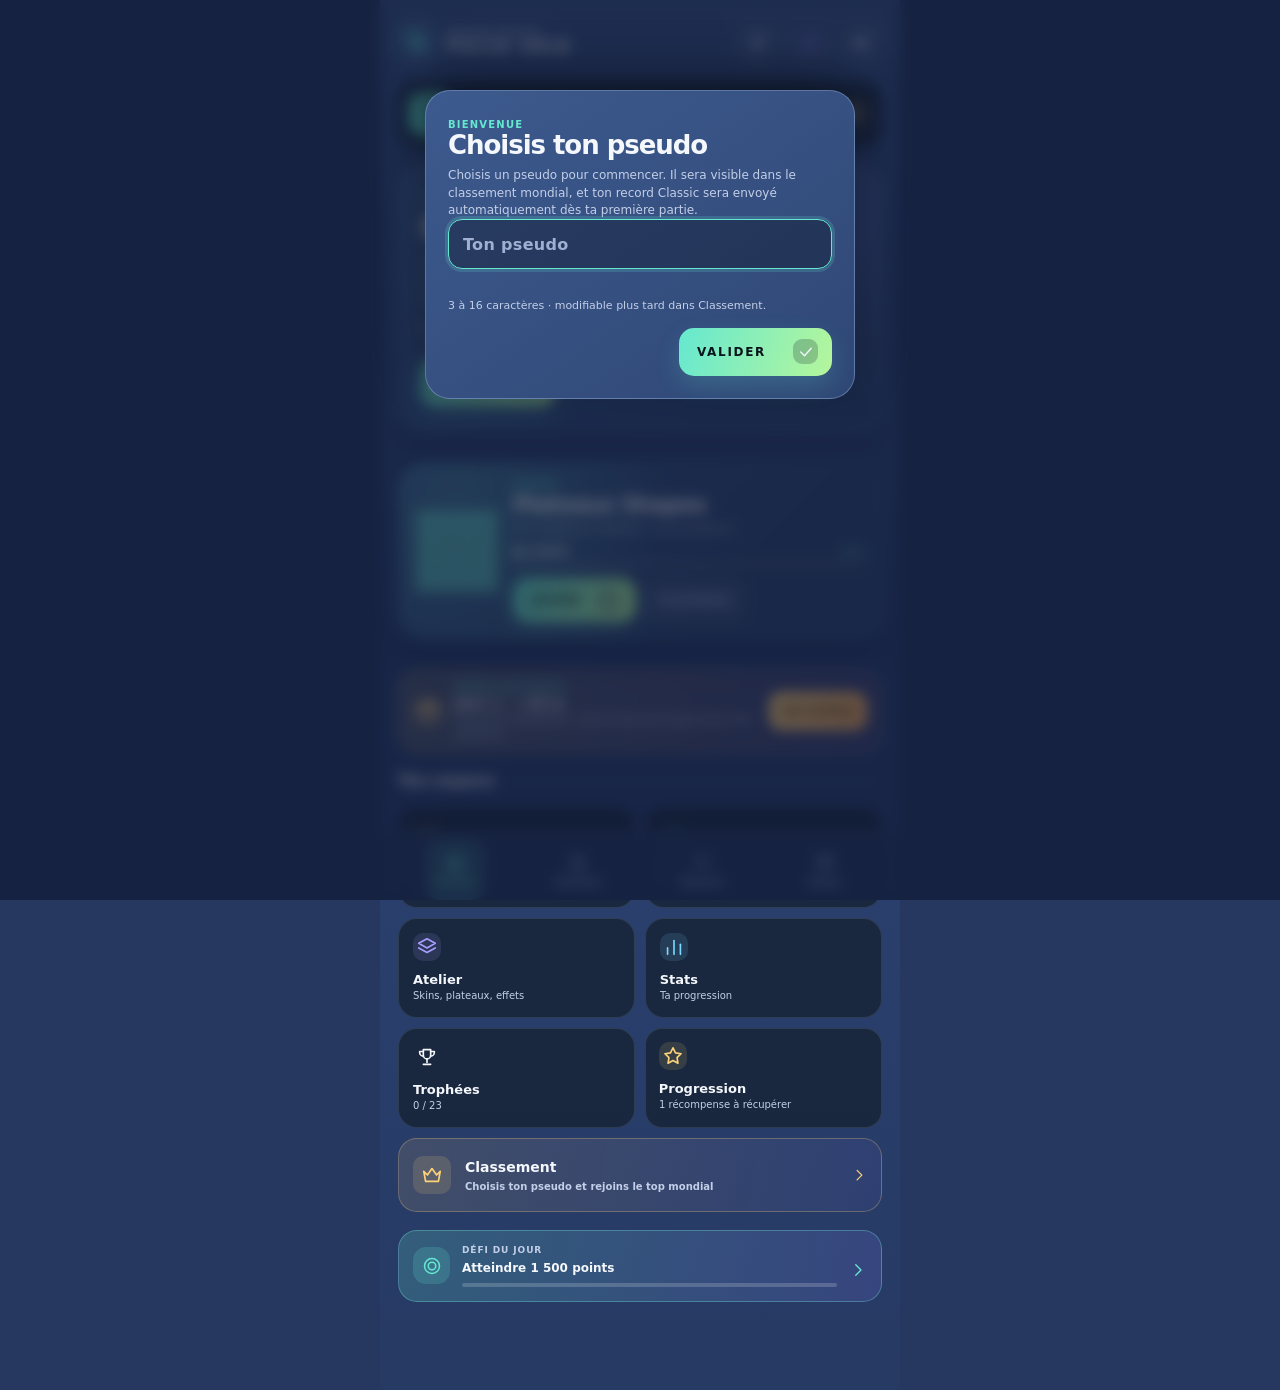
<file: index.html>
<!doctype html>
<html lang="fr">
<head>
  <meta charset="UTF-8" />
  <meta name="viewport" content="width=device-width, initial-scale=1, viewport-fit=cover, user-scalable=no" />
  <meta name="theme-color" content="#2a3c63" />
  <meta name="description" content="Pulse Grid : puzzle arcade de placement de blocs, modes Classic et Shapes, 100 % hors ligne." />
  <meta name="mobile-web-app-capable" content="yes" />
  <meta name="apple-mobile-web-app-capable" content="yes" />
  <meta name="apple-mobile-web-app-title" content="Pulse Grid" />
  <meta name="apple-mobile-web-app-status-bar-style" content="black-translucent" />
  <meta name="format-detection" content="telephone=no" />
  <link rel="manifest" href="manifest.webmanifest" />
  <meta property="og:title" content="Pulse Grid" />
  <meta property="og:description" content="Puzzle arcade de placement de blocs. Modes Classic et Shapes, 100 % hors ligne." />
  <meta property="og:type" content="website" />
  <meta property="og:image" content="icons/icon-512.png" />
  <meta name="color-scheme" content="dark" />
  <link rel="icon" type="image/png" sizes="64x64" href="icons/favicon-64.png" />
  <link rel="apple-touch-icon" href="icons/apple-touch-icon.png" />
  <title>Pulse Grid</title>
  <link rel="stylesheet" href="style.css" />
</head>
<body>
  <noscript><p style="padding:24px;font-family:sans-serif;color:#fff">Pulse Grid nécessite JavaScript pour fonctionner.</p></noscript>
  <div id="app" class="app-shell">
    <svg width="0" height="0" style="position:absolute" aria-hidden="true" focusable="false"><defs><symbol id="i-home" viewBox="0 0 24 24"><path d="M3 11l9-8 9 8"/><path d="M5 10v10h5v-6h4v6h5V10"/></symbol><symbol id="i-shop" viewBox="0 0 24 24"><path d="M6 8h12l-1 12H7L6 8z"/><path d="M9 8a3 3 0 016 0"/></symbol><symbol id="i-tasks" viewBox="0 0 24 24"><path d="M4 6l2 2 3-3"/><path d="M4 14l2 2 3-3"/><path d="M12 7h8"/><path d="M12 15h8"/></symbol><symbol id="i-layers" viewBox="0 0 24 24"><path d="M12 3l9 5-9 5-9-5 9-5z"/><path d="M3 13l9 5 9-5"/></symbol><symbol id="i-chart" viewBox="0 0 24 24"><path d="M5 20v-7"/><path d="M12 20V5"/><path d="M19 20v-11"/></symbol><symbol id="i-trophy" viewBox="0 0 24 24"><path d="M8 4h8v6a4 4 0 01-8 0V4z"/><path d="M8 6H4v1a4 4 0 004 4"/><path d="M16 6h4v1a4 4 0 01-4 4"/><path d="M12 14v4"/><path d="M8 20h8"/></symbol><symbol id="i-sliders" viewBox="0 0 24 24"><path d="M4 7h9"/><path d="M19 7h1"/><circle cx="16" cy="7" r="2.2"/><path d="M4 17h1"/><path d="M11 17h9"/><circle cx="8" cy="17" r="2.2"/></symbol><symbol id="i-play" viewBox="0 0 24 24"><path d="M8 5l11 7-11 7V5z" fill="currentColor"/></symbol><symbol id="i-back" viewBox="0 0 24 24"><path d="M15 5l-7 7 7 7"/></symbol><symbol id="i-next" viewBox="0 0 24 24"><path d="M9 5l7 7-7 7"/></symbol><symbol id="i-arrow" viewBox="0 0 24 24"><path d="M5 12h14"/><path d="M13 6l6 6-6 6"/></symbol><symbol id="i-gift" viewBox="0 0 24 24"><path d="M4 10h16v10H4z"/><path d="M3 7h18v3H3z"/><path d="M12 7v13"/><path d="M12 7c-2-4-6-3-5 0"/><path d="M12 7c2-4 6-3 5 0"/></symbol><symbol id="i-check" viewBox="0 0 24 24"><path d="M5 12l5 5 9-10"/></symbol><symbol id="i-lock" viewBox="0 0 24 24"><path d="M6 11h12v9H6z"/><path d="M8 11V8a4 4 0 018 0v3"/></symbol><symbol id="i-coin" viewBox="0 0 24 24"><circle cx="12" cy="12" r="9"/><path d="M12 7l4 5-4 5-4-5 4-5z"/></symbol><symbol id="i-star" viewBox="0 0 24 24"><path d="M12 3l2.7 5.6 6.1.9-4.4 4.3 1 6.1L12 17l-5.4 2.9 1-6.1L3.2 9.5l6.1-.9L12 3z"/></symbol><symbol id="i-share" viewBox="0 0 24 24"><path d="M12 15V4"/><path d="M8 8l4-4 4 4"/><path d="M5 12v8h14v-8"/></symbol><symbol id="i-download" viewBox="0 0 24 24"><path d="M12 4v11"/><path d="M8 11l4 4 4-4"/><path d="M5 20h14"/></symbol><symbol id="i-reset" viewBox="0 0 24 24"><path d="M4 12a8 8 0 108-8"/><path d="M4 4v5h5"/></symbol><symbol id="i-help" viewBox="0 0 24 24"><circle cx="12" cy="12" r="9"/><path d="M9.5 9.5a2.5 2.5 0 115 .5c0 1.5-2.5 2-2.5 3.5"/><path d="M12 17.5v.01"/></symbol><symbol id="i-volume" viewBox="0 0 24 24"><path d="M4 10v4h4l5 4V6L8 10H4z"/><path d="M16 9a4 4 0 010 6"/><path d="M18.5 6.5a8 8 0 010 11"/></symbol><symbol id="i-volume-off" viewBox="0 0 24 24"><path d="M4 10v4h4l5 4V6L8 10H4z"/><path d="M17 9l5 6"/><path d="M22 9l-5 6"/></symbol><symbol id="i-music" viewBox="0 0 24 24"><path d="M9 18V6l10-2v12"/><circle cx="7" cy="18" r="2"/><circle cx="17" cy="16" r="2"/></symbol><symbol id="i-music-off" viewBox="0 0 24 24"><path d="M9 18V6l10-2v12"/><circle cx="7" cy="18" r="2"/><circle cx="17" cy="16" r="2"/><path d="M3 3l18 18"/></symbol><symbol id="i-pause" viewBox="0 0 24 24"><path d="M8 5v14"/><path d="M16 5v14"/></symbol><symbol id="i-bulb" viewBox="0 0 24 24"><path d="M9 18h6"/><path d="M10 21h4"/><path d="M12 3a6 6 0 00-4 10.5c.7.7 1 1.5 1 2.5h6c0-1 .3-1.8 1-2.5A6 6 0 0012 3z"/></symbol><symbol id="i-close" viewBox="0 0 24 24"><path d="M6 6l12 12"/><path d="M18 6L6 18"/></symbol><symbol id="i-bolt" viewBox="0 0 24 24"><path d="M13 3L5 13h6l-1 8 8-11h-6l1-7z"/></symbol><symbol id="i-flame" viewBox="0 0 24 24"><path d="M12 3c1 4 5 5 5 10a5 5 0 01-10 0c0-2 1-3 2-4 0 2 1 3 2 3 0-3-1-5 1-9z"/></symbol><symbol id="i-crown" viewBox="0 0 24 24"><path d="M3 8l4 4 5-7 5 7 4-4-2 11H5L3 8z"/></symbol><symbol id="i-calendar" viewBox="0 0 24 24"><rect x="4" y="5" width="16" height="15" rx="2"/><path d="M4 10h16"/><path d="M9 3v4"/><path d="M15 3v4"/></symbol><symbol id="i-target" viewBox="0 0 24 24"><circle cx="12" cy="12" r="9"/><circle cx="12" cy="12" r="4.5"/></symbol><symbol id="i-trend" viewBox="0 0 24 24"><path d="M4 17l6-6 4 4 7-8"/><path d="M15 7h6v6"/></symbol><symbol id="i-shapes" viewBox="0 0 24 24"><path d="M4 19l5-10 5 10H4z"/><circle cx="17" cy="8" r="3.5"/></symbol><symbol id="i-box" viewBox="0 0 24 24"><path d="M4 8l8-4 8 4v8l-8 4-8-4V8z"/><path d="M4 8l8 4 8-4"/><path d="M12 12v8"/></symbol><symbol id="i-rows" viewBox="0 0 24 24"><path d="M4 7h16"/><path d="M4 12h16"/><path d="M4 17h16"/></symbol><symbol id="i-info" viewBox="0 0 24 24"><circle cx="12" cy="12" r="9"/><path d="M12 11v6"/><path d="M12 7.5v.01"/></symbol><symbol id="i-shield" viewBox="0 0 24 24"><path d="M12 3l8 3v6c0 5-3.5 8-8 9-4.5-1-8-4-8-9V6l8-3z"/><path d="M9 12l2 2 4-4"/></symbol><symbol id="i-warn" viewBox="0 0 24 24"><path d="M12 4l9 16H3L12 4z"/><path d="M12 10v4"/><path d="M12 17v.01"/></symbol><symbol id="i-sparkle" viewBox="0 0 24 24"><path d="M12 4v5"/><path d="M12 15v5"/><path d="M4 12h5"/><path d="M15 12h5"/></symbol><symbol id="i-logo" viewBox="0 0 24 24"><rect x="3" y="3" width="8" height="8" rx="2.2" fill="currentColor" stroke="none"/><rect x="13" y="3" width="8" height="8" rx="2.2" fill="currentColor" stroke="none" opacity=".6"/><rect x="3" y="13" width="8" height="8" rx="2.2" fill="currentColor" stroke="none" opacity=".6"/><rect x="13" y="13" width="8" height="8" rx="2.2" fill="currentColor" stroke="none"/></symbol></defs></svg>
    <div id="boot-screen" class="boot-screen" aria-label="Chargement">
      <div class="brand-mark large"><svg class="ico" aria-hidden="true"><use href="#i-logo"/></svg></div>
      <div class="boot-wordmark">PULSE GRID</div>
      <div class="loader"><span></span></div>
    </div>

    <main id="screens">
      <section id="screen-home" class="screen active" aria-labelledby="home-title">
        <header class="topbar home-topbar">
          <div class="brand-lockup">
            <div class="brand-mark"><svg class="ico" aria-hidden="true"><use href="#i-logo"/></svg></div>
            <div>
              <div class="eyebrow">ARCADE PUZZLE</div>
              <h1 id="home-title">PULSE GRID</h1>
            </div>
          </div>
          <div class="topbar-actions" aria-label="Réglages audio">
            <button class="icon-button" data-route="settings" aria-label="Paramètres"><svg class="ico" aria-hidden="true"><use href="#i-sliders"/></svg></button>
            <button class="icon-button audio-toggle music-toggle" data-action="toggle-music" aria-label="Activer ou couper la musique"><span id="music-icon"><svg class="ico" aria-hidden="true"><use href="#i-music"/></svg></span></button>
            <button class="icon-button audio-toggle" data-action="toggle-sound" aria-label="Activer ou couper les effets sonores"><span id="sound-icon"><svg class="ico" aria-hidden="true"><use href="#i-volume"/></svg></span></button>
          </div>
        </header>

        <div class="home-content page-content">
          <div class="player-strip">
            <div class="level-badge"><span>NIV.</span><strong id="home-level">1</strong></div>
            <div class="xp-track-wrap">
              <div class="row-between"><span>Progression</span><span id="home-xp-label">0 / 400 XP</span></div>
              <div class="xp-track"><span id="home-xp-fill"></span></div>
            </div>
            <div class="currency-pill"><span class="coin-icon"><svg class="ico" aria-hidden="true"><use href="#i-coin"/></svg></span><strong id="home-coins">240</strong></div>
          </div>
          <article class="hero-card">
            <div class="hero-orbit orbit-one"></div>
            <div class="hero-orbit orbit-two"></div>
            <div class="hero-copy">
              <span class="eyebrow accent">CLASSIC</span>
              <h2>Classic</h2>
              <p>Grille 8×8. Place les fragments, complète des lignes et enchaîne les combos.</p>
              <div class="hero-record"><span>MEILLEUR SCORE</span><strong id="home-best">0</strong></div>
              <button class="primary-button hero-play" data-action="play"><span>JOUER</span><b><svg class="ico" aria-hidden="true"><use href="#i-arrow"/></svg></b></button>
            </div>
            <div class="hero-visual" aria-hidden="true">
              <span class="hero-tile tile-a"></span><span class="hero-tile tile-b"></span><span class="hero-tile tile-c"></span>
              <span class="hero-tile tile-d"></span><span class="hero-tile tile-e"></span><span class="hero-tile tile-f"></span>
              
            </div>
          </article>

          <article id="resume-card" class="resume-card hidden">
            <div class="resume-icon"><svg class="ico" aria-hidden="true"><use href="#i-play"/></svg></div>
            <div class="resume-copy"><span class="eyebrow accent">PARTIE EN COURS</span><strong id="resume-card-text">CLASSIC</strong></div>
            <button class="primary-button resume-button" data-action="resume-run"><span>REPRENDRE</span><b><svg class="ico" aria-hidden="true"><use href="#i-arrow"/></svg></b></button>
          </article>

          <article id="shapes-card" class="shapes-card">
            <div id="shapes-card-visual" class="shapes-card-visual" aria-hidden="true"></div>
            <div class="shapes-card-copy">
              <span class="eyebrow accent">SHAPES</span>
              <h2>Plateaux Shapes</h2>
              <p id="shapes-card-text">0 / 5 plateaux maîtrisés</p>
              <div class="shapes-card-progress">
                <div class="row-between"><span id="shapes-card-board">■ CARRÉ</span><b id="shapes-card-pct">0 %</b></div>
                <div class="mini-progress"><span id="shapes-card-fill"></span></div>
              </div>
              <div class="shapes-card-actions">
                <button class="primary-button shapes-play" data-action="play-shapes"><span>JOUER</span><b><svg class="ico" aria-hidden="true"><use href="#i-arrow"/></svg></b></button>
                <button class="ghost-button" data-route="shapes">PLATEAUX</button>
              </div>
            </div>
          </article>

          <article id="daily-bonus" class="daily-bonus">
            <div class="daily-bonus-icon"><svg class="ico" aria-hidden="true"><use href="#i-gift"/></svg></div>
            <div class="daily-bonus-copy"><span class="eyebrow accent">BONUS QUOTIDIEN</span><strong id="daily-bonus-title">Jour 1</strong><small id="daily-bonus-text"></small></div>
            <button id="daily-bonus-button" class="daily-bonus-button" data-action="claim-daily">RÉCUPÉRER</button>
          </article>

          <div class="section-heading"><h2>Ton espace</h2><span class="section-line"></span></div>
          <div class="quick-grid">
            <button class="quick-card shop-card" data-route="shop"><span class="quick-icon"><svg class="ico" aria-hidden="true"><use href="#i-shop"/></svg></span><span>Boutique</span><small>Skins et effets</small></button>
            <button class="quick-card missions-card" data-route="missions"><span class="quick-icon"><svg class="ico" aria-hidden="true"><use href="#i-tasks"/></svg></span><span>Missions</span><small id="home-mission-count">0 à réclamer</small></button>
            <button class="quick-card style-card" data-route="collection"><span class="quick-icon"><svg class="ico" aria-hidden="true"><use href="#i-layers"/></svg></span><span>Atelier</span><small>Skins, plateaux, effets</small></button>
            <button class="quick-card stats-card" data-route="stats"><span class="quick-icon"><svg class="ico" aria-hidden="true"><use href="#i-chart"/></svg></span><span>Stats</span><small>Ta progression</small></button>
            <button class="quick-card trophies-card" data-route="trophies"><span class="quick-icon"><svg class="ico" aria-hidden="true"><use href="#i-trophy"/></svg></span><span>Trophées</span><small id="home-trophy-count">0 / 23</small></button>
            <button class="quick-card progression-card" data-route="progression"><span class="quick-icon"><svg class="ico" aria-hidden="true"><use href="#i-star"/></svg></span><span>Progression</span><small id="home-progression-next">Route des récompenses</small></button>
            <button class="quick-card leaderboard-card" data-route="leaderboard"><span class="quick-icon"><svg class="ico" aria-hidden="true"><use href="#i-crown"/></svg></span><span class="lb-card-copy"><span>Classement</span><small id="home-leaderboard-sub">Top mondial Classic</small></span><span class="lb-card-arrow"><svg class="ico" aria-hidden="true"><use href="#i-next"/></svg></span></button>
          </div>

          <article class="daily-card" data-route="missions">
            <div class="daily-icon"><svg class="ico" aria-hidden="true"><use href="#i-target"/></svg></div>
            <div class="daily-copy"><span class="eyebrow">DÉFI DU JOUR</span><strong id="home-mission-title">Chargement…</strong><div class="mini-progress"><span id="home-mission-fill"></span></div></div>
            <span class="daily-arrow"><svg class="ico" aria-hidden="true"><use href="#i-next"/></svg></span>
          </article>
        </div>
      </section>

      <section id="screen-game" class="screen game-screen" aria-label="Partie en cours">
        <header class="game-topbar">
          <button class="icon-button dark" data-action="game-home" aria-label="Retour à l'accueil"><svg class="ico" aria-hidden="true"><use href="#i-back"/></svg></button>
          <div class="game-stat"><span>SCORE</span><strong id="game-score">0</strong></div>
          <div class="game-stat best"><span>MEILLEUR</span><strong id="game-best">0</strong></div>
          <button class="icon-button dark" data-action="pause" aria-label="Pause"><svg class="ico" aria-hidden="true"><use href="#i-pause"/></svg></button>
        </header>
        <div class="game-content">
          <div class="combo-row"><span id="game-message">Choisis un fragment et fais-le glisser.</span><span id="combo-badge" class="combo-badge hidden">COMBO ×<b>0</b></span></div>
          <div class="charge-row" aria-label="Charge Pulse"><div class="charge-copy"><b>CHARGE PULSE</b><small id="charge-message">Dissous des lignes pour charger une rafale.</small></div><div class="charge-track"><span id="charge-fill"></span></div><strong id="charge-value">0%</strong></div>
          <div id="shape-hud" class="shape-hud hidden" aria-label="Maîtrise du plateau">
            <span id="shape-hud-icon" class="shape-hud-icon">■</span>
            <b id="shape-hud-name">CARRÉ</b>
            <div class="shape-hud-track"><span id="shape-hud-fill"></span></div>
            <strong id="shape-hud-pct">0%</strong>
          </div>
          <div id="board-wrap" class="board-wrap">
            <div id="board" class="board" role="grid" aria-label="Grille de jeu"></div>
            <div id="fx-layer" class="fx-layer" aria-hidden="true"></div>
            <div id="clear-feedback" class="clear-feedback" aria-live="polite" aria-atomic="true" aria-hidden="true">
              <div class="clear-feedback-badge">
                
                <strong id="clear-feedback-text"></strong>
                
                <small id="clear-feedback-subtitle"></small>
              </div>
            </div>
            <div id="high-score-feedback" class="high-score-feedback" aria-live="polite" aria-hidden="true">
              <span>NEW HIGH SCORE</span>
              <strong id="high-score-value">0</strong>
            </div>
          </div>
          <div class="game-subbar"><div><span class="eyebrow">FRAGMENTS</span><strong>Choisis un fragment</strong></div><button class="text-button" data-action="hint"><svg class="ico" aria-hidden="true"><use href="#i-bulb"/></svg> INDICE</button></div>
          <div id="booster-bar" class="booster-bar" aria-label="Bonus disponibles en partie"></div>
          <div id="piece-tray" class="piece-tray" aria-label="Fragments disponibles"></div>
          <div class="game-tip"><span class="tip-dot"></span><span>Astuce : tu peux aussi toucher un fragment, puis toucher la grille.</span></div>
        </div>
      </section>

      <section id="screen-settings" class="screen" aria-labelledby="settings-title">
        <header class="subpage-topbar"><button class="icon-button" data-route="home" aria-label="Retour"><svg class="ico" aria-hidden="true"><use href="#i-back"/></svg></button><div><div class="eyebrow">PRÉFÉRENCES</div><h1 id="settings-title">Paramètres</h1></div><div class="header-symbol"><svg class="ico" aria-hidden="true"><use href="#i-sliders"/></svg></div></header>
        <div class="page-content subpage-content settings-page">

          <section class="settings-group" aria-label="Audio">
            <h2 class="settings-title">Audio</h2>
            <button class="setting-row" data-action="toggle-sound"><span class="setting-copy"><b>Effets sonores</b><small>Poses, lignes, combos, récompenses</small></span><strong id="sound-label">ON</strong><span class="switch"></span></button>
            <button class="setting-row" data-action="toggle-music"><span class="setting-copy"><b>Musique d'ambiance</b><small>Nappes calmes générées en direct</small></span><strong id="music-label">OFF</strong><span class="switch"></span></button>
            <div class="setting-row setting-slider"><span class="setting-copy"><b>Volume</b><small>Effets et musique</small></span><input id="volume-control" type="range" min="0" max="100" step="1" value="72" aria-label="Volume" /><output id="volume-label">72%</output></div>
            <button class="setting-row setting-action" data-action="test-sound"><span class="setting-copy"><b>Tester le son</b><small>Joue un court son pour régler le volume</small></span><span class="setting-go"><svg class="ico" aria-hidden="true"><use href="#i-play"/></svg></span></button>
          </section>

          <section class="settings-group" aria-label="Affichage">
            <h2 class="settings-title">Affichage</h2>
            <button class="setting-row" data-action="toggle-theme"><span class="setting-copy"><b>Fond clair</b><small>Désactivé : thème sombre d'origine</small></span><strong id="theme-label">CLAIR</strong><span class="switch"></span></button>
            <button class="setting-row" data-action="toggle-motion"><span class="setting-copy"><b>Réduire les animations</b><small>Moins de mouvement, utile sur un téléphone lent</small></span><strong id="motion-label">OFF</strong><span class="switch"></span></button>
            <button class="setting-row" data-action="toggle-tip"><span class="setting-copy"><b>Astuce en jeu</b><small>Rappel sous les fragments</small></span><strong id="tip-label">ON</strong><span class="switch"></span></button>
          </section>

          <section class="settings-group" aria-label="Jeu">
            <h2 class="settings-title">Jeu</h2>
            <button class="setting-row" data-action="toggle-haptics"><span class="setting-copy"><b>Vibrations</b><small>Retour haptique à chaque action</small></span><strong id="haptics-label">ON</strong><span class="switch"></span></button>
          </section>

          <section class="settings-group" aria-label="Application">
            <h2 class="settings-title">Application</h2>
            <button id="install-row" class="setting-row setting-action" data-action="install-app"><span class="setting-copy"><b>Installer l'application</b><small id="install-hint">Plein écran et hors ligne</small></span><span class="setting-go"><svg class="ico" aria-hidden="true"><use href="#i-download"/></svg></span></button>
            <button class="setting-row setting-action" data-action="open-tutorial"><span class="setting-copy"><b>Comment jouer</b><small>Revoir le tutoriel</small></span><span class="setting-go"><svg class="ico" aria-hidden="true"><use href="#i-help"/></svg></span></button>
          </section>

          <section class="settings-group" aria-label="Données">
            <h2 class="settings-title">Sauvegarde &amp; données</h2>
            <p class="settings-note">Ta progression est enregistrée sur cet appareil. Exporte-la pour la garder en sécurité ou la transférer sur un autre téléphone.</p>
            <div class="settings-buttons">
              <button class="ghost-button" data-action="export-save">EXPORTER</button>
              <button class="ghost-button" data-action="copy-save">COPIER</button>
              <button class="ghost-button" data-action="import-save">IMPORTER</button>
            </div>
            <input id="import-file" type="file" accept="application/json,.json" hidden />
          </section>

          <section class="settings-group danger" aria-label="Réinitialisation">
            <h2 class="settings-title">Réinitialisation</h2>
            <button class="setting-row setting-action" data-action="reset-classic"><span class="setting-copy"><b>Remettre Classic à zéro</b><small>Meilleur score et statistiques Classic</small></span><span class="setting-go"><svg class="ico" aria-hidden="true"><use href="#i-reset"/></svg></span></button>
            <button class="setting-row setting-action" data-action="reset-shapes"><span class="setting-copy"><b>Remettre Shapes à zéro</b><small>Plateaux maîtrisés et progression Shapes</small></span><span class="setting-go"><svg class="ico" aria-hidden="true"><use href="#i-reset"/></svg></span></button>
            <button class="setting-row setting-action" data-action="reset-all"><span class="setting-copy"><b>Tout effacer</b><small>Niveau, pièces, objets, missions, tout</small></span><span class="setting-go"><svg class="ico" aria-hidden="true"><use href="#i-warn"/></svg></span></button>
          </section>

          <section class="settings-group" aria-label="À propos">
            <h2 class="settings-title">À propos</h2>
            <button class="setting-row setting-action" data-action="open-about"><span class="setting-copy"><b>Confidentialité et crédits</b><small>Données du classement, confidentialité</small></span><span class="setting-go"><svg class="ico" aria-hidden="true"><use href="#i-shield"/></svg></span></button>
          </section>

          <p class="settings-about"><b>PULSE GRID</b> · version <span id="settings-version">4.0</span><br /><span id="settings-summary"></span></p>
        </div>
      </section>

      <section id="screen-trophies" class="screen" aria-labelledby="trophies-title">
        <header class="subpage-topbar"><button class="icon-button" data-route="home" aria-label="Retour"><svg class="ico" aria-hidden="true"><use href="#i-back"/></svg></button><div><div class="eyebrow">SUCCÈS</div><h1 id="trophies-title">Trophées</h1></div><div class="header-symbol"><svg class="ico" aria-hidden="true"><use href="#i-trophy"/></svg></div></header>
        <div class="page-content subpage-content"><div id="trophies-content"></div></div>
      </section>

      <section id="screen-leaderboard" class="screen" aria-labelledby="leaderboard-title">
        <header class="subpage-topbar"><button class="icon-button" data-route="home" aria-label="Retour au menu"><svg class="ico" aria-hidden="true"><use href="#i-back"/></svg></button><div><div class="eyebrow">MODE CLASSIC</div><h1 id="leaderboard-title">Classement</h1></div><div class="header-symbol"><svg class="ico" aria-hidden="true"><use href="#i-crown"/></svg></div></header>
        <div class="page-content subpage-content"><div id="leaderboard-content"></div></div>
      </section>

      <section id="screen-shapes" class="screen" aria-labelledby="shapes-title">
        <header class="subpage-topbar"><button class="icon-button" data-route="home"><svg class="ico" aria-hidden="true"><use href="#i-back"/></svg></button><div><div class="eyebrow">MODE DE JEU</div><h1 id="shapes-title">Shapes</h1></div><div class="header-symbol"><svg class="ico" aria-hidden="true"><use href="#i-shapes"/></svg></div></header>
        <div class="page-content subpage-content"><div id="shapes-content"></div></div>
      </section>

      <section id="screen-shop" class="screen" aria-labelledby="shop-title">
        <header class="subpage-topbar"><button class="icon-button" data-route="home"><svg class="ico" aria-hidden="true"><use href="#i-back"/></svg></button><div><div class="eyebrow">COSMÉTIQUES ET BONUS</div><h1 id="shop-title">Boutique</h1></div><div class="currency-pill"><span class="coin-icon"><svg class="ico" aria-hidden="true"><use href="#i-coin"/></svg></span><strong id="shop-coins">0</strong></div></header>
        <div class="page-content subpage-content">
          <div class="shop-tabs"><button class="tab-button active" data-shop-tab="themes">Thèmes</button><button class="tab-button" data-shop-tab="skins">Fragments</button><button class="tab-button" data-shop-tab="boards">Plateaux</button><button class="tab-button" data-shop-tab="effects">Impulsions</button><button class="tab-button" data-shop-tab="boosters">Bonus</button></div>
          <div id="shop-content" class="catalog-grid"></div>
        </div>
      </section>

      <section id="screen-collection" class="screen" aria-labelledby="collection-title">
        <header class="subpage-topbar"><button class="icon-button" data-route="home"><svg class="ico" aria-hidden="true"><use href="#i-back"/></svg></button><div><div class="eyebrow">PERSONNALISATION</div><h1 id="collection-title">Atelier</h1></div><div class="header-symbol"><svg class="ico" aria-hidden="true"><use href="#i-layers"/></svg></div></header>
        <div class="page-content subpage-content"><div id="collection-content"></div></div>
      </section>

      <section id="screen-missions" class="screen" aria-labelledby="missions-title">
        <header class="subpage-topbar"><button class="icon-button" data-route="home"><svg class="ico" aria-hidden="true"><use href="#i-back"/></svg></button><div><div class="eyebrow">RÉCOMPENSES QUOTIDIENNES</div><h1 id="missions-title">Missions</h1></div><div class="header-symbol"><svg class="ico" aria-hidden="true"><use href="#i-tasks"/></svg></div></header>
        <div class="page-content subpage-content">
          <article class="mission-intro"><div class="mission-intro-icon"><svg class="ico" aria-hidden="true"><use href="#i-tasks"/></svg></div><div><span class="eyebrow accent">RENOUVELÉES À MINUIT</span><h2>Missions du jour</h2><p>Termine-les pour gagner des PulseCoins.</p></div></article>
          <div id="missions-content" class="missions-list"></div>
        </div>
      </section>

      <section id="screen-progression" class="screen" aria-labelledby="progression-title">
        <header class="subpage-topbar"><button class="icon-button" data-route="home"><svg class="ico" aria-hidden="true"><use href="#i-back"/></svg></button><div><div class="eyebrow">RÉCOMPENSES DE NIVEAU</div><h1 id="progression-title">Progression</h1></div><div class="header-symbol progression-header-symbol"><svg class="ico" aria-hidden="true"><use href="#i-star"/></svg></div></header>
        <div class="page-content subpage-content"><div id="progression-content"></div></div>
      </section>

      <section id="screen-stats" class="screen" aria-labelledby="stats-title">
        <header class="subpage-topbar"><button class="icon-button" data-route="home"><svg class="ico" aria-hidden="true"><use href="#i-back"/></svg></button><div><div class="eyebrow">RÉSUMÉ</div><h1 id="stats-title">Statistiques</h1></div><div class="header-symbol"><svg class="ico" aria-hidden="true"><use href="#i-chart"/></svg></div></header>
        <div class="page-content subpage-content"><div id="stats-content"></div></div>
      </section>
    </main>

    <nav id="bottom-nav" class="bottom-nav" aria-label="Navigation principale">
      <button data-route="home" class="nav-item active"><span><svg class="ico" aria-hidden="true"><use href="#i-home"/></svg></span><small>Accueil</small></button>
      <button data-route="shop" class="nav-item"><span><svg class="ico" aria-hidden="true"><use href="#i-shop"/></svg></span><small>Boutique</small></button>
      <button data-route="missions" class="nav-item"><span><svg class="ico" aria-hidden="true"><use href="#i-tasks"/></svg></span><small>Missions</small></button>
      <button data-route="collection" class="nav-item"><span><svg class="ico" aria-hidden="true"><use href="#i-layers"/></svg></span><small>Atelier</small></button>
    </nav>

    <div id="modal-backdrop" class="modal-backdrop" aria-hidden="true">
      <div id="modal-card" class="modal-card" role="dialog" aria-modal="true"></div>
    </div>
    <div id="toast" class="toast" role="status"></div>
    <div id="reward-layer" class="reward-layer" aria-hidden="true"></div>
  </div>
  <script src="game.js"></script>
</body>
</html>
</file>
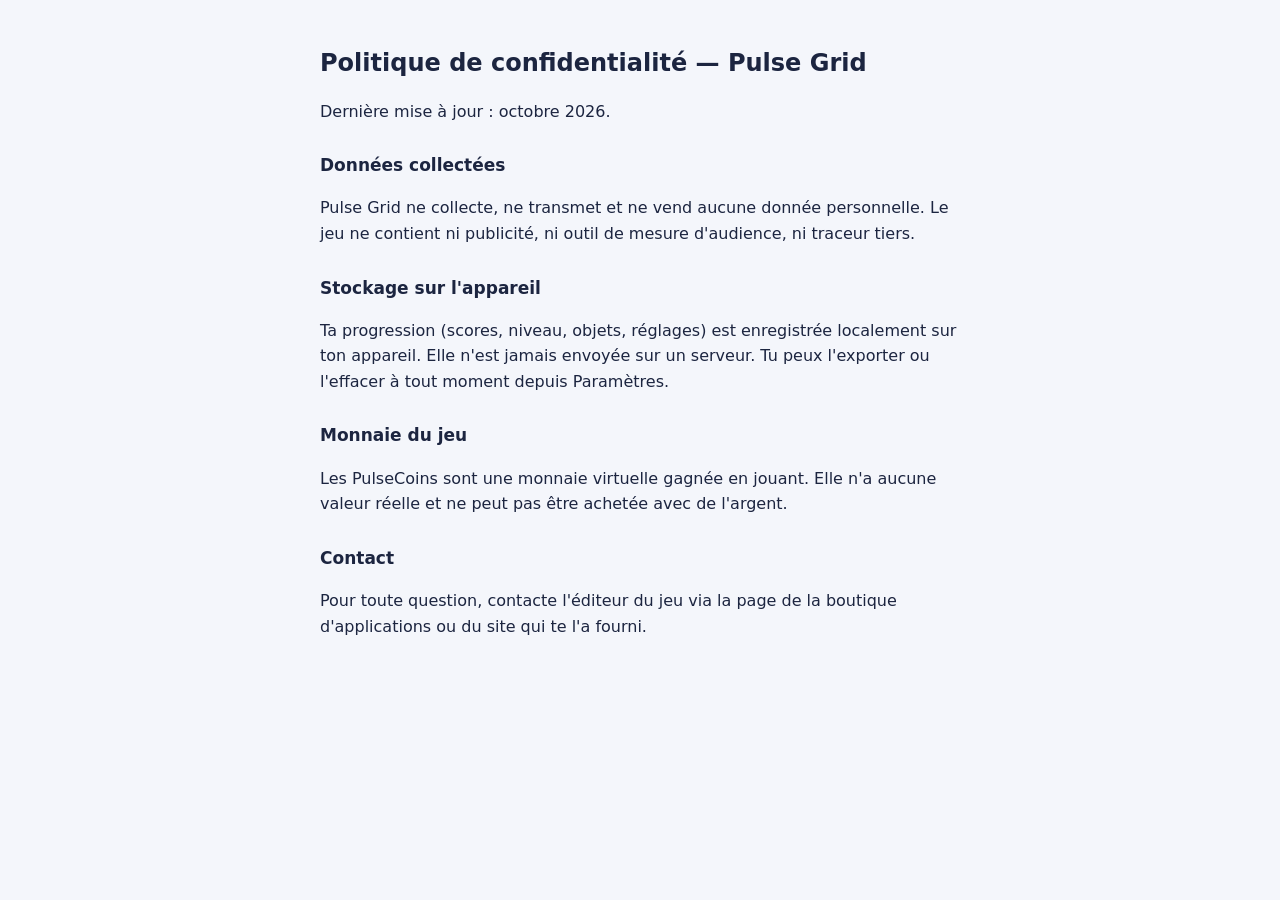
<file: privacy.html>
<!doctype html>
<html lang="fr"><head><meta charset="utf-8"><meta name="viewport" content="width=device-width,initial-scale=1"><title>Pulse Grid — Politique de confidentialité</title>
<style>body{margin:0;padding:28px 20px;max-width:640px;margin-inline:auto;font:16px/1.6 system-ui,sans-serif;color:#1c2540;background:#f4f6fb}h1{font-size:24px}h2{font-size:17px;margin-top:28px}</style></head>
<body><h1>Politique de confidentialité — Pulse Grid</h1>
<p>Dernière mise à jour : octobre 2026.</p>
<h2>Données collectées</h2><p>Pulse Grid ne collecte, ne transmet et ne vend aucune donnée personnelle. Le jeu ne contient ni publicité, ni outil de mesure d'audience, ni traceur tiers.</p>
<h2>Stockage sur l'appareil</h2><p>Ta progression (scores, niveau, objets, réglages) est enregistrée localement sur ton appareil. Elle n'est jamais envoyée sur un serveur. Tu peux l'exporter ou l'effacer à tout moment depuis Paramètres.</p>
<h2>Monnaie du jeu</h2><p>Les PulseCoins sont une monnaie virtuelle gagnée en jouant. Elle n'a aucune valeur réelle et ne peut pas être achetée avec de l'argent.</p>
<h2>Contact</h2><p>Pour toute question, contacte l'éditeur du jeu via la page de la boutique d'applications ou du site qui te l'a fourni.</p></body></html>
</file>
<file: style.css>
:root {
  --bg: #080b18;
  --bg-soft: #0d1223;
  --panel: #121a30;
  --panel-2: #17213b;
  --line: rgba(255,255,255,.09);
  --text: #f3f6ff;
  --muted: #8993b1;
  --faint: #56617f;
  --skin-primary: #65e8d0;
  --skin-secondary: #8b7cff;
  --skin-soft: rgba(101,232,208,.18);
  --skin-contrast: #07141b;
  --board-shell: #182846;
  --cell-bg: #263b5d;
  --board-glow: rgba(101,232,208,.2);
  --good: #8ff0bb;
  --warning: #ffd17a;
  --danger: #ff7f9e;
  --radius: 22px;
  font-family: Inter, ui-sans-serif, system-ui, -apple-system, BlinkMacSystemFont, "Segoe UI", sans-serif;
  color: var(--text);
  background: var(--bg);
}

* { box-sizing: border-box; -webkit-tap-highlight-color: transparent; }
html, body { margin: 0; min-height: 100%; background: var(--bg); }
body { overflow-x: hidden; overscroll-behavior: none; }
button { font: inherit; color: inherit; border: 0; cursor: pointer; }
button:focus-visible { outline: 3px solid var(--skin-primary); outline-offset: 3px; }

body::before, body::after { content: ""; position: fixed; z-index: -1; pointer-events: none; border-radius: 50%; }
body::before { width: 64vw; height: 64vw; max-width: 520px; max-height: 520px; top: -25vw; right: -20vw; background: radial-gradient(circle, rgba(83,84,255,.2), transparent 68%); }
body::after { width: 58vw; height: 58vw; max-width: 480px; max-height: 480px; bottom: -26vw; left: -22vw; background: radial-gradient(circle, rgba(26,181,168,.12), transparent 68%); }

.app-shell { position: relative; width: min(100%, 520px); min-height: 100svh; margin: 0 auto; overflow: hidden; background: linear-gradient(180deg, rgba(12,16,34,.92), rgba(8,11,24,.98)); }
#screens { min-height: 100svh; }
.screen { display: none; min-height: 100svh; padding: max(18px, env(safe-area-inset-top)) 18px calc(88px + env(safe-area-inset-bottom)); animation: screen-in .28s ease backwards; }
.screen.active { display: block; }
@keyframes screen-in { from { opacity: 0; transform: translateY(8px); } to { opacity: 1; transform: translateY(0); } }

.boot-screen { position: fixed; inset: 0; z-index: 30; display: flex; align-items: center; justify-content: center; flex-direction: column; gap: 14px; background: #080b18; transition: opacity .4s, visibility .4s; }
.boot-screen.done { opacity: 0; visibility: hidden; pointer-events: none; }
.brand-mark { display: grid; place-items: center; width: 39px; height: 39px; color: var(--skin-primary); border: 1px solid rgba(101,232,208,.35); border-radius: 13px; background: linear-gradient(135deg, rgba(101,232,208,.16), rgba(139,124,255,.2)); box-shadow: 0 0 28px rgba(101,232,208,.12), inset 0 1px rgba(255,255,255,.14); font-size: 20px; }
.brand-mark.large { width: 76px; height: 76px; border-radius: 25px; font-size: 38px; animation: brand-pulse 1.7s ease-in-out infinite; }
@keyframes brand-pulse { 50% { transform: scale(1.08) rotate(8deg); box-shadow: 0 0 45px rgba(101,232,208,.35); } }
.boot-wordmark { letter-spacing: .25em; font-size: 13px; font-weight: 800; }
.loader { width: 94px; height: 3px; overflow: hidden; border-radius: 99px; background: rgba(255,255,255,.08); }
.loader span { display: block; width: 46%; height: 100%; border-radius: inherit; background: var(--skin-primary); animation: loading 1.1s ease-in-out infinite; }
@keyframes loading { from { transform: translateX(-110%); } to { transform: translateX(230%); } }

.topbar, .subpage-topbar, .game-topbar { display: flex; align-items: center; justify-content: space-between; gap: 12px; }
.topbar { padding: 2px 0 18px; }
.brand-lockup { display: flex; align-items: center; gap: 10px; }
.eyebrow { display: block; color: var(--muted); font-size: 9px; line-height: 1.2; font-weight: 800; letter-spacing: .16em; }
.eyebrow.accent { color: var(--skin-primary); }
h1, h2, p { margin: 0; }
h1 { font-size: 15px; letter-spacing: .16em; font-weight: 900; }
h2 { font-size: 22px; line-height: 1.05; letter-spacing: -.04em; }
.icon-button { display: grid; place-items: center; flex: 0 0 auto; width: 42px; height: 42px; border: 1px solid var(--line); border-radius: 14px; background: rgba(255,255,255,.045); color: var(--text); font-size: 24px; transition: transform .16s, background .16s, border .16s; }
.icon-button:active, .quick-card:active, .nav-item:active, .primary-button:active, .text-button:active { transform: scale(.95); }
.icon-button.dark { background: rgba(8,11,24,.48); }
.header-symbol { display: grid; place-items: center; width: 42px; height: 42px; color: var(--skin-primary); font-size: 21px; }
.page-content { display: flex; flex-direction: column; gap: 18px; }

.player-strip { display: flex; align-items: center; gap: 10px; padding: 10px; border: 1px solid var(--line); border-radius: 18px; background: rgba(255,255,255,.035); animation: panel-rise .45s .04s both; }
.level-badge { display: flex; align-items: center; justify-content: center; flex: 0 0 42px; flex-direction: column; width: 42px; height: 42px; border-radius: 13px; color: var(--skin-contrast); background: var(--skin-primary); box-shadow: 0 5px 22px var(--skin-soft); }
.level-badge span { font-size: 7px; font-weight: 900; letter-spacing: .08em; }.level-badge strong { font-size: 18px; line-height: 1; }
.xp-track-wrap { min-width: 0; flex: 1; }.row-between { display: flex; justify-content: space-between; gap: 8px; margin-bottom: 6px; color: var(--muted); font-size: 10px; }
.xp-track, .mini-progress { overflow: hidden; height: 6px; border-radius: 99px; background: rgba(255,255,255,.08); }
.xp-track span, .mini-progress span { display: block; height: 100%; width: 0; border-radius: inherit; background: linear-gradient(90deg, var(--skin-primary), var(--skin-secondary)); transition: width .4s ease; }
.currency-pill { display: flex; align-items: center; gap: 6px; padding: 8px 10px; border: 1px solid rgba(255,209,122,.2); border-radius: 12px; color: var(--warning); background: rgba(255,209,122,.07); font-size: 12px; white-space: nowrap; }.coin-icon { font-size: 12px; color: var(--warning); }

.hero-card { position: relative; display: flex; min-height: 250px; overflow: hidden; border: 1px solid rgba(139,124,255,.28); border-radius: 28px; background: radial-gradient(circle at 90% 20%, rgba(139,124,255,.22), transparent 34%), linear-gradient(135deg, #172446 0%, #111a35 54%, #11172b 100%); box-shadow: 0 18px 45px rgba(0,0,0,.2); animation: panel-rise .5s .1s both; }
.hero-card::after { content: ""; position: absolute; inset: 1px; pointer-events: none; border-radius: inherit; border: 1px solid rgba(255,255,255,.05); }
.hero-copy { position: relative; z-index: 2; width: 62%; padding: 26px 0 24px 22px; }.hero-copy h2 { margin: 8px 0 11px; font-size: 34px; letter-spacing: -.06em; }.hero-copy p { max-width: 220px; color: #a9b2ca; font-size: 12px; line-height: 1.45; }
.hero-record { display: flex; align-items: baseline; gap: 7px; margin-top: 12px; color: rgba(255,255,255,.52); font-size: 8px; font-weight: 800; letter-spacing: .12em; }.hero-record strong { color: var(--text); font-size: 13px; letter-spacing: -.02em; }
.primary-button { position: relative; display: inline-flex; align-items: center; justify-content: space-between; gap: 27px; min-height: 48px; margin-top: 22px; overflow: hidden; padding: 0 14px 0 18px; border-radius: 15px; color: var(--skin-contrast); background: linear-gradient(110deg, var(--skin-primary), #b6f69b); box-shadow: 0 10px 25px var(--skin-soft); font-size: 12px; font-weight: 900; letter-spacing: .14em; transition: transform .16s, filter .16s; }.primary-button::after { content: ""; position: absolute; top: -30%; bottom: -30%; left: -42%; width: 24%; transform: skewX(-18deg); background: rgba(255,255,255,.42); animation: button-sheen 4.8s ease-in-out 1.4s infinite; }.primary-button > * { position: relative; z-index: 1; }.primary-button b { display: grid; place-items: center; width: 25px; height: 25px; border-radius: 9px; color: var(--text); background: rgba(7,20,27,.22); font-size: 18px; }
@keyframes button-sheen { 0%, 32% { transform: translateX(0) skewX(-18deg); opacity: 0; } 42% { opacity: 1; } 57%, 100% { transform: translateX(620%) skewX(-18deg); opacity: 0; } }
.hero-visual { position: absolute; inset: 0; pointer-events: none; }.hero-orbit { position: absolute; border: 1px solid rgba(101,232,208,.17); border-radius: 50%; transform: rotate(-23deg); }.orbit-one { width: 188px; height: 82px; right: -19px; top: 74px; }.orbit-two { width: 188px; height: 82px; right: -2px; top: 93px; transform: rotate(51deg); border-color: rgba(139,124,255,.21); }
.hero-tile { position: absolute; display: block; width: 22px; height: 22px; border-radius: 7px; box-shadow: inset 0 1px rgba(255,255,255,.35), 0 8px 20px rgba(0,0,0,.22); transform: rotate(18deg); }.tile-a { right: 101px; top: 65px; background: #66e8d0; }.tile-b { right: 74px; top: 91px; background: #897dff; }.tile-c { right: 45px; top: 113px; background: #ffca75; }.tile-d { right: 105px; top: 120px; background: #8ff0bb; }.tile-e { right: 78px; top: 147px; background: #ff83ac; }.tile-f { right: 49px; top: 172px; background: #66e8d0; }.hero-spark { position: absolute; color: #b2aaff; font-size: 22px; animation: floaty 3s ease-in-out infinite; }.spark-a { right: 31px; top: 52px; }.spark-b { right: 130px; top: 175px; color: var(--skin-primary); animation-delay: -1s; }
@keyframes floaty { 50% { transform: translateY(-8px) rotate(12deg); } }

.section-heading { display: flex; align-items: center; gap: 10px; margin-top: 2px; }.section-heading h2 { font-size: 16px; letter-spacing: -.02em; }.section-line { height: 1px; flex: 1; background: var(--line); }
.quick-grid { display: grid; grid-template-columns: repeat(2, 1fr); gap: 10px; }.quick-card { display: flex; align-items: flex-start; flex-direction: column; min-height: 100px; padding: 14px; border: 1px solid var(--line); border-radius: 19px; text-align: left; background: rgba(255,255,255,.035); transition: transform .16s, border .16s, background .16s; animation: panel-rise .4s both; }.quick-card:nth-child(2) { animation-delay: .05s; }.quick-card:nth-child(3) { animation-delay: .1s; }.quick-card:nth-child(4) { animation-delay: .15s; }.quick-card:hover { border-color: rgba(255,255,255,.18); background: rgba(255,255,255,.06); }.quick-icon { display: grid; place-items: center; width: 28px; height: 28px; margin-bottom: 11px; border-radius: 10px; font-size: 15px; }.quick-card > span:not(.quick-icon) { font-size: 13px; font-weight: 800; }.quick-card small { margin-top: 3px; color: var(--muted); font-size: 10px; }.shop-card .quick-icon { color: #ffd17a; background: rgba(255,209,122,.13); }.missions-card .quick-icon { color: var(--good); background: rgba(143,240,187,.12); }.style-card .quick-icon { color: #a89dff; background: rgba(168,157,255,.13); }.stats-card .quick-icon { color: #78d9ff; background: rgba(120,217,255,.12); }.progression-card .quick-icon { color: var(--warning); background: rgba(255,209,122,.13); }
.daily-card { display: flex; align-items: center; gap: 12px; padding: 14px; border: 1px solid rgba(101,232,208,.2); border-radius: 19px; background: linear-gradient(100deg, rgba(101,232,208,.09), rgba(139,124,255,.06)); cursor: pointer; animation: panel-rise .45s .2s both; }.daily-icon { display: grid; place-items: center; flex: 0 0 37px; width: 37px; height: 37px; color: var(--skin-primary); border-radius: 13px; background: var(--skin-soft); }.daily-copy { min-width: 0; flex: 1; }.daily-copy strong { display: block; margin: 5px 0 8px; overflow: hidden; font-size: 12px; text-overflow: ellipsis; white-space: nowrap; }.daily-arrow { color: var(--skin-primary); font-size: 24px; }.mini-progress { height: 4px; }

.bottom-nav { position: fixed; z-index: 10; right: max(0px, calc((100vw - 520px) / 2)); bottom: 0; left: max(0px, calc((100vw - 520px) / 2)); display: flex; justify-content: space-around; height: calc(70px + env(safe-area-inset-bottom)); padding: 8px 14px env(safe-area-inset-bottom); border-top: 1px solid rgba(255,255,255,.08); background: rgba(11,15,31,.9); backdrop-filter: blur(18px); }.nav-item { display: flex; align-items: center; justify-content: center; flex-direction: column; gap: 3px; min-width: 58px; padding: 0 8px; border-radius: 13px; color: var(--faint); background: transparent; transition: color .2s, background .2s, transform .16s; }.nav-item span { font-size: 18px; line-height: 1; transition: transform .2s; }.nav-item small { font-size: 9px; font-weight: 700; }.nav-item.active { color: var(--skin-primary); background: var(--skin-soft); }.nav-item.active span { transform: translateY(-1px) scale(1.1); }

/* Game */
.game-screen { padding-right: 12px; padding-left: 12px; }.game-topbar { padding: 0 3px 10px; }.game-stat { min-width: 75px; text-align: center; }.game-stat span { display: block; color: var(--muted); font-size: 8px; font-weight: 800; letter-spacing: .13em; }.game-stat strong { display: block; margin-top: 2px; font-size: 18px; letter-spacing: -.03em; }.game-stat.best strong { color: var(--warning); font-size: 15px; }
.game-content { display: flex; align-items: center; flex-direction: column; }.combo-row { display: flex; align-items: center; justify-content: space-between; width: min(100%, 430px); min-height: 35px; padding: 0 4px 7px; color: var(--muted); font-size: 11px; }.combo-badge { padding: 6px 10px; border-radius: 99px; color: #101629; background: var(--warning); font-size: 9px; font-weight: 900; box-shadow: 0 4px 16px rgba(255,209,122,.2); animation: badge-in .22s ease both; }.combo-badge b { font-size: 14px; }.combo-badge.combo-pop { animation: combo-pop .42s cubic-bezier(.15,.8,.25,1) both; }.hidden { display: none !important; }
@keyframes badge-in { from { opacity: 0; transform: scale(.7) translateY(4px); } } @keyframes combo-pop { 0% { transform: scale(.72) rotate(-4deg); filter: brightness(1); } 55% { transform: scale(1.18) rotate(2deg); filter: brightness(1.3); } 100% { transform: scale(1) rotate(0); filter: brightness(1); } }
.charge-row { display: flex; align-items: center; gap: 9px; width: min(100%, 430px); min-height: 30px; margin-bottom: 7px; padding: 0 4px; }.charge-copy { min-width: 103px; }.charge-copy b { display: block; color: var(--muted); font-size: 8px; letter-spacing: .12em; }.charge-copy small { display: block; overflow: hidden; max-width: 170px; margin-top: 3px; color: var(--faint); font-size: 8px; text-overflow: ellipsis; white-space: nowrap; }.charge-track { flex: 1; height: 7px; overflow: hidden; border-radius: 99px; background: rgba(255,255,255,.08); box-shadow: inset 0 1px rgba(0,0,0,.18); }.charge-track span { display: block; width: 0; height: 100%; border-radius: inherit; background: linear-gradient(90deg, var(--skin-secondary), var(--skin-primary)); box-shadow: 0 0 10px var(--skin-primary); transition: width .38s cubic-bezier(.2,.8,.2,1); }.charge-track span.ready { background: linear-gradient(90deg, #ffd17a, #fff2a8); box-shadow: 0 0 14px #ffd17a; animation: charge-ready 1s ease-in-out infinite; }.charge-row > strong { min-width: 33px; color: var(--skin-primary); font-size: 9px; text-align: right; }.charge-row > strong.ready { color: var(--warning); animation: charge-text 1s ease-in-out infinite; }
@keyframes charge-ready { 50% { filter: brightness(1.35); transform: scaleX(1.02); } } @keyframes charge-text { 50% { transform: scale(1.08); } }

.board-wrap { --bw: min(91vw, 430px); position: relative; width: calc(var(--bw) * var(--bk, 1)); aspect-ratio: var(--bar, 1); }.board { display: grid; grid-template-columns: repeat(var(--cols, 8), 1fr); grid-template-rows: repeat(var(--rows, 8), 1fr); gap: clamp(4px, 1.1vw, 7px); width: 100%; height: 100%; touch-action: none; padding: clamp(8px, 2vw, 12px); border: 2px solid rgba(146,193,255,.25); border-radius: 23px; background: linear-gradient(145deg, color-mix(in srgb, var(--board-shell) 92%, #fff 8%), var(--board-shell)); box-shadow: inset 0 1px rgba(255,255,255,.15), 0 0 0 5px rgba(8,11,24,.28), 0 0 48px var(--board-glow), 0 18px 28px rgba(0,0,0,.34); }.cell { position: relative; min-width: 0; border: 1px solid rgba(181,213,255,.08); border-radius: clamp(6px, 1.7vw, 10px); background: var(--cell-bg); box-shadow: inset 0 1px rgba(255,255,255,.09), inset 0 -2px 5px rgba(4,10,24,.16); transition: background .14s, transform .16s, opacity .16s, box-shadow .2s; }.cell.filled { background: linear-gradient(135deg, var(--piece-primary, var(--skin-primary)), var(--piece-secondary, var(--skin-secondary))); box-shadow: inset 0 1px rgba(255,255,255,.6), inset -3px -4px 8px rgba(7,20,27,.16), 0 3px 12px var(--piece-soft, var(--skin-soft)); animation: none; }.cell.filled::after { content: ""; position: absolute; width: 35%; height: 18%; top: 13%; left: 17%; border-radius: 99px; background: rgba(255,255,255,.35); transform: rotate(-24deg); }.cell.near-line:not(.filled) { background: rgba(101,232,208,.12); background: color-mix(in srgb, var(--skin-primary) 16%, var(--cell-bg)); box-shadow: inset 0 0 0 1px var(--skin-soft); }.cell.filled.near-line { box-shadow: inset 0 1px rgba(255,255,255,.62), 0 0 15px var(--piece-soft, var(--skin-soft)); }.cell.preview-valid { background: rgba(101,232,208,.3); box-shadow: inset 0 0 0 2px rgba(101,232,208,.7); transition: none; }.cell.preview-invalid { background: rgba(255,127,158,.25); box-shadow: inset 0 0 0 2px rgba(255,127,158,.7); transition: none; }.cell.landing { animation: cell-land .22s cubic-bezier(.16,.82,.25,1) var(--landing-delay,0ms) both; will-change: transform, opacity; }.cell.clearing { animation: cell-clear .22s ease var(--clear-delay, 0ms) forwards !important; will-change: transform, opacity; }
@keyframes cell-pop { from { transform: scale(.65); opacity: .2; } to { transform: scale(1); opacity: 1; } } @keyframes cell-land { 0% { transform: scale(.62); opacity: .3; filter: brightness(1); } 50% { transform: scale(1.14); opacity: 1; filter: brightness(1.3); } 100% { transform: scale(1); filter: brightness(1); } } @keyframes cell-clear { 30% { transform: scale(1.12); background: #fff; } 100% { transform: scale(.2); opacity: 0; } }
.fx-layer { position: absolute; inset: 0; pointer-events: none; overflow: hidden; border-radius: 23px; }.fx-particle { position: absolute; width: 8px; height: 8px; border-radius: 3px; background: var(--skin-primary); animation: particle-fly .65s cubic-bezier(.15,.7,.2,1) forwards; }.fx-particle.round { border-radius: 50%; background: var(--warning); }.fx-particle.ring { width: 16px; height: 16px; border: 2px solid var(--skin-primary); background: transparent; border-radius: 50%; animation-name: ring-fly; }.fx-particle.pulse-particle { width: 11px; height: 11px; border-radius: 50%; background: #fff2a8; box-shadow: 0 0 14px var(--warning), 0 0 25px var(--skin-primary); animation-duration: .95s; }.fx-particle.nova-particle { width: 10px; height: 10px; border-radius: 50%; background: #fff2b3; box-shadow: 0 0 8px #fff, 0 0 20px var(--warning); animation-name: nova-fly; animation-duration: .42s; }.fx-particle.magnet-particle { width: 12px; height: 12px; border: 2px solid var(--skin-primary); border-radius: 50%; background: transparent; box-shadow: 0 0 12px var(--skin-primary); animation-name: magnet-fly; animation-duration: .7s; }
@keyframes particle-fly { from { opacity: 1; transform: translate(0,0) rotate(0) scale(1); } to { opacity: 0; transform: translate(var(--dx),var(--dy)) rotate(130deg) scale(.2); } } @keyframes nova-fly { 0% { opacity: 0; transform: translate(0,0) scale(.2); } 22% { opacity: 1; transform: translate(0,0) scale(1.25); } 100% { opacity: 0; transform: translate(var(--dx),var(--dy)) scale(.1); } } @keyframes magnet-fly { from { opacity: 1; transform: translate(var(--dx),var(--dy)) scale(1.8); } to { opacity: 0; transform: translate(0,0) scale(.25); } } @keyframes ring-fly { from { opacity: .9; transform: translate(-50%,-50%) scale(.3); } to { opacity: 0; transform: translate(calc(-50% + var(--dx)), calc(-50% + var(--dy))) scale(2.8); } }
.clear-feedback { position: absolute; z-index: 8; inset: 0; display: grid; place-items: center; pointer-events: none; opacity: 0; visibility: hidden; }.clear-feedback.show { opacity: 1; visibility: visible; }.clear-feedback-badge { display: flex; align-items: center; justify-content: center; flex-wrap: wrap; gap: 8px; max-width: 88%; padding: 13px 18px 11px; border: 1px solid rgba(255,255,255,.22); border-radius: 17px; color: var(--text); background: rgba(12,18,39,.86); box-shadow: 0 0 0 rgba(101,232,208,0), 0 12px 30px rgba(0,0,0,.28); transform: scale(.7); opacity: 0; }.clear-feedback.show .clear-feedback-badge { animation: clear-feedback-in 1.05s cubic-bezier(.15,.78,.23,1) both; }.clear-feedback-badge strong { font-size: clamp(19px, 5.5vw, 28px); line-height: 1; letter-spacing: -.045em; text-shadow: 0 0 16px currentColor; }.clear-feedback-star { color: var(--skin-primary); font-size: 15px; animation: clear-star-spin 1.05s ease both; }.clear-feedback-badge small { flex-basis: 100%; color: var(--muted); font-size: 8px; font-weight: 900; letter-spacing: .17em; text-align: center; }.clear-feedback.feedback-amazing .clear-feedback-badge { border-color: rgba(101,232,208,.42); }.clear-feedback.feedback-amazing strong { color: var(--skin-primary); }.clear-feedback.feedback-awesome .clear-feedback-badge { border-color: rgba(143,240,187,.55); box-shadow: 0 0 26px rgba(143,240,187,.2), 0 12px 30px rgba(0,0,0,.28); }.clear-feedback.feedback-awesome strong { color: var(--good); }.clear-feedback.feedback-incredible .clear-feedback-badge { border-color: rgba(255,209,122,.62); box-shadow: 0 0 34px rgba(255,209,122,.26), 0 12px 30px rgba(0,0,0,.28); }.clear-feedback.feedback-incredible strong { color: var(--warning); }.clear-feedback.feedback-unstoppable .clear-feedback-badge { border-color: rgba(255,127,158,.7); box-shadow: 0 0 42px rgba(255,127,158,.34), 0 0 72px rgba(139,124,255,.2), 0 12px 30px rgba(0,0,0,.3); }.clear-feedback.feedback-unstoppable strong { color: #ff9fbd; }.feedback-particle { width: 6px; height: 6px; border-radius: 50%; background: var(--skin-primary); box-shadow: 0 0 9px currentColor; animation: feedback-particle-fly .72s cubic-bezier(.15,.7,.2,1) forwards; }.feedback-particle.feedback-particle-big { width: 9px; height: 9px; background: var(--warning); }.feedback-particle.feedback-particle-hot { background: #ff9fbd; }.clear-feedback-flash { position: absolute; z-index: 7; inset: 0; pointer-events: none; border-radius: 23px; background: rgba(255,255,255,.2); opacity: 0; }.clear-feedback-flash.show { animation: clear-flash .22s ease-out both; }
@keyframes clear-feedback-in { 0% { opacity: 0; transform: scale(.7) translateY(8px); } 18% { opacity: 1; transform: scale(1.1) translateY(0); } 34% { transform: scale(1); } 68% { opacity: 1; transform: scale(1); } 100% { opacity: 0; transform: scale(.96) translateY(-18px); } } @keyframes clear-star-spin { 0% { opacity: 0; transform: scale(.5) rotate(-25deg); } 25% { opacity: 1; transform: scale(1.15) rotate(0); } 100% { transform: scale(1) rotate(12deg); } } @keyframes feedback-particle-fly { from { opacity: 0; transform: translate(0,0) scale(.3); } 18% { opacity: 1; } to { opacity: 0; transform: translate(var(--dx),var(--dy)) scale(.15); } } @keyframes clear-flash { 0% { opacity: 0; } 30% { opacity: .48; } 100% { opacity: 0; } }
.score-pop { position: absolute; z-index: 4; pointer-events: none; color: var(--text); font-size: 13px; font-weight: 950; letter-spacing: -.04em; text-shadow: 0 2px 9px rgba(0,0,0,.45); transform: translate(-50%, -50%); animation: score-pop-float .82s cubic-bezier(.16,.78,.25,1) forwards; }.score-pop.place { color: var(--skin-primary); font-size: 11px; }.score-pop.clear { color: #fff; font-size: 17px; }.score-pop.combo { color: var(--warning); font-size: 13px; animation-duration: 1s; }.score-pop.pulse { color: #fff2a8; font-size: 21px; text-shadow: 0 0 15px var(--warning), 0 3px 12px rgba(0,0,0,.5); animation-duration: 1.05s; }.score-pop.raised { top: 25% !important; }
@keyframes score-pop-float { 0% { opacity: 0; transform: translate(-50%, -25%) scale(.72); } 16% { opacity: 1; transform: translate(-50%, -50%) scale(1.12); } 100% { opacity: 0; transform: translate(-50%, -145%) scale(.94); } }
.board-wrap.impact-place { animation: board-impact-place .18s ease-out; }.board-wrap.impact-clear { animation: board-impact-clear .27s ease-out; }.board-wrap.impact-pulse { animation: board-impact-pulse .48s cubic-bezier(.2,.8,.2,1); }
@keyframes board-impact-place { 45% { transform: scale(1.012); } 100% { transform: scale(1); } } @keyframes board-impact-clear { 20% { transform: translateX(-2px) scale(1.008); } 45% { transform: translateX(2px) scale(1.012); } 70% { transform: translateX(-1px) scale(1.006); } 100% { transform: translateX(0) scale(1); } } @keyframes board-impact-pulse { 18% { transform: scale(1.018); filter: brightness(1.22); } 38% { transform: translateX(-3px) scale(1.012); } 58% { transform: translateX(3px) scale(1.012); } 100% { transform: translateX(0) scale(1); filter: brightness(1); } }

.game-subbar { display: flex; align-items: center; justify-content: space-between; width: min(100%, 430px); margin-top: 14px; }.game-subbar strong { display: block; margin-top: 4px; color: #ccd3e6; font-size: 12px; }.text-button { padding: 8px 0 8px 10px; color: var(--skin-primary); background: transparent; font-size: 10px; font-weight: 900; letter-spacing: .12em; }.text-button span { font-size: 15px; }
.booster-bar { display: grid; grid-template-columns: repeat(3, minmax(0, 1fr)); gap: 7px; width: min(100%, 430px); margin-top: 8px; }.booster-button { position: relative; display: flex; align-items: center; min-width: 0; min-height: 50px; gap: 7px; padding: 7px 8px; overflow: hidden; border: 1px solid rgba(255,255,255,.09); border-radius: 14px; color: var(--text); background: rgba(255,255,255,.045); text-align: left; transition: transform .16s, border .16s, background .16s, opacity .16s; }.booster-button:not(:disabled):active { transform: scale(.95); }.booster-button:not(:disabled):hover { border-color: rgba(255,255,255,.18); background: rgba(255,255,255,.07); }.booster-button:disabled { opacity: .4; cursor: default; }.booster-button.active { border-color: var(--warning); background: rgba(255,209,122,.14); box-shadow: 0 0 16px rgba(255,209,122,.12); animation: booster-active 1.1s ease-in-out infinite; }.booster-symbol { display: grid; place-items: center; flex: 0 0 27px; width: 27px; height: 27px; border-radius: 9px; color: var(--skin-primary); background: var(--skin-soft); font-size: 15px; }.booster-button.active .booster-symbol { color: var(--skin-contrast); background: var(--warning); }.booster-info { min-width: 0; flex: 1; }.booster-info b { display: block; overflow: hidden; font-size: 9px; text-overflow: ellipsis; white-space: nowrap; }.booster-info small { display: block; overflow: hidden; margin-top: 2px; color: var(--muted); font-size: 7px; text-overflow: ellipsis; white-space: nowrap; }.booster-count { align-self: flex-start; min-width: 15px; color: var(--warning); font-size: 10px; text-align: right; }
@keyframes booster-active { 50% { transform: translateY(-2px); box-shadow: 0 0 24px rgba(255,209,122,.24); } }
.piece-tray { display: grid; grid-template-columns: repeat(3, 1fr); gap: 9px; width: min(100%, 430px); margin-top: 10px; }.piece-item { display: grid; place-items: center; min-height: 105px; padding: 10px; border: 1px solid rgba(255,255,255,.1); border-radius: 18px; background: linear-gradient(145deg, rgba(255,255,255,.075), rgba(255,255,255,.03)); transition: transform .16s, border .16s, opacity .2s, background .16s; touch-action: none; user-select: none; -webkit-user-select: none; -webkit-tap-highlight-color: transparent; contain: layout paint; }.piece-item.selected { border-color: var(--skin-primary); background: var(--skin-soft); transform: translateY(-4px); box-shadow: 0 9px 22px var(--skin-soft); }.piece-item.selected .piece-shape { animation: selected-piece-pulse 1s ease-in-out infinite; }.piece-item.used { opacity: .25; border-style: dashed; }.piece-item:active { transform: scale(.96); }.piece-item.tray-arrive { animation: tray-piece-in .32s cubic-bezier(.16,.8,.24,1) var(--tray-delay,0ms) both; }.booster-button.booster-arrive { animation: tray-piece-in .3s cubic-bezier(.16,.8,.24,1) var(--booster-delay,0ms) both; }.piece-shape { display: grid; grid-template-columns: repeat(var(--piece-cols), 22px); grid-template-rows: repeat(var(--piece-rows), 22px); gap: 4px; }.mini-cell { width: 22px; height: 22px; border: 1px solid rgba(255,255,255,.2); border-radius: 7px; background: linear-gradient(135deg, var(--piece-primary, var(--skin-primary)), var(--piece-secondary, var(--skin-secondary))); box-shadow: inset 0 1px rgba(255,255,255,.58), inset 0 -2px 4px rgba(7,20,27,.14), 0 3px 9px var(--piece-soft, var(--skin-soft)); }.mini-cell.empty { visibility: hidden; }.piece-index { align-self: end; margin-top: 7px; color: var(--faint); font-size: 9px; font-weight: 800; }.game-tip { display: flex; align-items: center; justify-content: center; gap: 7px; width: 100%; margin-top: 12px; color: var(--faint); font-size: 10px; text-align: center; }.tip-dot { width: 5px; height: 5px; border-radius: 50%; background: var(--skin-primary); box-shadow: 0 0 8px var(--skin-primary); }.drag-ghost { position: fixed; z-index: 2147483646; left: 0; top: 0; display: block; width: auto; height: auto; pointer-events: none; opacity: .94; transform: translate3d(0,0,0); -webkit-transform: translate3d(0,0,0); transform-origin: top left; will-change: transform; transition: none !important; contain: strict; isolation: isolate; backface-visibility: hidden; -webkit-backface-visibility: hidden; user-select: none; -webkit-user-select: none; }
@keyframes selected-piece-pulse { 50% { transform: translateY(-3px) scale(1.06); filter: brightness(1.1); } } @keyframes tray-piece-in { from { opacity: 0; transform: translateY(9px) scale(.9); } to { opacity: 1; transform: translateY(0) scale(1); } }

/* Subpages and catalog */
.subpage-topbar { padding: 2px 0 22px; }.subpage-topbar > div:nth-child(2) { flex: 1; }.subpage-topbar h1 { margin-top: 4px; font-size: 25px; letter-spacing: -.05em; }.subpage-content { gap: 14px; }.shop-tabs { display: flex; gap: 5px; padding: 4px; border: 1px solid var(--line); border-radius: 14px; background: rgba(255,255,255,.035); animation: panel-rise .4s both; }.tab-button { flex: 1; min-width: 0; padding: 10px 4px; border-radius: 10px; color: var(--muted); background: transparent; font-size: 10px; font-weight: 800; transition: color .2s, background .2s, transform .16s; }.tab-button:active { transform: scale(.96); }.tab-button.active { color: var(--text); background: var(--panel-2); box-shadow: 0 3px 9px rgba(0,0,0,.15); }
.catalog-grid { display: grid; grid-template-columns: repeat(2, minmax(0, 1fr)); gap: 10px; }.catalog-card { position: relative; display: flex; overflow: hidden; flex-direction: column; min-height: 207px; padding: 14px; border: 1px solid var(--line); border-radius: 19px; background: rgba(255,255,255,.035); animation: catalog-card-in .42s cubic-bezier(.16,.75,.25,1) both; transition: transform .18s, border .18s, background .18s, box-shadow .18s; }.catalog-card:nth-child(2) { animation-delay: .05s; }.catalog-card:nth-child(3) { animation-delay: .1s; }.catalog-card:nth-child(4) { animation-delay: .15s; }.catalog-card:nth-child(5) { animation-delay: .2s; }.catalog-card:hover { transform: translateY(-2px); border-color: rgba(255,255,255,.16); background: rgba(255,255,255,.055); }.catalog-card.purchase-pop { animation: purchase-pop .62s cubic-bezier(.15,.85,.25,1) both; border-color: var(--skin-primary); }.catalog-card.equip-pop { animation: equip-pop .55s ease both; border-color: var(--skin-primary); }
@keyframes catalog-card-in { from { opacity: 0; transform: translateY(10px) scale(.97); } to { opacity: 1; transform: translateY(0) scale(1); } } @keyframes purchase-pop { 0% { transform: scale(.96); box-shadow: 0 0 0 rgba(101,232,208,0); } 45% { transform: scale(1.035); box-shadow: 0 0 28px var(--skin-soft); } 100% { transform: scale(1); box-shadow: 0 0 0 rgba(101,232,208,0); } } @keyframes equip-pop { 50% { transform: translateY(-3px); filter: brightness(1.15); } }
.catalog-preview { position: relative; display: grid; place-items: center; height: 86px; margin: -14px -14px 12px; background: var(--preview-bg, rgba(255,255,255,.04)); }.catalog-preview .sample-grid { display: grid; grid-template-columns: repeat(3, 18px); gap: 5px; transform: rotate(-5deg); }.catalog-preview .sample-grid i { display: block; width: 18px; height: 18px; border-radius: 5px; background: var(--sample-a, var(--skin-primary)); box-shadow: inset 0 1px rgba(255,255,255,.4); }.catalog-preview .sample-grid i:nth-child(2), .catalog-preview .sample-grid i:nth-child(5) { background: var(--sample-b, var(--skin-secondary)); }.catalog-preview.effect-preview::after { content: "✦  ·  ✧"; color: var(--skin-primary); font-size: 20px; letter-spacing: 7px; }.catalog-preview.effect-preview .sample-grid { display: none; }.catalog-card h3 { font-size: 13px; }.catalog-card p { min-height: 28px; margin-top: 4px; color: var(--muted); font-size: 10px; line-height: 1.35; }.catalog-card .item-action { display: flex; align-items: center; justify-content: center; min-height: 32px; margin-top: auto; border-radius: 10px; background: var(--panel-2); color: var(--text); font-size: 10px; font-weight: 900; transition: transform .16s, filter .16s, background .16s; }.catalog-card .item-action:active { transform: scale(.96); }.catalog-card .item-action.buy { color: var(--warning); background: rgba(255,209,122,.1); }.catalog-card .item-action.equipped { color: var(--skin-primary); background: var(--skin-soft); }.catalog-card.locked .catalog-preview { filter: saturate(.4); }.lock-label { position: absolute; top: 8px; right: 8px; padding: 4px 6px; border-radius: 7px; color: var(--warning); background: rgba(8,11,24,.55); font-size: 9px; font-weight: 900; }
.booster-shop { display: flex; flex-direction: column; gap: 10px; }.booster-shop-intro { display: flex; align-items: center; gap: 11px; padding: 13px; border: 1px solid rgba(255,209,122,.2); border-radius: 18px; background: linear-gradient(120deg, rgba(255,209,122,.1), rgba(139,124,255,.08)); animation: panel-rise .4s both; }.booster-shop-icon { display: grid; place-items: center; flex: 0 0 37px; width: 37px; height: 37px; border-radius: 13px; color: var(--skin-contrast); background: var(--warning); font-size: 18px; box-shadow: 0 0 18px rgba(255,209,122,.22); }.booster-shop-intro strong { display: block; margin-top: 4px; font-size: 13px; }.booster-shop-intro small { display: block; margin-top: 4px; color: var(--muted); font-size: 9px; line-height: 1.35; }.shop-section-label { margin: 6px 2px 0; color: var(--muted); font-size: 9px; font-weight: 900; letter-spacing: .15em; }.pack-grid, .booster-grid { margin-top: -2px; }.pack-card, .booster-card { min-height: 225px; }.catalog-preview.booster-preview, .catalog-preview.pack-preview { background: radial-gradient(circle at 50% 45%, rgba(255,209,122,.16), rgba(139,124,255,.08) 60%, transparent); }.catalog-preview.booster-preview > span, .catalog-preview.pack-preview > span { color: var(--warning); font-size: 33px; text-shadow: 0 0 20px rgba(255,209,122,.36); }.catalog-preview.pack-preview > span { color: var(--skin-primary); }.booster-card-head { display: flex; align-items: center; justify-content: space-between; gap: 6px; }.booster-card-head h3 { min-width: 0; }.booster-card-head > strong { color: var(--warning); font-size: 15px; }.inventory-line { display: flex; align-items: center; justify-content: space-between; margin: 8px 0; color: var(--faint); font-size: 8px; font-weight: 900; letter-spacing: .1em; }.inventory-line b { color: var(--warning); font-size: 11px; }.pack-kicker { color: var(--skin-primary); font-size: 8px; font-weight: 900; letter-spacing: .12em; }.pack-contents { display: flex; flex-wrap: wrap; gap: 5px; min-height: 35px; margin: 7px 0; }.pack-contents span { padding: 4px 6px; border-radius: 7px; color: var(--muted); background: rgba(255,255,255,.06); font-size: 8px; }.pack-contents b { color: var(--warning); }

.collection-hero { display: flex; align-items: center; gap: 15px; padding: 17px; border: 1px solid rgba(101,232,208,.2); border-radius: 21px; background: linear-gradient(125deg, rgba(101,232,208,.1), rgba(139,124,255,.07)); animation: panel-rise .4s both; }.collection-swatch { display: grid; grid-template-columns: repeat(2, 18px); gap: 5px; padding: 12px; border-radius: 16px; background: rgba(8,11,24,.3); }.collection-swatch i { width: 18px; height: 18px; border-radius: 5px; background: var(--skin-primary); }.collection-swatch i:nth-child(2), .collection-swatch i:nth-child(3) { background: var(--skin-secondary); }.collection-hero h2 { margin-top: 4px; font-size: 18px; }.collection-hero p { margin-top: 4px; color: var(--muted); font-size: 11px; }.collection-section { margin-top: 5px; }.collection-section h3 { margin: 0 0 9px 2px; color: var(--muted); font-size: 10px; letter-spacing: .12em; text-transform: uppercase; }

.mission-intro { display: flex; align-items: center; gap: 13px; padding: 16px; border-radius: 20px; background: linear-gradient(130deg, rgba(139,124,255,.16), rgba(101,232,208,.07)); animation: panel-rise .4s both; }.mission-intro-icon { display: grid; place-items: center; flex: 0 0 42px; height: 42px; color: #a89dff; border: 1px solid rgba(168,157,255,.28); border-radius: 15px; background: rgba(168,157,255,.12); font-size: 21px; }.mission-intro h2 { margin: 5px 0 4px; font-size: 18px; }.mission-intro p { color: var(--muted); font-size: 10px; }.missions-list { display: flex; flex-direction: column; gap: 10px; }.mission-card { padding: 15px; border: 1px solid var(--line); border-radius: 18px; background: rgba(255,255,255,.035); animation: catalog-card-in .4s both; transition: transform .18s, border .18s, background .18s; }.mission-card:nth-child(2) { animation-delay: .05s; }.mission-card:nth-child(3) { animation-delay: .1s; }.mission-card.done { border-color: rgba(143,240,187,.25); }.mission-card.mission-claim { animation: mission-claim .65s ease both; }.mission-head { display: flex; align-items: center; gap: 11px; }.mission-icon { display: grid; place-items: center; flex: 0 0 34px; height: 34px; border-radius: 12px; color: var(--skin-primary); background: var(--skin-soft); }.mission-main { min-width: 0; flex: 1; }.mission-main strong { display: block; font-size: 12px; }.mission-main small { display: block; margin-top: 3px; color: var(--muted); font-size: 10px; }.mission-reward { color: var(--warning); font-size: 10px; font-weight: 900; white-space: nowrap; }.mission-progress-row { display: flex; align-items: center; gap: 10px; margin-top: 13px; }.mission-progress-row .mini-progress { flex: 1; height: 6px; }.mission-count { color: var(--muted); font-size: 10px; }.claim-button { width: 100%; min-height: 32px; margin-top: 11px; border-radius: 10px; color: var(--skin-contrast); background: var(--skin-primary); font-size: 10px; font-weight: 900; transition: transform .16s, filter .16s; }.claim-button:not(:disabled):active { transform: scale(.97); filter: brightness(.94); }.claim-button:disabled { color: var(--faint); background: rgba(255,255,255,.06); }
@keyframes mission-claim { 0% { transform: scale(.98); } 45% { transform: scale(1.025); box-shadow: 0 0 25px var(--skin-soft); } 100% { transform: scale(1); } }
.stats-level-card { padding: 18px; border: 1px solid rgba(101,232,208,.22); border-radius: 21px; background: linear-gradient(130deg, rgba(101,232,208,.1), rgba(139,124,255,.08)); animation: panel-rise .4s both; }.stats-level-top { display: flex; align-items: center; justify-content: space-between; }.stats-level-top h2 { font-size: 20px; }.stats-level-top strong { color: var(--skin-primary); font-size: 28px; }.stats-level-card p { margin: 6px 0 14px; color: var(--muted); font-size: 11px; }.stats-level-card .xp-track { height: 8px; }.stats-grid { display: grid; grid-template-columns: repeat(2, 1fr); gap: 10px; }.stat-box { padding: 16px; border: 1px solid var(--line); border-radius: 18px; background: rgba(255,255,255,.035); animation: catalog-card-in .38s both; }.stat-box:nth-child(2) { animation-delay: .04s; }.stat-box:nth-child(3) { animation-delay: .08s; }.stat-box:nth-child(4) { animation-delay: .12s; }.stat-box span { display: block; color: var(--muted); font-size: 10px; }.stat-box strong { display: block; margin-top: 7px; font-size: 24px; letter-spacing: -.05em; }.stat-box em { display: block; margin-top: 3px; color: var(--faint); font-size: 9px; font-style: normal; }.tip-card { padding: 15px; border: 1px dashed rgba(101,232,208,.3); border-radius: 18px; color: var(--muted); font-size: 11px; line-height: 1.5; }

/* Modal and feedback */
.modal-backdrop { position: fixed; z-index: 25; inset: 0; display: flex; align-items: flex-end; justify-content: center; padding: 16px; background: rgba(4,6,14,.66); opacity: 0; visibility: hidden; transition: opacity .2s, visibility .2s; backdrop-filter: blur(7px); }.modal-backdrop.open { opacity: 1; visibility: visible; }.modal-card { width: min(100%, 430px); padding: 22px; border: 1px solid rgba(255,255,255,.13); border-radius: 25px; background: linear-gradient(145deg, #182340, #10162a); box-shadow: 0 -18px 50px rgba(0,0,0,.3); transform: translateY(25px); transition: transform .25s ease; }.modal-backdrop.open .modal-card { transform: translateY(0); }.modal-card h2 { font-size: 26px; }.modal-card p { margin-top: 8px; color: var(--muted); font-size: 12px; line-height: 1.45; }.modal-kicker { color: var(--skin-primary); font-size: 10px; font-weight: 900; letter-spacing: .16em; }.modal-kicker.record-kicker { color: var(--warning); animation: record-kicker-pulse 1.4s ease-in-out infinite; }.record-score { border: 1px solid rgba(255,209,122,.3); background: linear-gradient(135deg, rgba(255,209,122,.14), rgba(139,124,255,.08)); box-shadow: 0 0 28px rgba(255,209,122,.12); animation: record-score-glow 1.6s ease-in-out infinite; }.modal-actions { display: flex; gap: 9px; margin-top: 20px; }.modal-actions button { flex: 1; min-height: 44px; border-radius: 13px; font-size: 11px; font-weight: 900; transition: transform .16s, filter .16s; }.modal-actions button:active { transform: scale(.96); }.modal-actions .secondary { color: var(--muted); background: rgba(255,255,255,.07); }.modal-actions .primary { color: var(--skin-contrast); background: var(--skin-primary); }.result-score { display: grid; place-items: center; margin: 18px 0; padding: 17px; border-radius: 17px; text-align: center; background: rgba(255,255,255,.05); }.result-score span { color: var(--muted); font-size: 9px; font-weight: 800; letter-spacing: .15em; }.result-score strong { margin-top: 3px; font-size: 38px; letter-spacing: -.07em; }.result-stats { display: grid; grid-template-columns: repeat(4,1fr); gap: 6px; }.result-stat { padding: 10px 4px; border-radius: 12px; text-align: center; background: rgba(255,255,255,.045); }.result-stat strong { display: block; font-size: 15px; }.result-stat span { color: var(--muted); font-size: 9px; }.reward-row { display: flex; justify-content: space-around; margin-top: 15px; color: var(--warning); font-size: 12px; font-weight: 800; }.reward-row span { display: block; margin-top: 4px; color: var(--muted); font-size: 9px; font-weight: 600; text-align: center; }.level-up { margin-top: 14px; padding: 10px; border-radius: 12px; color: var(--skin-primary); background: var(--skin-soft); font-size: 11px; font-weight: 800; text-align: center; }.pause-icon { display: grid; place-items: center; width: 55px; height: 55px; margin-bottom: 11px; color: var(--skin-primary); border-radius: 18px; background: var(--skin-soft); font-size: 25px; }.modal-close { position: absolute; }
@keyframes record-kicker-pulse { 50% { filter: brightness(1.35); } } @keyframes record-score-glow { 50% { box-shadow: 0 0 34px rgba(255,209,122,.24); } }
.toast { position: fixed; z-index: 40; top: max(15px, env(safe-area-inset-top)); left: 50%; max-width: calc(100vw - 35px); padding: 11px 15px; border: 1px solid rgba(101,232,208,.3); border-radius: 99px; color: var(--text); background: rgba(20,31,53,.92); box-shadow: 0 8px 24px rgba(0,0,0,.25); font-size: 11px; font-weight: 800; text-align: center; opacity: 0; pointer-events: none; transform: translate(-50%, -12px); transition: opacity .2s, transform .2s; }.toast.show { opacity: 1; transform: translate(-50%, 0); }

@keyframes panel-rise { from { opacity: 0; transform: translateY(10px); } to { opacity: 1; transform: translateY(0); } }

@media (max-height: 700px) {
  .hero-card { min-height: 218px; }.hero-copy { padding-top: 20px; }.hero-copy h2 { font-size: 29px; }.primary-button { margin-top: 14px; }.board-wrap { --bw: min(82vw, 370px); }.booster-bar { margin-top: 5px; }.booster-button { min-height: 42px; padding: 5px 6px; }.booster-info small { display: none; }.piece-item { min-height: 86px; }.game-subbar { margin-top: 9px; }.game-tip { margin-top: 7px; }
}
@media (max-width: 350px) {
  .screen { padding-right: 13px; padding-left: 13px; }.hero-copy { padding-left: 17px; }.hero-copy h2 { font-size: 29px; }.hero-copy p { font-size: 11px; }.tile-a { right: 80px; }.tile-b { right: 53px; }.tile-c { right: 25px; }.tile-d { right: 82px; }.tile-e { right: 55px; }.tile-f { right: 27px; }.piece-shape { transform: scale(.85); }.catalog-card { padding: 11px; }.catalog-preview { margin-left: -11px; margin-right: -11px; }.catalog-card p { font-size: 9px; }.tab-button { font-size: 9px; padding-left: 2px; padding-right: 2px; }.booster-info b { font-size: 8px; }.booster-symbol { flex-basis: 23px; width: 23px; height: 23px; }
}
/* Feedback lisible et prioritaire au-dessus de la grille */
.clear-feedback { z-index: 50; overflow: visible; }
.clear-feedback-badge { position: relative; min-width: min(86vw, 300px); padding: 16px 22px 13px; border-width: 2px; background: rgba(7,11,28,.96); box-shadow: 0 0 0 1px rgba(255,255,255,.06), 0 0 38px rgba(101,232,208,.2), 0 16px 36px rgba(0,0,0,.5); transform: translateY(-8% ) scale(.7); }
.clear-feedback-badge::before { content: ""; position: absolute; inset: -8px; z-index: -1; border-radius: 23px; background: radial-gradient(circle, var(--skin-soft), transparent 68%); opacity: .9; }
.clear-feedback.show .clear-feedback-badge { opacity: 1; animation: clear-feedback-in-strong 1.55s cubic-bezier(.12,.78,.18,1) both; }
.clear-feedback-badge strong { font-size: clamp(26px, 8vw, 40px); font-weight: 950; text-shadow: 0 0 7px currentColor, 0 0 23px currentColor; }
.clear-feedback-badge small { margin-top: 2px; font-size: 9px; color: rgba(243,246,255,.74); }
.clear-feedback-star { font-size: 19px; text-shadow: 0 0 12px currentColor; }
.clear-feedback.feedback-awesome .clear-feedback-badge { box-shadow: 0 0 0 1px rgba(255,255,255,.06), 0 0 42px rgba(143,240,187,.32), 0 16px 36px rgba(0,0,0,.5); }
.clear-feedback.feedback-incredible .clear-feedback-badge { box-shadow: 0 0 0 1px rgba(255,255,255,.06), 0 0 52px rgba(255,209,122,.4), 0 16px 36px rgba(0,0,0,.5); }
.clear-feedback.feedback-unstoppable .clear-feedback-badge { box-shadow: 0 0 0 1px rgba(255,255,255,.06), 0 0 62px rgba(255,127,158,.5), 0 0 100px rgba(139,124,255,.28), 0 16px 36px rgba(0,0,0,.5); }
@keyframes clear-feedback-in-strong { 0% { opacity: 0; transform: translateY(6%) scale(.68); filter: brightness(.75); } 17% { opacity: 1; transform: translateY(-8%) scale(1.12); filter: brightness(1.35); } 32% { transform: translateY(-8%) scale(1); filter: brightness(1.05); } 72% { opacity: 1; transform: translateY(-8%) scale(1); } 100% { opacity: 0; transform: translateY(-25%) scale(.96); filter: brightness(1); } }
@media (max-width: 350px) { .clear-feedback-badge { min-width: 82vw; padding: 13px 15px 11px; }.clear-feedback-badge strong { font-size: 25px; } }

/* Route de progression */
.progression-header-symbol { color: var(--warning); text-shadow: 0 0 14px rgba(255,209,122,.45); }.progression-overview { padding: 17px; border: 1px solid rgba(101,232,208,.22); border-radius: 21px; background: linear-gradient(135deg, rgba(101,232,208,.11), rgba(139,124,255,.11)); box-shadow: 0 12px 32px rgba(0,0,0,.15); animation: panel-rise .38s both; }.progression-overview-top { display: flex; align-items: flex-start; justify-content: space-between; gap: 12px; }.progression-overview h2 { margin-top: 6px; font-size: 28px; }.progression-overview p { margin-top: 5px; color: var(--muted); font-size: 10px; }.progression-center { flex: 0 0 auto; padding: 8px 9px; border: 1px solid rgba(101,232,208,.25); border-radius: 10px; color: var(--skin-primary); background: rgba(101,232,208,.08); font-size: 8px; font-weight: 900; letter-spacing: .08em; }.progression-xp { height: 9px; margin-top: 16px; overflow: hidden; border-radius: 99px; background: rgba(255,255,255,.09); box-shadow: inset 0 1px rgba(0,0,0,.2); }.progression-xp span { display: block; width: 0; height: 100%; border-radius: inherit; background: linear-gradient(90deg, var(--skin-primary), var(--skin-secondary)); box-shadow: 0 0 14px var(--skin-primary); transition: width .45s cubic-bezier(.2,.8,.2,1); }.progression-next { display: flex; align-items: center; justify-content: space-between; gap: 8px; margin-top: 12px; color: var(--muted); font-size: 9px; }.progression-next strong { color: var(--warning); font-size: 10px; text-align: right; }.progression-track { position: relative; display: flex; flex-direction: column; gap: 10px; padding: 8px 0 24px; }.progression-track::before { content: ""; position: absolute; top: 25px; bottom: 38px; left: 19px; width: 2px; background: linear-gradient(var(--skin-primary), rgba(139,124,255,.35) 45%, rgba(255,255,255,.08)); }.progression-node { position: relative; display: grid; grid-template-columns: 40px minmax(0, 1fr); gap: 9px; scroll-margin-top: 35vh; }.progression-rail { position: relative; z-index: 1; display: flex; justify-content: center; }.progression-dot { display: grid; place-items: center; width: 30px; height: 30px; margin-top: 16px; border: 2px solid rgba(255,255,255,.15); border-radius: 50%; color: var(--muted); background: #11182d; box-shadow: 0 4px 12px rgba(0,0,0,.24); font-size: 9px; font-weight: 950; }.progression-card { min-width: 0; padding: 13px; border: 1px solid rgba(255,255,255,.09); border-radius: 17px; background: rgba(255,255,255,.035); transition: transform .16s, border .16s, background .16s, box-shadow .16s; }.progression-card-top { display: flex; align-items: center; justify-content: space-between; gap: 6px; }.progression-level { color: var(--muted); font-size: 9px; font-weight: 950; letter-spacing: .1em; }.progression-state { color: var(--faint); font-size: 8px; font-weight: 900; text-align: right; }.progression-reward { display: flex; align-items: center; gap: 10px; margin-top: 10px; }.progression-reward-icon { display: grid; place-items: center; flex: 0 0 34px; width: 34px; height: 34px; border-radius: 12px; color: var(--skin-primary); background: var(--skin-soft); font-size: 18px; }.progression-reward strong { display: block; color: var(--text); font-size: 13px; }.progression-reward small { display: block; margin-top: 3px; color: var(--muted); font-size: 9px; }.progression-claim { width: 100%; min-height: 32px; margin-top: 11px; border-radius: 10px; color: var(--skin-contrast); background: var(--skin-primary); font-size: 9px; font-weight: 950; box-shadow: 0 6px 16px var(--skin-soft); }.progression-claim:active { transform: scale(.97); }.progression-claimed, .progression-locked { display: block; margin-top: 11px; color: var(--good); font-size: 9px; font-weight: 900; }.progression-locked { color: var(--faint); }.progression-node.is-available .progression-card { border-color: rgba(101,232,208,.3); background: rgba(101,232,208,.065); }.progression-node.is-available .progression-dot { border-color: var(--skin-primary); color: var(--skin-contrast); background: var(--skin-primary); box-shadow: 0 0 18px var(--skin-soft); }.progression-node.is-available .progression-state { color: var(--skin-primary); }.progression-node.is-claimed .progression-dot { border-color: rgba(143,240,187,.65); color: var(--skin-contrast); background: var(--good); }.progression-node.is-claimed .progression-card { border-color: rgba(143,240,187,.18); }.progression-node.is-claimed .progression-reward-icon { color: var(--good); background: rgba(143,240,187,.12); }.progression-node.is-locked .progression-card { opacity: .62; }.progression-node.is-locked .progression-reward-icon { filter: saturate(.25); }.progression-node.is-current .progression-card { border-color: rgba(255,209,122,.52); box-shadow: 0 0 26px rgba(255,209,122,.13); }.progression-node.is-current .progression-dot { border-color: var(--warning); animation: progression-current-pulse 1.35s ease-in-out infinite; }.progression-node.is-milestone .progression-card { border-color: rgba(255,209,122,.32); background: linear-gradient(135deg, rgba(255,209,122,.095), rgba(139,124,255,.08)); }.progression-node.is-milestone .progression-dot { width: 34px; height: 34px; margin-top: 14px; border-color: var(--warning); color: var(--skin-contrast); background: var(--warning); box-shadow: 0 0 20px rgba(255,209,122,.3); font-size: 14px; }.progression-node.is-milestone .progression-level, .progression-node.is-milestone .progression-state { color: var(--warning); }.progression-node.is-milestone .progression-reward-icon { color: var(--skin-contrast); background: var(--warning); }.progression-node.is-locked.is-milestone .progression-dot { color: var(--warning); background: rgba(255,209,122,.15); box-shadow: none; }.progression-node.is-locked.is-milestone .progression-reward-icon { color: var(--warning); background: rgba(255,209,122,.1); }.level-up { display: flex; align-items: center; flex-wrap: wrap; gap: 5px 8px; }.level-up strong { flex-basis: 100%; color: var(--warning); font-size: 14px; letter-spacing: .08em; }.level-up span { flex: 1; }.level-up button { flex: 0 0 auto; padding: 6px 8px; border-radius: 8px; color: var(--skin-contrast); background: var(--skin-primary); font-size: 8px; font-weight: 900; }
@keyframes progression-current-pulse { 50% { transform: scale(1.12); box-shadow: 0 0 24px rgba(255,209,122,.5); } }
@media (max-width: 350px) { .progression-overview-top { flex-direction: column; }.progression-center { align-self: flex-start; }.progression-next { align-items: flex-start; flex-direction: column; }.progression-next strong { text-align: left; } }

/* Polish audio, interactions, record et récompenses */
.topbar-actions { display: flex; align-items: center; gap: 7px; }.audio-toggle { width: 37px; height: 37px; border-radius: 12px; font-size: 18px; }.audio-toggle.music-toggle { color: var(--skin-secondary); }
.audio-preferences { display: grid; grid-template-columns: 1fr 1fr 1.45fr; align-items: center; gap: 7px; width: 100%; padding: 8px; border: 1px solid rgba(255,255,255,.08); border-radius: 15px; background: rgba(255,255,255,.035); }.audio-preference { display: flex; align-items: center; justify-content: space-between; gap: 6px; min-width: 0; padding: 7px 8px; border-radius: 10px; color: var(--muted); background: rgba(255,255,255,.045); font-size: 8px; font-weight: 900; letter-spacing: .08em; transition: transform .14s, background .14s, color .14s; }.audio-preference strong { color: var(--skin-primary); font-size: 9px; }.volume-preference { display: grid; grid-template-columns: auto 1fr auto; align-items: center; gap: 6px; min-width: 0; color: var(--muted); font-size: 8px; font-weight: 900; letter-spacing: .08em; }.volume-preference output { min-width: 26px; color: var(--skin-primary); font-size: 9px; text-align: right; }.volume-preference input { width: 100%; min-width: 0; accent-color: var(--skin-primary); }
button.button-press { animation: button-press .22s cubic-bezier(.2,.8,.2,1) both; }.audio-preference:active, .audio-toggle:active { transform: scale(.94); }
@keyframes button-press { 0% { filter: brightness(1); transform: scale(1); } 45% { filter: brightness(1.22); transform: scale(.94); } 100% { filter: brightness(1); transform: scale(1); } }
.high-score-feedback { position: absolute; z-index: 55; inset: 0; display: grid; place-content: center; justify-items: center; gap: 5px; pointer-events: none; opacity: 0; visibility: hidden; }.high-score-feedback.show { opacity: 1; visibility: visible; animation: high-score-fade 1.9s ease both; }.high-score-feedback::before { content: ""; position: absolute; width: 72%; aspect-ratio: 1; border-radius: 50%; background: radial-gradient(circle, rgba(255,209,122,.34), rgba(139,124,255,.13) 38%, transparent 68%); filter: blur(10px); animation: high-score-halo 1.9s ease both; }.high-score-feedback span, .high-score-feedback strong { position: relative; z-index: 1; }.high-score-feedback span { color: var(--warning); font-size: clamp(13px, 4.4vw, 20px); font-weight: 950; letter-spacing: .16em; text-shadow: 0 0 12px rgba(255,209,122,.7); animation: high-score-title .6s cubic-bezier(.15,.8,.2,1) both; }.high-score-feedback strong { color: #fff4c1; font-size: clamp(31px, 10vw, 52px); letter-spacing: -.06em; text-shadow: 0 0 8px #fff, 0 0 28px var(--warning); animation: high-score-number .72s .08s cubic-bezier(.15,.8,.2,1) both; }
@keyframes high-score-title { from { opacity: 0; transform: translateY(12px) scale(.75); } 60% { opacity: 1; transform: translateY(0) scale(1.08); } to { transform: scale(1); } } @keyframes high-score-number { from { opacity: 0; transform: scale(.55); } 55% { opacity: 1; transform: scale(1.12); } to { transform: scale(1); } } @keyframes high-score-halo { 0% { opacity: 0; transform: scale(.4); } 25% { opacity: 1; transform: scale(1); } 100% { opacity: 0; transform: scale(1.25); } } @keyframes high-score-fade { 0%, 70% { opacity: 1; } 100% { opacity: 0; } }
.reward-layer { position: fixed; z-index: 45; top: max(74px, env(safe-area-inset-top) + 58px); left: 50%; display: flex; gap: 7px; width: max-content; max-width: calc(100vw - 26px); pointer-events: none; transform: translateX(-50%); }.reward-pop { display: block; padding: 8px 11px; border: 1px solid rgba(255,255,255,.14); border-radius: 999px; color: var(--text); background: rgba(12,18,39,.92); box-shadow: 0 8px 24px rgba(0,0,0,.26); font-size: 10px; font-weight: 900; animation: reward-pop-in 1.1s cubic-bezier(.15,.78,.23,1) both; }.reward-coins { color: var(--warning); }.reward-xp { color: var(--skin-primary); }.reward-special { color: #fff2b3; border-color: rgba(255,209,122,.36); }.reward-pop.reward-xp { animation-delay: .06s; }
@keyframes reward-pop-in { 0% { opacity: 0; transform: translateY(10px) scale(.8); } 18% { opacity: 1; transform: translateY(0) scale(1.04); } 78% { opacity: 1; } 100% { opacity: 0; transform: translateY(-24px) scale(.96); } }
.end-record-banner { display: flex; align-items: center; justify-content: space-between; gap: 12px; margin: -5px 0 14px; padding: 10px 12px; border: 1px solid rgba(255,209,122,.45); border-radius: 13px; color: #fff2b3; background: linear-gradient(100deg, rgba(255,209,122,.2), rgba(139,124,255,.15)); box-shadow: 0 0 26px rgba(255,209,122,.17); animation: end-record-in .55s cubic-bezier(.15,.8,.2,1) both; }.end-record-banner span { font-size: 10px; font-weight: 950; letter-spacing: .12em; }.end-record-banner strong { font-size: 20px; text-shadow: 0 0 13px rgba(255,209,122,.8); }.result-stats { grid-template-columns: repeat(2, 1fr); }.result-stat { min-height: 58px; display: grid; align-content: center; }.reward-row { animation: reward-row-in .5s .18s both; }.modal-actions .primary { box-shadow: 0 8px 22px var(--skin-soft); }.modal-card:has(.end-record-banner) { border-color: rgba(255,209,122,.38); box-shadow: 0 -18px 58px rgba(255,209,122,.14), 0 0 38px rgba(139,124,255,.12); }
@keyframes end-record-in { from { opacity: 0; transform: translateY(-8px) scale(.94); } to { opacity: 1; transform: translateY(0) scale(1); } } @keyframes reward-row-in { from { opacity: 0; transform: translateY(8px); } to { opacity: 1; transform: translateY(0); } }
@media (max-width: 350px) { .audio-preferences { grid-template-columns: 1fr 1fr; }.volume-preference { grid-column: 1 / -1; }.audio-preference { padding: 6px; } }

@media (prefers-reduced-motion: reduce) {
  *:not(.pc):not(.pc *):not(#screen-shop):not(#screen-shop *):not(#screen-collection):not(#screen-collection *):not(.cosmetic-modal):not(.cosmetic-modal *), *:not(.pc):not(.pc *):not(#screen-shop):not(#screen-shop *):not(#screen-collection):not(#screen-collection *):not(.cosmetic-modal):not(.cosmetic-modal *)::before, *:not(.pc):not(.pc *):not(#screen-shop):not(#screen-shop *):not(#screen-collection):not(#screen-collection *):not(.cosmetic-modal):not(.cosmetic-modal *)::after { animation-duration: .001ms !important; animation-iteration-count: 1 !important; scroll-behavior: auto !important; transition-duration: .001ms !important; }
  .clear-feedback.show .clear-feedback-badge { animation: none !important; opacity: 1 !important; transform: translateY(-8%) scale(1) !important; filter: none !important; }
  .high-score-feedback.show { animation: none !important; opacity: 1 !important; visibility: visible !important; }
  .high-score-feedback.show::before, .high-score-feedback.show span, .high-score-feedback.show strong { animation: none !important; opacity: 1 !important; transform: none !important; }
}

/* Mode drag : pendant qu'une pièce est tenue, on coupe les transitions et les
   animations en boucle qui forcent le navigateur à redessiner la page à chaque
   frame. Tout revient automatiquement au relâchement. */
html.is-dragging .cell,
html.is-dragging .piece-item { transition: none !important; }
html.is-dragging .piece-item.selected .piece-shape,
html.is-dragging .charge-track span.ready,
html.is-dragging .charge-row > strong.ready,
html.is-dragging .combo-badge,
html.is-dragging .boot-screen *,
html.is-dragging .tip-dot { animation: none !important; }

/* Boutique revue : produits lisibles, valeur visible et bonus actionnables */
.shop-content-shell { display: flex; flex-direction: column; gap: 12px; }
.shop-hero { position: relative; display: grid; grid-template-columns: 45px minmax(0, 1fr) auto; align-items: center; gap: 11px; min-height: 104px; padding: 15px; overflow: hidden; border: 1px solid rgba(101,232,208,.22); border-radius: 22px; background: radial-gradient(circle at 88% 12%, rgba(139,124,255,.2), transparent 36%), linear-gradient(130deg, rgba(101,232,208,.12), rgba(139,124,255,.08)); box-shadow: 0 13px 30px rgba(0,0,0,.14); animation: panel-rise .4s both; }
.shop-hero::after { content: "✦  ·  ✧"; position: absolute; right: 15px; bottom: -8px; color: rgba(255,255,255,.08); font-size: 42px; letter-spacing: 9px; transform: rotate(-10deg); pointer-events: none; }
.shop-hero-icon { position: relative; z-index: 1; display: grid; place-items: center; width: 45px; height: 45px; border: 1px solid rgba(101,232,208,.28); border-radius: 15px; color: var(--skin-contrast); background: var(--skin-primary); box-shadow: 0 0 23px var(--skin-soft); font-size: 22px; }
.shop-hero-copy { position: relative; z-index: 1; min-width: 0; }.shop-hero-copy h2 { margin-top: 5px; font-size: 20px; }.shop-hero-copy p { max-width: 260px; margin-top: 5px; color: var(--muted); font-size: 10px; line-height: 1.35; }.shop-hero-stat { position: relative; z-index: 1; min-width: 51px; padding-left: 9px; border-left: 1px solid rgba(255,255,255,.13); text-align: right; }.shop-hero-stat strong { display: block; color: var(--warning); font-size: 17px; letter-spacing: -.04em; }.shop-hero-stat small { display: block; margin-top: 2px; color: var(--muted); font-size: 8px; font-weight: 800; }
.shop-hero-boards .shop-hero-icon { color: #07141b; background: #78d9ff; box-shadow: 0 0 23px rgba(120,217,255,.2); }.shop-hero-effects .shop-hero-icon { color: #24140a; background: var(--warning); box-shadow: 0 0 23px rgba(255,209,122,.22); }.shop-hero-boosters { border-color: rgba(255,209,122,.28); background: radial-gradient(circle at 88% 12%, rgba(255,209,122,.2), transparent 38%), linear-gradient(130deg, rgba(255,209,122,.11), rgba(139,124,255,.08)); }.shop-hero-boosters .shop-hero-icon { color: #24140a; background: var(--warning); box-shadow: 0 0 24px rgba(255,209,122,.28); }
.shop-current { display: grid; grid-template-columns: auto auto minmax(0, 1fr); align-items: baseline; gap: 7px; padding: 10px 12px; border: 1px solid rgba(255,255,255,.08); border-radius: 14px; background: rgba(255,255,255,.035); }.shop-current > span { color: var(--skin-primary); font-size: 8px; font-weight: 950; letter-spacing: .1em; }.shop-current strong { font-size: 11px; }.shop-current small { overflow: hidden; color: var(--muted); font-size: 9px; text-overflow: ellipsis; white-space: nowrap; }
.shop-grid { margin-top: -3px; }.shop-grid .catalog-card { min-height: 265px; }.shop-grid .catalog-preview { height: 94px; }.catalog-preview em { position: absolute; top: 9px; right: 10px; padding: 4px 6px; border: 1px solid rgba(255,255,255,.14); border-radius: 7px; color: rgba(243,246,255,.78); background: rgba(8,11,24,.42); font-size: 7px; font-style: normal; font-weight: 950; letter-spacing: .1em; }
.product-head { display: flex; align-items: center; justify-content: space-between; gap: 7px; margin: 1px 0 7px; }.product-rarity { color: var(--muted); font-size: 8px; font-weight: 950; letter-spacing: .12em; }.product-rarity[data-rarity="RARE"] { color: #78d9ff; }.product-rarity[data-rarity="ÉPIQUE"] { color: #d6a5ff; }.product-rarity[data-rarity="MYTHIQUE"] { color: var(--warning); text-shadow: 0 0 10px rgba(255,209,122,.25); }.product-rarity[data-rarity="ORIGINAL"] { color: var(--skin-primary); }.product-tag { overflow: hidden; color: var(--faint); font-size: 7px; font-weight: 900; letter-spacing: .1em; text-overflow: ellipsis; white-space: nowrap; }.product-note { min-height: 22px; margin: 7px 0 9px; color: var(--faint); font-size: 8px; line-height: 1.35; }.catalog-card.owned { border-color: rgba(101,232,208,.13); }.catalog-card.equipped-card { border-color: rgba(101,232,208,.32); background: linear-gradient(145deg, rgba(101,232,208,.08), rgba(255,255,255,.035)); }.catalog-card.equipped-card::after { content: "ACTUEL"; position: absolute; top: 9px; left: 9px; padding: 4px 6px; border-radius: 7px; color: var(--skin-contrast); background: var(--skin-primary); font-size: 7px; font-weight: 950; letter-spacing: .1em; }.catalog-card.locked .product-note { color: var(--faint); }.catalog-card.locked .catalog-preview { filter: saturate(.55); }
.booster-shop { gap: 12px; }.booster-shop-intro { min-height: 61px; }.pack-grid .pack-card { min-height: 291px; }.pack-card .catalog-preview { height: 77px; }.pack-card .catalog-preview em, .booster-card .catalog-preview em { color: var(--warning); border-color: rgba(255,209,122,.26); }.pack-card .catalog-preview > span { position: relative; z-index: 1; }.pack-kicker { display: flex; align-items: center; justify-content: space-between; gap: 6px; }.pack-kicker b { color: var(--warning); font-size: 8px; }.pack-value { display: flex; align-items: center; justify-content: space-between; min-height: 25px; margin: 2px 0 8px; padding: 5px 7px; border-radius: 8px; color: var(--muted); background: rgba(255,255,255,.045); font-size: 7px; font-weight: 900; letter-spacing: .1em; }.pack-value strong { color: var(--good); font-size: 9px; }.booster-grid { grid-template-columns: repeat(2, minmax(0, 1fr)); }.booster-shop-card { min-height: 304px; }.booster-shop-card .catalog-preview { height: 78px; }.booster-shop-card .catalog-preview > span { position: relative; z-index: 1; }.booster-how { min-height: 37px; margin: 4px 0 7px; padding: 7px 8px; border-left: 2px solid var(--skin-primary); border-radius: 0 8px 8px 0; color: var(--muted); background: rgba(101,232,208,.06); font-size: 8px; line-height: 1.3; }.booster-how span { display: block; margin-bottom: 3px; color: var(--skin-primary); font-size: 7px; font-weight: 950; letter-spacing: .12em; }.booster-shop-card .item-action { margin-top: auto; }.booster-shop-card[data-booster-id="line-breaker"] .booster-how { border-color: var(--warning); background: rgba(255,209,122,.07); }.booster-shop-card[data-booster-id="pulse-core"] .booster-how { border-color: var(--warning); background: rgba(255,209,122,.07); }.booster-shop-card[data-booster-id="scanner"] .booster-how { border-color: #78d9ff; background: rgba(120,217,255,.06); }
@media (max-width: 390px) { .shop-hero { grid-template-columns: 39px minmax(0,1fr) auto; gap: 8px; padding: 12px; }.shop-hero-icon { width: 39px; height: 39px; border-radius: 13px; }.shop-hero-copy h2 { font-size: 17px; }.shop-hero-copy p { font-size: 9px; }.shop-grid .catalog-card { min-height: 258px; }.booster-grid { gap: 8px; }.booster-shop-card { min-height: 300px; }.shop-current { grid-template-columns: auto minmax(0,1fr); }.shop-current strong { justify-self: end; }.shop-current small { grid-column: 1 / -1; }.product-note { font-size: 7px; } }
@media (max-width: 350px) { .shop-hero-stat { min-width: 42px; }.shop-hero-stat strong { font-size: 14px; }.shop-grid { gap: 7px; }.shop-grid .catalog-card { padding: 10px; min-height: 250px; }.shop-grid .catalog-preview { margin-left: -10px; margin-right: -10px; }.booster-grid { grid-template-columns: 1fr; }.booster-shop-card { min-height: 264px; } }

/* Ouverture cinématique des packs mystère */
.pack-mystery { display: flex; align-items: center; gap: 8px; min-height: 45px; margin: 8px 0; padding: 8px; border: 1px dashed rgba(255,209,122,.34); border-radius: 11px; background: linear-gradient(120deg, rgba(255,209,122,.09), rgba(139,124,255,.07)); }
.pack-mystery > span { display: grid; place-items: center; flex: 0 0 27px; width: 27px; height: 27px; border-radius: 9px; color: var(--skin-contrast); background: var(--warning); font-size: 17px; font-weight: 950; }
.pack-mystery strong { display: block; color: var(--warning); font-size: 8px; letter-spacing: .1em; }.pack-mystery small { display: block; margin-top: 3px; color: var(--muted); font-size: 8px; line-height: 1.25; }.pack-question { position: absolute; left: 50%; top: 50%; display: grid; place-items: center; width: 42px; height: 42px; border: 1px solid rgba(255,255,255,.32); border-radius: 14px; color: var(--warning); background: rgba(8,11,24,.45); box-shadow: 0 0 24px rgba(255,209,122,.32); font-size: 28px; font-style: normal; font-weight: 950; transform: translate(-50%, -50%) rotate(-8deg); }.pack-preview > span { filter: blur(1px); opacity: .55; }
.pack-opening-modal { width: min(100%, 430px); overflow: hidden; padding: 0; border-color: rgba(255,209,122,.38); background: radial-gradient(circle at 50% -10%, rgba(255,209,122,.18), transparent 42%), linear-gradient(145deg, #1a2443, #0d1429); }.pack-opening-modal .pack-opening { display: flex; align-items: center; flex-direction: column; padding: 22px 18px 18px; text-align: center; }.pack-opening-kicker { color: var(--warning); font-size: 9px; font-weight: 950; letter-spacing: .18em; }.pack-opening h2 { margin-top: 7px; font-size: 25px; }.pack-opening-lede { max-width: 300px; margin-top: 7px; color: var(--muted); font-size: 10px; line-height: 1.4; }.pack-opening-box { position: relative; display: grid; place-items: center; width: 118px; height: 118px; margin: 18px 0 13px; border: 1px solid rgba(255,209,122,.56); border-radius: 34px; color: var(--warning); background: radial-gradient(circle, rgba(255,209,122,.28), rgba(139,124,255,.16) 55%, rgba(255,255,255,.04)); box-shadow: 0 0 0 7px rgba(255,209,122,.05), 0 0 45px rgba(255,209,122,.25); animation: pack-box-pulse 1.3s ease-in-out infinite; }.pack-opening-box::before, .pack-opening-box::after { content: ""; position: absolute; border: 1px solid rgba(255,255,255,.18); border-radius: 50%; }.pack-opening-box::before { inset: -16px; animation: pack-orbit 2.4s linear infinite; }.pack-opening-box::after { inset: -29px; border-color: rgba(139,124,255,.18); animation: pack-orbit 3.3s linear reverse infinite; }.pack-opening-box > span { position: relative; z-index: 1; font-size: 46px; text-shadow: 0 0 20px rgba(255,209,122,.7); }.pack-opening-box.opened { animation: pack-box-open .44s cubic-bezier(.15,.8,.2,1) both; }.pack-opening-box.opened > span { animation: pack-icon-pop .5s cubic-bezier(.15,.8,.2,1) both; }.pack-opening-count { color: var(--muted); font-size: 9px; font-weight: 900; letter-spacing: .12em; }.pack-rewards { display: flex; flex-direction: column; gap: 7px; width: 100%; min-height: 12px; margin-top: 11px; }.pack-reward { display: grid; grid-template-columns: 35px minmax(0,1fr) auto; align-items: center; gap: 9px; padding: 9px; border: 1px solid rgba(255,255,255,.1); border-radius: 13px; color: var(--text); background: rgba(255,255,255,.05); text-align: left; opacity: 0; transform: translateY(8px) scale(.94); }.pack-reward.reveal { animation: pack-reward-in .46s cubic-bezier(.15,.82,.23,1) both; }.pack-reward-icon { display: grid; place-items: center; width: 35px; height: 35px; border-radius: 11px; color: var(--skin-contrast); background: var(--warning); font-size: 18px; box-shadow: 0 0 16px rgba(255,209,122,.22); }.pack-reward-copy strong { display: block; font-size: 11px; }.pack-reward-copy small { display: block; margin-top: 3px; color: var(--muted); font-size: 8px; }.pack-reward-amount { color: var(--skin-primary); font-size: 12px; font-weight: 950; }.pack-opening-complete { margin-top: 12px; color: var(--good); font-size: 9px; font-weight: 900; letter-spacing: .1em; opacity: 0; }.pack-opening-complete.show { opacity: 1; animation: pack-complete-in .4s ease both; }.pack-opening-modal .modal-actions { width: 100%; margin-top: 15px; }.pack-opening-modal .modal-actions button:disabled { color: var(--faint); background: rgba(255,255,255,.06); cursor: default; }
@keyframes pack-box-pulse { 50% { transform: translateY(-3px) scale(1.035); box-shadow: 0 0 0 8px rgba(255,209,122,.06), 0 0 58px rgba(255,209,122,.4); } } @keyframes pack-box-open { 50% { transform: scale(1.18) rotate(-3deg); filter: brightness(1.5); } 100% { transform: scale(1); filter: brightness(1); } } @keyframes pack-icon-pop { 0% { transform: scale(.5) rotate(-12deg); opacity: .4; } 60% { transform: scale(1.2) rotate(5deg); opacity: 1; } 100% { transform: scale(1) rotate(0); } } @keyframes pack-orbit { to { transform: rotate(360deg); } } @keyframes pack-reward-in { 0% { opacity: 0; transform: translateY(8px) scale(.94); } 55% { opacity: 1; transform: translateY(-2px) scale(1.02); } 100% { opacity: 1; transform: translateY(0) scale(1); } } @keyframes pack-complete-in { from { opacity: 0; transform: translateY(5px); } to { opacity: 1; transform: translateY(0); } }
@media (max-width: 350px) { .pack-opening-modal .pack-opening { padding: 18px 13px 14px; }.pack-opening-box { width: 96px; height: 96px; margin: 14px 0 10px; }.pack-opening-box > span { font-size: 37px; }.pack-reward { grid-template-columns: 30px minmax(0,1fr) auto; padding: 7px; }.pack-reward-icon { width: 30px; height: 30px; font-size: 15px; } }
.pack-opening-modal .pack-rewards { max-height: 190px; overflow-y: auto; overscroll-behavior: contain; padding: 2px 3px 3px; scrollbar-width: thin; scrollbar-color: rgba(255,209,122,.55) transparent; }
@media (max-width: 350px) { .pack-opening-modal .pack-rewards { max-height: 145px; } }

/* Révélation renforcée : un bonus devient le héros visuel de chaque étape */
.pack-opening-stage { position: relative; }
.pack-reveal-stage { position: relative; display: flex; align-items: center; justify-content: center; gap: 11px; width: min(100%, 310px); min-height: 69px; margin: 5px 0 10px; overflow: hidden; border: 1px solid rgba(255,255,255,.12); border-radius: 18px; background: linear-gradient(115deg, rgba(255,255,255,.045), rgba(139,124,255,.08)); opacity: .72; transform: scale(.96); transition: border-color .2s, background .2s, opacity .2s; }
.pack-reveal-stage::before { content: ""; position: absolute; inset: -50%; background: conic-gradient(from 0deg, transparent 0 33%, rgba(255,209,122,.18) 39%, transparent 46% 70%, rgba(139,124,255,.15) 77%, transparent 84%); opacity: 0; transform: rotate(0deg); }
.pack-reveal-stage.reveal { opacity: 1; transform: scale(1); border-color: rgba(255,209,122,.42); background: radial-gradient(circle at 25% 50%, rgba(255,209,122,.16), transparent 35%), linear-gradient(115deg, rgba(255,209,122,.1), rgba(139,124,255,.12)); animation: stage-reveal .58s cubic-bezier(.12,.82,.2,1) both; }
.pack-reveal-stage.reveal::before { opacity: 1; animation: stage-rays .8s linear both; }
.pack-stage-icon { position: relative; z-index: 2; display: grid; place-items: center; width: 42px; height: 42px; border: 1px solid rgba(255,209,122,.48); border-radius: 13px; color: var(--skin-contrast); background: var(--warning); box-shadow: 0 0 23px rgba(255,209,122,.42); font-size: 23px; font-weight: 950; }
.pack-stage-copy { position: relative; z-index: 2; min-width: 0; text-align: left; }.pack-stage-copy small { display: block; color: var(--warning); font-size: 7px; font-weight: 950; letter-spacing: .13em; }.pack-stage-copy strong { display: block; margin-top: 4px; color: var(--text); font-size: 14px; }.pack-reveal-stage.rarity-rare .pack-stage-icon { color: #07141b; background: #78d9ff; border-color: rgba(120,217,255,.68); box-shadow: 0 0 24px rgba(120,217,255,.38); }.pack-reveal-stage.rarity-epic { border-color: rgba(255,209,122,.62); }.pack-reveal-stage.rarity-epic .pack-stage-icon { background: linear-gradient(135deg, var(--warning), #fff2a8); box-shadow: 0 0 28px rgba(255,209,122,.58); }
.pack-burst { position: absolute; z-index: 1; inset: 50% auto auto 27px; width: 1px; height: 1px; pointer-events: none; }.pack-burst i { position: absolute; display: block; width: 3px; height: 15px; border-radius: 99px; background: var(--warning); box-shadow: 0 0 8px currentColor; transform-origin: 0 0; transform: rotate(var(--burst-angle)) translateY(0) scaleY(.2); animation: burst-ray .52s cubic-bezier(.15,.8,.2,1) both; }.pack-burst i:nth-child(2n) { width: 2px; height: 10px; background: var(--skin-primary); }.pack-burst.epic i { height: 19px; background: #fff2a8; }.pack-burst.epic i:nth-child(2n) { background: #f5a8ff; }
.pack-opening-box { animation-duration: 1.05s; }.pack-opening-box.opened { box-shadow: 0 0 0 11px rgba(255,209,122,.08), 0 0 70px rgba(255,209,122,.52); }.pack-opening-box.opened::after { animation-duration: 1.15s; }.pack-box-glow { position: absolute; inset: 22%; border-radius: 50%; background: #fff2a8; opacity: 0; filter: blur(9px); pointer-events: none; }.pack-opening-box.opened .pack-box-glow { animation: box-glow-burst .68s ease-out both; }
.pack-reward { position: relative; overflow: hidden; }.pack-reward::after { content: ""; position: absolute; top: -20%; bottom: -20%; left: -35%; width: 18%; background: rgba(255,255,255,.4); transform: skewX(-20deg) translateX(-140%); }.pack-reward.reveal::after { animation: reward-sheen .65s .1s ease-out both; }.pack-reward-icon { transition: transform .2s, box-shadow .2s; }.pack-reward.reveal .pack-reward-icon { animation: reward-icon-bounce .55s cubic-bezier(.15,.85,.22,1) both; }
@keyframes stage-reveal { 0% { opacity: 0; transform: scale(.78) translateY(8px); } 42% { opacity: 1; transform: scale(1.06) translateY(-2px); } 100% { opacity: 1; transform: scale(1) translateY(0); } } @keyframes stage-rays { to { transform: rotate(360deg); } } @keyframes burst-ray { 0% { opacity: 0; transform: rotate(var(--burst-angle)) translateY(0) scaleY(.2); } 32% { opacity: 1; } 100% { opacity: 0; transform: rotate(var(--burst-angle)) translateY(calc(var(--burst-distance) * -1)) scaleY(1); } } @keyframes box-glow-burst { 0% { opacity: 0; transform: scale(.2); } 28% { opacity: .9; transform: scale(2.2); } 100% { opacity: 0; transform: scale(3.5); } } @keyframes reward-sheen { 0% { transform: skewX(-20deg) translateX(-140%); } 100% { transform: skewX(-20deg) translateX(720%); } } @keyframes reward-icon-bounce { 0% { transform: scale(.5) rotate(-12deg); } 55% { transform: scale(1.18) rotate(5deg); } 100% { transform: scale(1) rotate(0); } }
/* (règle retirée : l'ouverture de pack garde ses animations) */

/* ===== Ouverture de pack : cinématique plein écran ===== */
.pc { position: fixed; inset: 0; z-index: 44; display: flex; flex-direction: column; align-items: center; overflow: hidden; padding: calc(env(safe-area-inset-top, 0px) + 14px) 18px calc(env(safe-area-inset-bottom, 0px) + 18px); color: var(--text); background: #05070f; touch-action: manipulation; user-select: none; -webkit-user-select: none; -webkit-tap-highlight-color: transparent; animation: pc-fade-in .3s ease both; }
.pc.closing { pointer-events: none; animation: pc-fade-out .26s ease both; }
.pc-bg { position: absolute; inset: 0; background: radial-gradient(circle at 50% 46%, var(--pc-c1, #2a2150) 0, #0a0d1e 52%, #04060d 100%); }
.pc[data-rarity="rare"] .pc-bg { --pc-c1: #12446b; }
.pc[data-rarity="epic"] .pc-bg { --pc-c1: #5d3b14; }
.pc-rays { position: absolute; left: 50%; top: 46%; width: 130vmax; height: 130vmax; margin: -65vmax 0 0 -65vmax; background: repeating-conic-gradient(from 0deg, rgba(255,255,255,.08) 0 6deg, transparent 6deg 18deg); -webkit-mask-image: radial-gradient(circle, #000 0, transparent 40%); mask-image: radial-gradient(circle, #000 0, transparent 40%); opacity: .55; will-change: transform; animation: pc-spin 28s linear infinite; }
.pc[data-phase="card"] .pc-rays { opacity: .25; }
.pc[data-rarity="rare"] .pc-rays { opacity: .5; }
.pc[data-rarity="epic"] .pc-rays { opacity: .8; animation-duration: 16s; }
.pc-skip { position: absolute; z-index: 6; top: calc(env(safe-area-inset-top, 0px) + 12px); right: 14px; padding: 8px 12px; border-radius: 99px; color: var(--muted); background: rgba(255,255,255,.08); font-size: 9px; font-weight: 900; letter-spacing: .12em; }
.pc[data-phase="summary"] .pc-skip { display: none; }
.pc-top { position: relative; z-index: 3; display: flex; align-items: center; flex-direction: column; gap: 10px; width: 100%; padding-top: 6px; pointer-events: none; }
.pc-kicker { color: var(--warning); font-size: 10px; font-weight: 950; letter-spacing: .2em; text-transform: uppercase; }
.pc-dots { display: flex; flex-wrap: wrap; justify-content: center; gap: 6px; max-width: 250px; min-height: 9px; transition: opacity .3s; }
.pc[data-phase="sealed"] .pc-dots, .pc[data-phase="opening"] .pc-dots, .pc[data-phase="summary"] .pc-dots { opacity: 0; }
.pc-dots i { width: 7px; height: 7px; border-radius: 50%; background: rgba(255,255,255,.18); transition: background .25s, transform .25s, box-shadow .25s; }
.pc-dots i.on { background: var(--warning); box-shadow: 0 0 8px rgba(255,209,122,.7); }
.pc-dots i.cur { background: #fff; transform: scale(1.5); }
.pc-stage { position: relative; z-index: 2; display: grid; place-items: center; flex: 1; width: 100%; min-height: 0; }
.pc-hint { position: relative; z-index: 3; min-height: 16px; color: rgba(255,255,255,.72); font-size: 10px; font-weight: 900; letter-spacing: .18em; text-align: center; animation: pc-hint 1.4s ease-in-out infinite; }

/* Pack scellé */
.pc-pack { position: relative; display: grid; place-items: center; width: 176px; height: 176px; animation: pc-float 2.4s ease-in-out infinite; }
.pc[data-phase="card"] .pc-pack, .pc[data-phase="summary"] .pc-pack { display: none; }
.pc-glow { position: absolute; inset: -70px; border-radius: 50%; background: radial-gradient(circle, rgba(255,209,122,.55), rgba(139,124,255,.22) 45%, transparent 68%); animation: pc-glow-pulse 1.8s ease-in-out infinite; }
.pc-ring { position: absolute; inset: -4px; border: 2px solid rgba(255,226,160,.9); border-radius: 50%; opacity: 0; }
.pc[data-phase="opening"] .pc-ring { animation: pc-ring-in .8s ease-in infinite; }
.pc[data-phase="opening"] .pc-ring.r2 { animation-delay: .27s; }
.pc[data-phase="opening"] .pc-ring.r3 { animation-delay: .54s; }
.pc-box { position: relative; width: 150px; height: 150px; }
.pc-half { position: absolute; inset: 0; will-change: transform; }
.pc-half.top { clip-path: inset(0 0 50% 0); }
.pc-half.bottom { clip-path: inset(50% 0 0 0); }
.pc-face { position: absolute; inset: 0; display: grid; place-items: center; align-content: center; gap: 4px; overflow: hidden; border: 2px solid rgba(255,225,160,.82); border-radius: 38px; background: linear-gradient(145deg, #4d3b8a 0, #261b55 46%, #171233 100%); box-shadow: inset 0 0 30px rgba(255,209,122,.25), 0 0 0 6px rgba(255,209,122,.07), 0 14px 40px rgba(0,0,0,.5); }
.pc-face::before { content: ""; position: absolute; inset: 0; background: linear-gradient(115deg, transparent 32%, rgba(255,255,255,.18) 48%, transparent 62%); }
.pc-face-icon { position: relative; color: var(--warning); font-size: 58px; line-height: 1; text-shadow: 0 0 22px rgba(255,209,122,.85); }
.pc-face b { position: relative; color: #fff2b3; font-size: 10px; letter-spacing: .2em; }
.pc-face em { position: relative; color: rgba(255,255,255,.45); font-size: 8px; font-style: normal; letter-spacing: .3em; }
.pc-seam { position: absolute; left: -8px; right: -8px; top: 50%; height: 2px; margin-top: -1px; background: linear-gradient(90deg, transparent, #fff2a8, transparent); opacity: .5; }
.pc-beam { position: absolute; left: -90px; right: -90px; top: 50%; height: 3px; margin-top: -1px; background: linear-gradient(90deg, transparent, #fff, transparent); opacity: 0; transform: scaleX(0); }
.pc[data-phase="opening"] .pc-box { animation: pc-shake 1.15s linear both; }
.pc[data-phase="opening"] .pc-glow { animation: pc-glow-charge 1.15s ease-in forwards; }
.pc[data-phase="opening"] .pc-seam { animation: pc-seam-charge 1.15s ease-in both; }
.pc.is-burst .pc-box { animation: none; }
.pc.is-burst .pc-half.top { animation: pc-half-up .75s cubic-bezier(.2,.7,.3,1) forwards; }
.pc.is-burst .pc-half.bottom { animation: pc-half-down .75s cubic-bezier(.2,.7,.3,1) forwards; }
.pc.is-burst .pc-seam { opacity: 0; animation: none; }
.pc.is-burst .pc-beam { animation: pc-beam .8s ease-out forwards; }
.pc.is-burst .pc-glow { animation: pc-glow-out .8s ease-out forwards; }
.pc-shock { position: absolute; left: 50%; top: 50%; width: 60px; height: 60px; margin: -30px; border: 3px solid rgba(255,240,190,.9); border-radius: 50%; opacity: 0; pointer-events: none; }
.pc.is-burst .pc-shock { animation: pc-shock .8s ease-out forwards; }
.pc-flash { position: absolute; inset: -30%; z-index: 4; background: radial-gradient(circle, #fff 0, rgba(255,240,190,.9) 25%, transparent 62%); opacity: 0; pointer-events: none; }
.pc.is-burst .pc-flash { animation: pc-flash .7s ease-out; }
.pc[data-rarity="rare"] .pc-flash.go { background: radial-gradient(circle, #e8f9ff 0, rgba(120,217,255,.75) 28%, transparent 62%); }
.pc[data-rarity="epic"] .pc-flash.go { background: radial-gradient(circle, #fff6c9 0, rgba(255,209,122,.8) 28%, transparent 62%); }
.pc-flash.go { animation: pc-flash .6s ease-out; }
.pc-stage.shake { animation: pc-stage-shake .5s linear; }

/* Cartes */
.pc-card-slot { position: absolute; inset: 0; display: grid; place-items: center; pointer-events: none; }
.pc-card { position: relative; width: min(70vw, 264px); aspect-ratio: 3 / 4.1; perspective: 900px; }
.pc-card.enter { animation: pc-card-in .6s cubic-bezier(.18,.9,.25,1.05) backwards; }
.pc-card.revealed { animation: pc-card-pop .5s ease-out; }
.pc-card.leave { animation: pc-card-out .32s cubic-bezier(.5,0,.8,.4) forwards; }
.pc-card-inner { position: absolute; inset: 0; transform-style: preserve-3d; transition: transform .7s cubic-bezier(.2,.8,.2,1); will-change: transform; }
.pc-card.flipped .pc-card-inner { transform: rotateY(180deg); }
.pc-back, .pc-front { position: absolute; inset: 0; overflow: hidden; border-radius: 26px; -webkit-backface-visibility: hidden; backface-visibility: hidden; }
.pc-front { transform: rotateY(180deg); }
.pc-back { display: grid; place-items: center; align-content: center; gap: 10px; border: 2px solid rgba(255,225,160,.7); background: radial-gradient(circle at 50% 40%, rgba(255,209,122,.26), transparent 55%), repeating-linear-gradient(45deg, rgba(255,255,255,.04) 0 8px, transparent 8px 16px), linear-gradient(160deg, #3b2d78, #1a1440); box-shadow: 0 0 40px rgba(255,209,122,.28), 0 20px 50px rgba(0,0,0,.5); }
.pc-back span { color: var(--warning); font-size: 84px; line-height: 1; text-shadow: 0 0 28px rgba(255,209,122,.9); }
.pc-back small { color: rgba(255,255,255,.55); font-size: 9px; font-weight: 900; letter-spacing: .2em; }
.pc-back::after { content: ""; position: absolute; top: -10%; bottom: -10%; left: 0; width: 38%; background: linear-gradient(100deg, transparent, rgba(255,255,255,.22), transparent); transform: translateX(-160%) skewX(-18deg); animation: pc-back-shine 2.2s ease-in-out infinite; }
.pc-card.rar-common { --rc: #9db8ff; --rc2: #6f8be0; --rcs: rgba(157,184,255,.24); }
.pc-card.rar-rare { --rc: #78d9ff; --rc2: #3a9ee0; --rcs: rgba(120,217,255,.3); }
.pc-card.rar-epic { --rc: #ffd17a; --rc2: #d68cff; --rcs: rgba(255,209,122,.34); }
.pc-front { display: flex; align-items: center; flex-direction: column; justify-content: center; gap: 8px; padding: 36px 18px 40px; border: 2px solid var(--rc); text-align: center; background: radial-gradient(circle at 50% 28%, var(--rcs), transparent 60%), linear-gradient(160deg, #1d2749, #0e1430); box-shadow: 0 0 40px var(--rcs), 0 20px 50px rgba(0,0,0,.5); }
.pc-rarity { position: absolute; top: 14px; left: 50%; padding: 5px 12px; border: 1px solid var(--rc); border-radius: 99px; color: var(--rc); background: rgba(0,0,0,.25); font-size: 9px; font-weight: 950; letter-spacing: .18em; transform: translateX(-50%); }
.pc-icon-wrap { display: grid; place-items: center; width: 98px; height: 98px; margin-bottom: 6px; border-radius: 30px; background: linear-gradient(135deg, var(--rc), var(--rc2)); box-shadow: 0 0 34px var(--rcs), inset 0 0 18px rgba(255,255,255,.3); }
.pc-icon { color: #0b1022; font-size: 54px; line-height: 1; font-weight: 900; }
.pc-front strong { font-size: 21px; font-weight: 900; }
.pc-tag { color: var(--rc); font-size: 10px; font-weight: 950; letter-spacing: .18em; }
.pc-front p { max-width: 200px; margin: 2px 0 0; color: var(--muted); font-size: 11px; line-height: 1.45; }
.pc-plus { position: absolute; bottom: 13px; left: 50%; color: var(--rc); font-size: 15px; font-weight: 950; transform: translateX(-50%); }
.pc-foil { position: absolute; inset: 0; background: linear-gradient(115deg, transparent 30%, rgba(255,255,255,.3) 48%, transparent 66%); transform: translateX(-130%); pointer-events: none; }
.pc-card.revealed.rar-rare .pc-foil { animation: pc-foil 1.4s .2s ease-out 1; }
.pc-card.revealed.rar-epic .pc-foil { animation: pc-foil 2.2s .2s ease-out infinite; }
.pc-aura { position: absolute; left: 50%; top: 50%; width: 520px; height: 520px; margin: -260px; border-radius: 50%; background: repeating-conic-gradient(from 0deg, var(--rc) 0 5deg, transparent 5deg 15deg); -webkit-mask-image: radial-gradient(circle, #000 8%, transparent 62%); mask-image: radial-gradient(circle, #000 8%, transparent 62%); opacity: 0; pointer-events: none; transition: opacity .4s; will-change: transform; }
.pc-card.revealed.rar-rare .pc-aura { opacity: .35; animation: pc-spin 14s linear infinite; }
.pc-card.revealed.rar-epic .pc-aura { opacity: .6; animation: pc-spin 9s linear infinite; }

/* Particules */
.pc-particles { position: absolute; left: 50%; top: 50%; z-index: 3; width: 0; height: 0; pointer-events: none; }
.pc-particles i { position: absolute; left: 0; top: 0; width: var(--s); height: var(--s); margin: calc(var(--s) / -2); border-radius: 50%; color: #ffd17a; background: #ffd17a; box-shadow: 0 0 10px currentColor; animation: pc-particle var(--t) cubic-bezier(.1,.7,.3,1) forwards; }
.pc-particles i:nth-child(3n) { color: #fff; background: #fff; }
.pc-particles i:nth-child(4n+1) { color: #c77dff; background: #c77dff; }
.pc-particles.blue i { color: #78d9ff; background: #78d9ff; }
.pc-particles.blue i:nth-child(3n) { color: #fff; background: #fff; }
.pc-particles.blue i:nth-child(4n+1) { color: #a8e8ff; background: #a8e8ff; }

/* Récap */
.pc-summary { position: absolute; inset: 0; z-index: 5; display: none; align-items: center; flex-direction: column; justify-content: center; gap: 12px; overflow-y: auto; padding: calc(env(safe-area-inset-top, 0px) + 40px) 18px calc(env(safe-area-inset-bottom, 0px) + 22px); background: radial-gradient(circle at 50% 18%, rgba(255,209,122,.22), transparent 52%), rgba(5,7,15,.95); }
.pc[data-phase="summary"] .pc-summary { display: flex; animation: pc-fade-in .35s ease both; }
.pc-sum-kicker { color: var(--warning); font-size: 10px; font-weight: 950; letter-spacing: .22em; }
.pc-summary h2 { margin: 0 0 6px; font-size: 26px; }
.pc-sum-grid { display: grid; grid-template-columns: repeat(2, 1fr); gap: 10px; width: min(100%, 340px); }
.pc-tile { position: relative; display: grid; justify-items: center; gap: 6px; padding: 18px 8px 13px; border: 1px solid var(--rc); border-radius: 18px; text-align: center; background: radial-gradient(circle at 50% 0, var(--rcs), transparent 70%), rgba(255,255,255,.04); box-shadow: 0 0 22px var(--rcs); animation: pc-tile-in .5s cubic-bezier(.15,.85,.25,1.1) var(--d, 0ms) backwards; }
.pc-tile:last-child:nth-child(odd) { grid-column: 1 / -1; }
.pc-tile.rar-common { --rc: #9db8ff; --rc2: #6f8be0; --rcs: rgba(157,184,255,.2); }
.pc-tile.rar-rare { --rc: #78d9ff; --rc2: #3a9ee0; --rcs: rgba(120,217,255,.26); }
.pc-tile.rar-epic { --rc: #ffd17a; --rc2: #d68cff; --rcs: rgba(255,209,122,.3); }
.t-icon { display: grid; place-items: center; width: 50px; height: 50px; border-radius: 16px; color: #0b1022; background: linear-gradient(135deg, var(--rc), var(--rc2)); font-size: 28px; font-weight: 900; box-shadow: 0 0 18px var(--rcs); }
.pc-tile strong { font-size: 12px; }
.pc-tile small { color: var(--rc); font-size: 8px; font-weight: 950; letter-spacing: .16em; }
.t-count { position: absolute; top: 8px; right: 11px; color: var(--rc); font-size: 14px; font-weight: 950; }
.pc-sum-total { margin: 4px 0 0; color: var(--good); font-size: 10px; font-weight: 900; letter-spacing: .1em; text-align: center; }
.pc-done { width: min(100%, 340px); min-height: 48px; margin-top: 4px; border-radius: 14px; color: var(--skin-contrast); background: var(--warning); box-shadow: 0 8px 26px rgba(255,209,122,.3); font-size: 12px; font-weight: 950; letter-spacing: .1em; transition: transform .16s; }
.pc-done:active { transform: scale(.97); }

@keyframes pc-fade-in { from { opacity: 0; } to { opacity: 1; } }
@keyframes pc-fade-out { to { opacity: 0; } }
@keyframes pc-spin { to { transform: rotate(360deg); } }
@keyframes pc-float { 50% { transform: translateY(-8px); } }
@keyframes pc-hint { 50% { opacity: .35; } }
@keyframes pc-glow-pulse { 50% { transform: scale(1.12); opacity: .85; } }
@keyframes pc-glow-charge { from { transform: scale(1); opacity: .8; } to { transform: scale(1.9); opacity: 1; } }
@keyframes pc-glow-out { from { transform: scale(1.9); opacity: 1; } to { transform: scale(2.6); opacity: 0; } }
@keyframes pc-seam-charge { from { opacity: .5; transform: scaleY(1); } to { opacity: 1; transform: scaleY(5); } }
@keyframes pc-ring-in { 0% { opacity: 0; transform: scale(2.8); } 35% { opacity: .85; } 100% { opacity: 0; transform: scale(.8); } }
@keyframes pc-shake {
  0% { transform: none; } 8% { transform: translate(-1px, 0) rotate(-.6deg) scale(1.01); } 16% { transform: translate(2px, -1px) rotate(.8deg) scale(1.02); }
  24% { transform: translate(-3px, 1px) rotate(-1.2deg) scale(1.03); } 32% { transform: translate(3px, 2px) rotate(1.4deg) scale(1.04); } 40% { transform: translate(-4px, -2px) rotate(-1.8deg) scale(1.06); }
  50% { transform: translate(5px, 1px) rotate(2deg) scale(1.07); } 60% { transform: translate(-6px, 2px) rotate(-2.4deg) scale(1.09); } 70% { transform: translate(6px, -2px) rotate(2.8deg) scale(1.1); }
  80% { transform: translate(-7px, 3px) rotate(-3.2deg) scale(1.12); } 90% { transform: translate(8px, -3px) rotate(3.6deg) scale(1.14); } 100% { transform: translate(0, 0) rotate(0) scale(1.18); }
}
@keyframes pc-half-up { from { transform: scale(1.18); opacity: 1; } to { transform: translateY(-140px) rotate(-14deg) scale(1.1); opacity: 0; } }
@keyframes pc-half-down { from { transform: scale(1.18); opacity: 1; } to { transform: translateY(140px) rotate(11deg) scale(1.1); opacity: 0; } }
@keyframes pc-beam { 0% { opacity: 1; transform: scaleX(0) scaleY(1); } 40% { opacity: 1; transform: scaleX(1.2) scaleY(14); } 100% { opacity: 0; transform: scaleX(1.5) scaleY(30); } }
@keyframes pc-shock { 0% { opacity: .95; transform: scale(.3); } 100% { opacity: 0; transform: scale(9); } }
@keyframes pc-flash { 0% { opacity: 0; } 18% { opacity: 1; } 100% { opacity: 0; } }
@keyframes pc-stage-shake { 0%, 100% { transform: none; } 12% { transform: translate(-6px, 3px); } 28% { transform: translate(7px, -4px); } 44% { transform: translate(-5px, -3px); } 60% { transform: translate(5px, 4px); } 78% { transform: translate(-3px, 2px); } }
@keyframes pc-card-in { 0% { opacity: 0; transform: translateY(80px) scale(.6) rotate(-6deg); } 70% { opacity: 1; transform: translateY(-6px) scale(1.04) rotate(1deg); } 100% { opacity: 1; transform: none; } }
@keyframes pc-card-out { to { opacity: 0; transform: translateY(-90px) scale(.8) rotate(5deg); } }
@keyframes pc-card-pop { 0% { transform: scale(1); } 35% { transform: scale(1.08); } 100% { transform: scale(1); } }
@keyframes pc-back-shine { 0%, 35% { transform: translateX(-160%) skewX(-18deg); } 100% { transform: translateX(420%) skewX(-18deg); } }
@keyframes pc-foil { from { transform: translateX(-130%); } to { transform: translateX(130%); } }
@keyframes pc-particle { 0% { opacity: 1; transform: rotate(var(--a)) translateX(0) scale(1); } 100% { opacity: 0; transform: rotate(var(--a)) translateX(var(--d)) scale(.2); } }
@keyframes pc-tile-in { from { opacity: 0; transform: translateY(24px) scale(.8); } to { opacity: 1; transform: none; } }
@media (max-width: 350px) { .pc-pack { transform: scale(.88); } .pc-card { width: min(66vw, 230px); } }



/* ===== Ouverture de pack : plus de mouvement ===== */
.pc { touch-action: none; }
.pc-summary { touch-action: pan-y; }
/* rayons sans masque (plus léger sur téléphones modestes) */
.pc-rays { width: 105vmax; height: 105vmax; margin: -52.5vmax 0 0 -52.5vmax; -webkit-mask-image: none; mask-image: none; }
.pc-vignette { position: absolute; inset: 0; background: radial-gradient(circle at 50% 46%, transparent 0, rgba(5,7,15,.35) 30%, #05070f 70%); }
.pc.is-charging .pc-rays { animation-duration: 4s; opacity: .85; }
.pc[data-rarity="epic"] .pc-rays { animation-duration: 10s; }
.pc.is-charging .pc-stage { animation: pc-rumble .12s linear infinite; }
.pc.is-burst .pc-stage { animation: none; }
/* particules d'ambiance en continu */
.pc-ambient { position: absolute; inset: 0; overflow: hidden; pointer-events: none; }
.pc-ambient i { position: absolute; bottom: -12px; width: var(--s); height: var(--s); border-radius: 50%; background: rgba(255,226,160,.8); box-shadow: 0 0 8px rgba(255,209,122,.8); opacity: 0; animation: pc-rise var(--t) linear var(--dl) infinite; }
.pc[data-rarity="rare"] .pc-ambient i { background: #9fe3ff; box-shadow: 0 0 8px #78d9ff; animation-duration: 3.8s; }
.pc[data-rarity="epic"] .pc-ambient i { animation-duration: 2.6s; }
.pc[data-phase="summary"] .pc-ambient { opacity: .6; }
/* aspiration pendant la charge */
.pc-particles.inward i { animation-name: pc-suck; animation-timing-function: cubic-bezier(.5,0,.9,.5); }
/* carte vivante */
.pc-card.enter { animation-duration: .5s; }
.pc-float, .pc-tilt { position: absolute; inset: 0; transform-style: preserve-3d; }
.pc-float { animation: pc-idle 3.4s ease-in-out infinite; }
.pc-card:not(.flipped) .pc-float { animation: pc-idle-back 2.2s ease-in-out infinite; }
.pc-tilt { transition: transform .45s cubic-bezier(.2,.8,.2,1); }
.pc-tilt.live { transition: transform .09s linear; }
.pc-card.flipped:not(.revealed) { animation: pc-lift .32s ease-out forwards; }
.pc-card.revealed { animation: pc-card-pop .55s cubic-bezier(.2,.9,.3,1.2); }
.pc-card.leave { animation: pc-card-out .34s cubic-bezier(.5,0,.8,.4) forwards; }
.pc-back span { animation: pc-beat 1.1s ease-in-out infinite; }
.pc-card.revealed .pc-icon-wrap { animation: pc-icon-float 2.4s ease-in-out infinite; }
.pc-card.revealed.rar-epic .pc-icon-wrap { animation: pc-icon-float 1.6s ease-in-out infinite; }
.pc-aura { animation: none !important; width: 360px; height: 360px; margin: -180px; background: radial-gradient(circle, var(--rcs), transparent 65%); -webkit-mask-image: none; mask-image: none; }
.pc-card.revealed .pc-aura { opacity: 1 !important; animation: pc-aura-pulse 1.6s ease-in-out infinite !important; }
.pc-hint { animation: pc-hint-bob 1.2s ease-in-out infinite; }
.pc-tile .t-icon { animation: pc-tile-float 2.6s ease-in-out calc(var(--d, 0ms) * 2) infinite; }
@keyframes pc-rumble { 0%, 100% { transform: translate(0, 0); } 25% { transform: translate(2px, -1px); } 50% { transform: translate(-2px, 1px); } 75% { transform: translate(1px, 2px); } }
@keyframes pc-rise { 0% { opacity: 0; transform: translateY(0); } 15% { opacity: .9; } 100% { opacity: 0; transform: translateY(-105vh) translateX(18px); } }
@keyframes pc-suck { 0% { opacity: 0; transform: rotate(var(--a)) translateX(var(--d)) scale(.3); } 25% { opacity: 1; } 100% { opacity: 0; transform: rotate(var(--a)) translateX(0) scale(1); } }
@keyframes pc-idle { 0%, 100% { transform: translateY(0) rotate(-.8deg); } 50% { transform: translateY(-9px) rotate(.8deg); } }
@keyframes pc-idle-back { 0%, 100% { transform: translateY(0) rotate(-1.6deg) scale(1); } 50% { transform: translateY(-11px) rotate(1.6deg) scale(1.025); } }
@keyframes pc-lift { from { transform: scale(1); } to { transform: scale(1.1); } }
@keyframes pc-card-pop { 0% { transform: scale(1.1); } 35% { transform: scale(1.18); } 100% { transform: scale(1); } }
@keyframes pc-beat { 50% { transform: scale(1.14); } }
@keyframes pc-icon-float { 50% { transform: translateY(-5px) scale(1.04); } }
@keyframes pc-aura-pulse { 50% { transform: scale(1.25); opacity: .6; } }
@keyframes pc-hint-bob { 0%, 100% { transform: translateY(0); opacity: .9; } 50% { transform: translateY(-4px); opacity: .55; } }
@keyframes pc-tile-float { 50% { transform: translateY(-3px); } }


/* ===== Pack scellé : cristal vivant ===== */
.pc-rays { animation-duration: 18s; }
.pc-pack { width: 200px; height: 220px; animation: pc-float 2.6s ease-in-out infinite; }
.pc-box { width: 170px; height: 190px; }
.pc-sway { position: relative; width: 170px; height: 190px; animation: pc-sway 3.8s ease-in-out infinite; }
.pc-glow { inset: -90px; background: radial-gradient(circle, rgba(255,209,122,.6), rgba(139,124,255,.3) 42%, transparent 68%); animation: pc-glow-pulse 1.6s ease-in-out infinite; }
.pc-face { border: 0; border-radius: 0; box-shadow: none; clip-path: polygon(50% 0, 100% 25%, 100% 75%, 50% 100%, 0 75%, 0 25%); background: linear-gradient(160deg, #fff0b8, #d9a441 45%, #ffe29a); }
.pc-face::before { content: ""; position: absolute; inset: 4px; clip-path: polygon(50% 0, 100% 25%, 100% 75%, 50% 100%, 0 75%, 0 25%); background: radial-gradient(circle at 50% 42%, rgba(255,209,122,.4), transparent 58%), conic-gradient(from 30deg at 50% 50%, #6a52bd 0 60deg, #3f3084 60deg 120deg, #7660cc 120deg 180deg, #2d2268 180deg 240deg, #5842a8 240deg 300deg, #36296f 300deg 360deg); }
.pc-face > * { z-index: 1; }
.pc-face-icon { font-size: 66px; animation: pc-beat 1.3s ease-in-out infinite; }
.pc-shine { position: absolute; top: -10%; bottom: -10%; left: 0; width: 34%; background: linear-gradient(100deg, transparent, rgba(255,255,255,.55), transparent); transform: translateX(-160%) skewX(-18deg); animation: pc-shine 2.8s ease-in-out infinite; }
.pc-wave { position: absolute; left: 50%; top: 50%; width: 170px; height: 170px; margin: -85px; border: 2px solid rgba(255,226,160,.7); border-radius: 50%; opacity: 0; animation: pc-wave 2.8s ease-out infinite; }
.pc-wave.w2 { animation-delay: 1.4s; }
.pc-orbit { position: absolute; left: 50%; top: 50%; width: 250px; height: 250px; margin: -125px; animation: pc-spin 5s linear infinite; }
.pc-orbit.o2 { width: 300px; height: 300px; margin: -150px; animation-duration: 8s; animation-direction: reverse; }
.pc-orbit i { position: absolute; width: 7px; height: 7px; border-radius: 50%; background: #fff2a8; box-shadow: 0 0 12px 2px rgba(255,209,122,.9); }
.pc-orbit i:nth-child(1) { left: 50%; top: 0; }
.pc-orbit i:nth-child(2) { right: 8%; bottom: 18%; width: 5px; height: 5px; }
.pc-orbit i:nth-child(3) { left: 6%; bottom: 30%; width: 4px; height: 4px; background: #c9b8ff; box-shadow: 0 0 10px #8b7cff; }
.pc.is-charging .pc-wave, .pc.is-burst .pc-orbit, .pc.is-burst .pc-wave { display: none; }
.pc.is-charging .pc-orbit { animation-duration: 1.1s; }
.pc.is-charging .pc-orbit.o2 { animation-duration: 1.7s; }
.pc[data-phase="card"] .pc-orbit, .pc[data-phase="summary"] .pc-orbit { display: none; }

/* Transitions plus fluides */
.pc-hint { padding: 9px 18px; border: 1px solid rgba(255,255,255,.18); border-radius: 99px; background: rgba(255,255,255,.07); opacity: 0; transition: opacity .35s ease; animation: pc-hint-bob 1.3s ease-in-out infinite; }
.pc-hint.on { opacity: 1; }
.pc-card.enter-first { animation: pc-card-first .7s cubic-bezier(.2,.9,.25,1.05) backwards; }
.pc-card.enter { animation: pc-card-next .55s cubic-bezier(.2,.9,.25,1.08) backwards; }
.pc-card.leave { animation: pc-card-out .38s cubic-bezier(.55,0,.85,.45) forwards; }
@keyframes pc-sway { 0%, 100% { transform: perspective(700px) rotateY(-17deg) rotateZ(-1.5deg); } 50% { transform: perspective(700px) rotateY(17deg) rotateZ(1.5deg); } }
@keyframes pc-shine { 0%, 30% { transform: translateX(-160%) skewX(-18deg); } 100% { transform: translateX(520%) skewX(-18deg); } }
@keyframes pc-wave { 0% { opacity: .8; transform: scale(.9); } 100% { opacity: 0; transform: scale(2.3); } }
@keyframes pc-hint-bob { 0%, 100% { transform: translateY(0); } 50% { transform: translateY(-4px); } }
@keyframes pc-card-first { 0% { opacity: 0; transform: scale(.2) rotate(-14deg); } 55% { opacity: 1; transform: scale(1.08) rotate(2deg); } 100% { opacity: 1; transform: none; } }
@keyframes pc-card-next { 0% { opacity: 0; transform: translateX(70%) rotate(9deg) scale(.82); } 100% { opacity: 1; transform: none; } }
@keyframes pc-card-out { 0% { opacity: 1; transform: none; } 100% { opacity: 0; transform: translateX(-120%) rotate(-13deg) scale(.88); } }

/* L'ouverture de pack reste animée même si le système demande moins de mouvement ;
   on retire seulement les effets violents (secousses, flashs). */
@media (prefers-reduced-motion: reduce) {
  .pc.is-charging .pc-stage, .pc-stage.shake { animation: none !important; }
  .pc-flash, .pc-flash.go, .pc.is-burst .pc-flash { animation: none !important; opacity: 0 !important; }
}

/* =====================================================================
   BOUTIQUE COSMÉTIQUE v2
   1) Styles de blocs par skin (appliqués en jeu ET dans les aperçus)
   2) Textures de plateau
   3) Cartes, thèmes, fenêtre d'aperçu, animations d'effets
   Règle perf : aucun filter / animation dans les styles de jeu (1 et 2).
   ===================================================================== */

/* ---------- 1. STYLES DE BLOCS ---------- */
[data-skin] .mini-cell { position: relative; }
[data-skin] .cell.filled.near-line { outline: 2px solid rgba(255,255,255,.4); outline-offset: -3px; }

/* Ember : lave */
[data-skin="ember"] .cell.filled, [data-skin="ember"] .mini-cell {
  border: 1px solid rgba(255,190,110,.55);
  background: linear-gradient(180deg, #2a0a0d 0%, var(--piece-secondary) 72%, var(--piece-primary) 135%);
  box-shadow: inset 0 -6px 8px -3px var(--piece-primary), inset 0 1px rgba(255,225,170,.4), 0 0 11px var(--piece-soft);
}
[data-skin="ember"] .cell.filled::after, [data-skin="ember"] .mini-cell::after {
  content: ""; position: absolute; top: 34%; left: 16%; width: 58%; height: 2px; border-radius: 2px;
  background: var(--piece-primary); box-shadow: 0 0 6px var(--piece-primary); transform: rotate(-20deg); opacity: .9;
}

/* Pixel : 8 bits */
[data-skin="pixel"] .cell.filled, [data-skin="pixel"] .mini-cell {
  border: 0; border-radius: 2px; background: var(--piece-primary);
  box-shadow: inset -4px -4px 0 var(--piece-secondary), inset 3px 3px 0 rgba(255,255,255,.5), 0 0 0 1px rgba(0,0,0,.6);
}
[data-skin="pixel"] .cell.filled::after, [data-skin="pixel"] .mini-cell::after {
  content: ""; position: absolute; top: 18%; left: 18%; width: 16%; height: 16%; border-radius: 0; background: #fff; opacity: .85; transform: none;
}

/* Cobalt : cristal */
[data-skin="cobalt"] .cell.filled, [data-skin="cobalt"] .mini-cell {
  border: 1px solid rgba(255,255,255,.7);
  background: linear-gradient(135deg, rgba(255,255,255,.65) 0%, var(--piece-primary) 30%, var(--piece-secondary) 100%);
  box-shadow: inset 0 0 0 2px rgba(255,255,255,.16), inset 0 -8px 12px rgba(20,60,170,.35), 0 3px 13px var(--piece-soft);
}
[data-skin="cobalt"] .cell.filled::after, [data-skin="cobalt"] .mini-cell::after {
  content: ""; position: absolute; inset: 0; width: auto; height: auto; border-radius: inherit; transform: none;
  background: linear-gradient(115deg, transparent 36%, rgba(255,255,255,.6) 45%, rgba(255,255,255,.08) 55%, transparent 62%);
}

/* Lime : gelée */
[data-skin="lime"] .cell.filled, [data-skin="lime"] .mini-cell {
  border: 0; border-radius: 38%;
  background: radial-gradient(circle at 30% 24%, rgba(255,255,255,.95) 0 9%, transparent 11%), linear-gradient(160deg, var(--piece-primary), var(--piece-secondary));
  box-shadow: inset 0 -6px 10px rgba(0,0,0,.2), inset 0 3px 6px rgba(255,255,255,.55), 0 4px 12px var(--piece-soft);
}
[data-skin="lime"] .cell.filled::after, [data-skin="lime"] .mini-cell::after {
  content: ""; position: absolute; top: auto; left: auto; bottom: 16%; right: 17%; width: 15%; height: 15%; border-radius: 50%; background: rgba(255,255,255,.55); transform: none;
}

/* Violet : néon */
[data-skin="violet"] .cell.filled, [data-skin="violet"] .mini-cell {
  border: 2px solid var(--piece-primary);
  background: radial-gradient(circle, var(--piece-soft), transparent 75%), #0d0920;
  box-shadow: 0 0 10px var(--piece-primary), inset 0 0 10px var(--piece-soft);
}
[data-skin="violet"] .cell.filled::after, [data-skin="violet"] .mini-cell::after {
  content: ""; position: absolute; top: 25%; left: 25%; width: 50%; height: 50%; border-radius: 3px;
  background: var(--piece-primary); box-shadow: 0 0 9px var(--piece-primary); opacity: .95; transform: none;
}

/* Prism : gemme à facettes */
[data-skin="prism"] .cell.filled, [data-skin="prism"] .mini-cell {
  border: 1px solid rgba(255,255,255,.65);
  background:
    conic-gradient(from 315deg at 50% 50%, rgba(255,255,255,.6) 0 90deg, rgba(255,255,255,0) 0 180deg, rgba(0,0,0,.3) 0 270deg, rgba(0,0,0,.08) 0 360deg),
    linear-gradient(135deg, var(--piece-primary), var(--piece-secondary));
  box-shadow: inset 0 0 8px rgba(255,255,255,.3), 0 3px 13px var(--piece-soft);
}
[data-skin="prism"] .cell.filled::after, [data-skin="prism"] .mini-cell::after {
  content: ""; position: absolute; top: 27%; left: 27%; width: 46%; height: 46%; border-radius: 2px;
  border: 1px solid rgba(255,255,255,.6); background: linear-gradient(135deg, rgba(255,255,255,.5), rgba(255,255,255,0) 62%); transform: none;
}

/* Solaris : or brossé */
[data-skin="solaris"] .cell.filled, [data-skin="solaris"] .mini-cell {
  border: 1px solid rgba(255,244,200,.9);
  background:
    linear-gradient(115deg, rgba(255,255,255,.6) 0 16%, transparent 30%, rgba(0,0,0,.18) 60%, transparent 76%, rgba(255,255,255,.4) 90%),
    linear-gradient(135deg, var(--piece-primary), var(--piece-secondary));
  box-shadow: inset 0 0 0 2px rgba(120,60,0,.32), inset 0 2px 3px rgba(255,255,255,.75), 0 3px 11px var(--piece-soft);
}
[data-skin="solaris"] .cell.filled::after, [data-skin="solaris"] .mini-cell::after {
  content: ""; position: absolute; top: 38%; left: 38%; width: 24%; height: 24%; border-radius: 50%;
  background: radial-gradient(circle at 35% 30%, #fff, rgba(120,60,0,.6) 75%); transform: none;
}

/* ---------- 2. TEXTURES DE PLATEAU ---------- */
[data-board="glass"] .board { background: linear-gradient(145deg, rgba(255,255,255,.22), rgba(255,255,255,.05) 40%, rgba(0,0,0,.22)), var(--board-shell); border-color: rgba(190,235,255,.45); }
[data-board="glass"] .cell:not(.filled):not(.preview-valid):not(.preview-invalid) { background-image: linear-gradient(160deg, rgba(255,255,255,.22), rgba(255,255,255,.04)); border-color: rgba(255,255,255,.22); }

[data-board="carbon"] .board { border-color: rgba(255,155,112,.5); }
[data-board="carbon"] .cell:not(.filled):not(.preview-valid):not(.preview-invalid) { background-image: repeating-linear-gradient(45deg, rgba(255,255,255,.08) 0 2px, transparent 2px 4px), repeating-linear-gradient(-45deg, rgba(0,0,0,.28) 0 2px, transparent 2px 4px); }

[data-board="sunset"] .board { background: radial-gradient(circle at 50% 108%, #ffe08a 0 9%, rgba(255,150,80,.9) 16%, transparent 46%), linear-gradient(180deg, #2b0f5a 0%, #7a1fa0 40%, #ff4f8a 74%, #ffb15a 100%); border-color: rgba(255,140,200,.55); }
[data-board="sunset"] .cell:not(.filled):not(.preview-valid):not(.preview-invalid) { border-color: rgba(255,160,220,.22); }

[data-board="nebula"] .board {
  background:
    radial-gradient(1.4px 1.4px at 14% 22%, #fff 50%, transparent 55%), radial-gradient(1px 1px at 38% 12%, #fff 50%, transparent 55%),
    radial-gradient(1.4px 1.4px at 72% 18%, #fff 50%, transparent 55%), radial-gradient(1px 1px at 88% 44%, #fff 50%, transparent 55%),
    radial-gradient(1.4px 1.4px at 22% 68%, #fff 50%, transparent 55%), radial-gradient(1px 1px at 58% 86%, #fff 50%, transparent 55%),
    radial-gradient(1.4px 1.4px at 90% 90%, #fff 50%, transparent 55%), radial-gradient(1px 1px at 6% 90%, #fff 50%, transparent 55%),
    radial-gradient(circle at 18% 14%, rgba(255,110,190,.5), transparent 48%), radial-gradient(circle at 86% 84%, rgba(80,120,255,.55), transparent 52%), var(--board-shell);
  border-color: rgba(214,165,255,.5);
}
[data-board="nebula"] .cell:not(.filled):not(.preview-valid):not(.preview-invalid) { border-color: rgba(214,170,255,.2); }

[data-board="gridline"] .board { border-color: rgba(101,232,208,.6); }
[data-board="gridline"] .cell:not(.filled):not(.preview-valid):not(.preview-invalid) { border: 1px solid rgba(101,232,208,.5); box-shadow: inset 0 0 9px rgba(101,232,208,.2), 0 0 6px rgba(101,232,208,.14); }

[data-board="void"] .board { background: radial-gradient(circle at 50% 50%, rgba(150,80,255,.45), rgba(20,10,40,0) 68%), var(--board-shell); border-color: rgba(190,120,255,.5); }
[data-board="void"] .cell:not(.filled):not(.preview-valid):not(.preview-invalid) { border-color: rgba(190,120,255,.32); box-shadow: inset 0 0 10px rgba(180,100,255,.28); }

/* ---------- 3. MINI-PLATEAU (aperçus) ---------- */
.mini-board { position: relative; width: 104px; aspect-ratio: 1; --k: .6; flex: 0 0 auto; }
.mini-board .board { width: 100%; height: 100%; gap: 3px; padding: 6px; border-width: 1px; border-radius: 14px; touch-action: auto; pointer-events: none; box-shadow: inset 0 1px rgba(255,255,255,.15), 0 0 24px var(--board-glow), 0 8px 14px rgba(0,0,0,.35); }
.mini-board .cell { border-radius: 4px; animation: none; }
.mini-board .cell.filled::after { transform: none; }
.mini-board.big { width: min(76vw, 258px); --k: 1; }
.mini-board.big .board { gap: 5px; padding: 10px; border-width: 2px; border-radius: 20px; }
.mini-board.big .cell { border-radius: 7px; }

.fxp { position: absolute; z-index: 3; left: 50%; top: var(--fy, 50%); width: 0; height: 0; pointer-events: none; }
.fxp i {
  position: absolute; left: 0; top: 0; display: block; opacity: 0; border-radius: 2px; background: var(--c);
  width: calc(var(--s, 6) * var(--k, 1) * 1px); height: calc(var(--s, 6) * var(--k, 1) * 1px);
  margin: calc(var(--s, 6) * var(--k, 1) * -.5px) 0 0 calc(var(--s, 6) * var(--k, 1) * -.5px);
  animation-duration: 2.6s; animation-iteration-count: infinite; animation-timing-function: cubic-bezier(.2,.7,.25,1);
  animation-delay: calc(var(--d, 0s) - 2.6s); will-change: transform, opacity;
}
.fx-burst i { animation-name: fxp-burst; box-shadow: 0 0 6px var(--c); }
.fx-ring i { animation-name: fxp-ring; border: 2px solid var(--c); background: transparent; border-radius: 50%; }
.fx-confetti i { animation-name: fxp-conf; height: calc(var(--s, 6) * var(--k, 1) * 1.6px); }
.fx-spark i { animation-name: fxp-spark; width: calc(3.6 * var(--k, 1) * 1px); height: calc(24 * var(--k, 1) * 1px); margin: 0 0 0 calc(-1.8 * var(--k, 1) * 1px); border-radius: 99px; background: linear-gradient(var(--c), transparent); box-shadow: 0 0 6px var(--c); }
.fx-nova .nv-core { animation-name: fxp-novacore; border-radius: 50%; background: radial-gradient(circle, #fff 0, var(--c) 45%, transparent 72%); }
.fx-nova .nv-wave { animation-name: fxp-ring; border: 2px solid var(--c); background: transparent; border-radius: 50%; }
.fx-nova .nv-dot { animation-name: fxp-burst; border-radius: 50%; box-shadow: 0 0 7px var(--c); }
.fx-magnet .mg-core { animation-name: fxp-mgcore; border-radius: 50%; background: radial-gradient(circle, #fff, var(--c) 55%, transparent 74%); }
.fx-magnet .mg-dot { animation-name: fxp-magnet; border-radius: 50%; box-shadow: 0 0 8px var(--c); }

@keyframes fxp-burst { 0%, 7% { opacity: 0; transform: rotate(var(--a)) translateX(0) scale(.5); } 11% { opacity: 1; } 42% { opacity: 0; transform: rotate(var(--a)) translateX(calc(var(--r) * var(--k, 1) * 1px)) scale(1.15); } 100% { opacity: 0; } }
@keyframes fxp-ring { 0%, 7% { opacity: 0; transform: scale(.1); } 12% { opacity: .95; } 52% { opacity: 0; transform: scale(var(--g, 3)); } 100% { opacity: 0; } }
@keyframes fxp-conf { 0%, 7% { opacity: 0; transform: translate(0,0) rotate(0); } 11% { opacity: 1; } 30% { opacity: 1; transform: translate(calc(var(--x) * var(--k, 1) * 1px), calc(var(--u) * var(--k, 1) * 1px)) rotate(calc(var(--rot) * .4)); } 70% { opacity: 1; transform: translate(calc(var(--x) * var(--k, 1) * 1.2px), calc(var(--f) * var(--k, 1) * 1px)) rotate(var(--rot)); } 82%, 100% { opacity: 0; transform: translate(calc(var(--x) * var(--k, 1) * 1.2px), calc(var(--f) * var(--k, 1) * 1.15px)) rotate(var(--rot)); } }
@keyframes fxp-spark { 0%, 7% { opacity: 0; transform: rotate(var(--a)) translateY(calc(var(--r) * var(--k, 1) * -.15px)) scaleY(.4); } 10% { opacity: 1; } 26% { opacity: 0; transform: rotate(var(--a)) translateY(calc(var(--r) * var(--k, 1) * -1px)) scaleY(1.4); } 100% { opacity: 0; } }
@keyframes fxp-novacore { 0%, 6% { opacity: 0; transform: scale(.1); } 9% { opacity: 1; transform: scale(1.2); } 24% { opacity: 0; transform: scale(3.6); } 100% { opacity: 0; } }
@keyframes fxp-magnet { 0%, 5% { opacity: 0; transform: rotate(var(--a)) translateX(calc(var(--r) * var(--k, 1) * 1px)) scale(1); } 9% { opacity: 1; } 30% { opacity: 1; transform: rotate(calc(var(--a) + 70deg)) translateX(0) scale(.4); } 34%, 100% { opacity: 0; transform: rotate(calc(var(--a) + 70deg)) translateX(0) scale(.1); } }
@keyframes fxp-mgcore { 0%, 5% { opacity: 0; transform: scale(.3); } 20% { opacity: .9; transform: scale(1.2); } 34% { opacity: 1; transform: scale(1.9); } 44%, 100% { opacity: 0; transform: scale(2.8); } }

.cell.demo-line { animation: demo-clear 2.6s ease-in-out infinite; animation-delay: var(--dl, 0ms); }
.cell.demo-line::before { content: ""; position: absolute; inset: 0; z-index: 2; border-radius: inherit; background: #fff; opacity: 0; animation: demo-flash 2.6s ease-in-out infinite; animation-delay: var(--dl, 0ms); }
@keyframes demo-clear { 0%, 6% { transform: scale(1); opacity: 1; } 11% { transform: scale(1.14); opacity: 1; } 28% { transform: scale(.25); opacity: 0; } 72% { transform: scale(.25); opacity: 0; } 88%, 100% { transform: scale(1); opacity: 1; } }
@keyframes demo-flash { 0%, 6% { opacity: 0; } 11% { opacity: .95; } 22%, 100% { opacity: 0; } }

/* ---------- 4. CARTES COSMÉTIQUES ---------- */
.shop-hero-themes { border-color: rgba(255,209,122,.3); background: radial-gradient(circle at 88% 12%, rgba(255,127,158,.22), transparent 40%), linear-gradient(130deg, rgba(255,209,122,.13), rgba(139,124,255,.1)); }
.shop-hero-themes .shop-hero-icon { color: #24140a; background: linear-gradient(135deg, #ffd17a, #ff8fb8); box-shadow: 0 0 24px rgba(255,160,150,.35); }
.cos-grid { display: grid; grid-template-columns: repeat(2, minmax(0, 1fr)); gap: 11px; margin-top: -3px; }
.cos-card, .theme-card {
  --rc: #65e8d0; --rg: rgba(101,232,208,.26); --rl: rgba(101,232,208,.24);
  position: relative; display: flex; flex-direction: column; overflow: hidden; min-width: 0;
  border: 1px solid var(--rl); border-radius: 20px; background: linear-gradient(180deg, rgba(255,255,255,.055), rgba(255,255,255,.02));
  box-shadow: 0 10px 24px rgba(0,0,0,.2); animation: catalog-card-in .42s cubic-bezier(.16,.75,.25,1) both; transition: transform .18s, border-color .18s;
}
.cos-card[data-r="rare"], .theme-card[data-r="rare"] { --rc: #78d9ff; --rg: rgba(120,217,255,.3); --rl: rgba(120,217,255,.3); }
.cos-card[data-r="epic"], .theme-card[data-r="epic"] { --rc: #d6a5ff; --rg: rgba(214,165,255,.34); --rl: rgba(214,165,255,.38); }
.cos-card[data-r="mythic"], .theme-card[data-r="mythic"] { --rc: #ffd17a; --rg: rgba(255,209,122,.4); --rl: rgba(255,209,122,.55); box-shadow: 0 10px 26px rgba(0,0,0,.24), 0 0 26px rgba(255,209,122,.15); }
.cos-card:nth-child(2) { animation-delay: .05s; } .cos-card:nth-child(3) { animation-delay: .1s; } .cos-card:nth-child(4) { animation-delay: .15s; } .cos-card:nth-child(n+5) { animation-delay: .2s; }
.cos-card:active, .theme-card:active { transform: scale(.985); }
.cos-card.equipped-card { border-color: var(--skin-primary); }
.cos-card.purchase-pop, .theme-card.purchase-pop { animation: purchase-pop .62s cubic-bezier(.15,.85,.25,1) both; border-color: var(--rc); }
.cos-card.equip-pop { animation: equip-pop .55s ease both; }

.cos-stage { position: relative; display: grid; place-items: center; width: 100%; height: 150px; padding: 14px 0 26px; overflow: hidden; color: inherit; cursor: pointer; background: radial-gradient(circle at 50% 44%, var(--rg), transparent 68%), linear-gradient(180deg, #151d3c, #0a0f21); }
.cos-stage::after { content: ""; position: absolute; inset: 0; pointer-events: none; background: radial-gradient(ellipse at 50% 112%, var(--rg), transparent 58%); }
.cos-card[data-r="mythic"] .cos-stage::before, .theme-card[data-r="mythic"] .theme-stage::before { content: ""; position: absolute; z-index: 6; top: -20%; bottom: -20%; left: 0; width: 34%; pointer-events: none; background: linear-gradient(90deg, transparent, rgba(255,236,170,.3), transparent); animation: cos-sheen 3.8s ease-in-out infinite; }
@keyframes cos-sheen { 0%, 55% { transform: translateX(-160%) skewX(-20deg); } 100% { transform: translateX(480%) skewX(-20deg); } }
.cos-rarity { position: absolute; z-index: 5; top: 9px; left: 9px; padding: 4px 7px; border: 1px solid var(--rl); border-radius: 7px; color: var(--rc); background: rgba(8,11,24,.74); font-size: 7px; font-weight: 950; letter-spacing: .13em; }
.cos-rarity.static { position: static; align-self: flex-start; }
.cos-state { position: absolute; z-index: 5; top: 9px; right: 9px; padding: 4px 7px; border-radius: 7px; font-size: 7px; font-weight: 950; letter-spacing: .1em; }
.cos-state.on { color: var(--skin-contrast); background: var(--skin-primary); }
.cos-state.own { color: var(--good); background: rgba(143,240,187,.14); border: 1px solid rgba(143,240,187,.28); }
.cos-try { position: absolute; z-index: 5; bottom: 8px; left: 50%; transform: translateX(-50%); padding: 4px 9px; border: 1px solid rgba(255,255,255,.16); border-radius: 99px; color: #dfe6ff; background: rgba(8,11,24,.72); font-size: 7px; font-weight: 950; letter-spacing: .14em; white-space: nowrap; }

.cos-body { display: flex; flex: 1; flex-direction: column; gap: 6px; padding: 11px 12px 12px; }
.cos-name { display: flex; flex-direction: column; gap: 3px; }
.cos-name h3 { font-size: 15px; line-height: 1.1; letter-spacing: -.025em; }
.cos-name em { color: var(--rc); font-size: 7px; font-style: normal; font-weight: 950; letter-spacing: .13em; }
.cos-note { min-height: 27px; color: var(--muted); font-size: 10px; line-height: 1.35; }
.cos-btn { display: flex; align-items: center; justify-content: center; gap: 7px; min-height: 37px; margin-top: auto; border-radius: 11px; font-size: 11px; font-weight: 950; letter-spacing: .05em; transition: transform .16s, filter .16s; }
.cos-btn:active { transform: scale(.96); }
.cos-btn s { color: rgba(42,23,0,.55); font-size: 9px; font-weight: 800; }
.cos-btn.buy { color: #2a1700; background: linear-gradient(110deg, #ffd17a, #ffb95a); box-shadow: 0 6px 16px rgba(255,185,90,.28); }
.cos-btn, .cp-cta { position: relative; overflow: hidden; }
.cos-btn.buy:not(.short)::after, .cp-cta.buy:not(.short)::after { content: ""; position: absolute; top: -30%; bottom: -30%; left: -45%; width: 22%; pointer-events: none; transform: skewX(-18deg); background: rgba(255,255,255,.5); animation: button-sheen 3.6s ease-in-out 1s infinite; }
.cos-btn > *, .cp-cta > * { position: relative; z-index: 1; }
.cos-btn.buy.short { color: var(--warning); background: rgba(255,209,122,.09); border: 1px solid rgba(255,209,122,.3); box-shadow: none; }
.cos-btn.buy.short s { color: rgba(255,209,122,.5); }
.cos-btn.equip { color: var(--skin-primary); background: var(--skin-soft); border: 1px solid var(--skin-primary); }
.cos-btn.on { color: var(--faint); background: rgba(255,255,255,.05); cursor: default; }
.cos-need-wrap { display: flex; flex-direction: column; gap: 4px; }
.cos-need { display: block; height: 4px; overflow: hidden; border-radius: 9px; background: rgba(255,255,255,.08); }
.cos-need > span { display: block; height: 100%; border-radius: inherit; background: linear-gradient(90deg, var(--warning), #fff2b3); }
.cos-need-label { color: var(--faint); font-size: 8px; } .cos-need-label b { color: var(--warning); }

/* ---------- 5. THÈMES ---------- */
.theme-list { display: flex; flex-direction: column; gap: 13px; }
.theme-card { border-radius: 24px; }
.theme-card:nth-child(2) { animation-delay: .06s; } .theme-card:nth-child(3) { animation-delay: .12s; } .theme-card:nth-child(n+4) { animation-delay: .18s; }
.theme-stage { position: relative; display: flex; align-items: center; justify-content: space-between; gap: 8px; width: 100%; min-height: 176px; padding: 18px 18px 26px; overflow: hidden; color: inherit; text-align: left; cursor: pointer; background: radial-gradient(circle at 78% 46%, var(--tg1), transparent 58%), radial-gradient(circle at 8% 100%, var(--tg2), transparent 55%), linear-gradient(135deg, #141b39, #090d1f); }
.theme-copy { position: relative; z-index: 2; display: flex; flex: 1; flex-direction: column; gap: 8px; min-width: 0; }
.theme-copy strong { font-size: 22px; line-height: 1.02; letter-spacing: -.04em; text-shadow: 0 2px 14px rgba(0,0,0,.5); }
.theme-copy small { max-width: 168px; color: #b6bed8; font-size: 10px; line-height: 1.4; }
.theme-stage .mini-board { width: 128px; --k: .62; margin-right: 2px; }
.theme-save { position: absolute; z-index: 7; top: 12px; right: 12px; padding: 5px 9px; border-radius: 99px; color: #2a1700; background: linear-gradient(110deg, #ffd17a, #ff9fb8); box-shadow: 0 4px 14px rgba(255,160,150,.4); font-size: 10px; font-weight: 950; letter-spacing: .04em; }
.theme-body { display: flex; flex-direction: column; gap: 10px; padding: 12px 14px 14px; }
.tc-chips { display: flex; flex-wrap: wrap; gap: 6px; }
.tc-chip { display: inline-flex; align-items: center; gap: 5px; padding: 5px 8px; border: 1px solid rgba(255,255,255,.1); border-radius: 99px; color: var(--muted); background: rgba(255,255,255,.04); font-size: 9px; font-weight: 800; }
.tc-chip b { color: var(--warning); font-size: 8px; }
.tc-chip.own { color: var(--good); border-color: rgba(143,240,187,.28); background: rgba(143,240,187,.08); } .tc-chip.own b { color: var(--good); }

/* ---------- 6. FENÊTRE D'APERÇU ---------- */
.modal-card.cosmetic-modal { max-height: 94svh; padding: 0; overflow-y: auto; border-color: rgba(255,255,255,.16); background: #0d1329; }
.cp { --rc: #65e8d0; --rg: rgba(101,232,208,.28); position: relative; }
.cp[data-r="rare"] { --rc: #78d9ff; --rg: rgba(120,217,255,.32); } .cp[data-r="epic"] { --rc: #d6a5ff; --rg: rgba(214,165,255,.36); } .cp[data-r="mythic"] { --rc: #ffd17a; --rg: rgba(255,209,122,.42); }
.cp-close { position: absolute; z-index: 10; top: 10px; right: 10px; display: grid; place-items: center; width: 32px; height: 32px; border-radius: 11px; color: #dfe6ff; background: rgba(8,11,24,.7); border: 1px solid rgba(255,255,255,.15); font-size: 13px; }
.cp-stage { position: relative; display: flex; flex-direction: column; align-items: center; gap: 14px; padding: 40px 16px 18px; overflow: hidden; background: radial-gradient(circle at 50% 38%, var(--rg), transparent 66%), linear-gradient(180deg, #161f42, #0b1022); }
.cp-live { position: absolute; top: 14px; left: 14px; color: #ff9fb8; font-size: 8px; font-weight: 950; letter-spacing: .16em; }
.cp-tray { display: flex; align-items: center; justify-content: center; gap: 22px; padding: 10px 18px; border: 1px solid rgba(255,255,255,.09); border-radius: 16px; background: rgba(255,255,255,.04); }
.cp-tray .piece-shape { transform: scale(.78); }
.cp-info { padding: 16px 18px 20px; }
.cp-meta { display: flex; align-items: center; gap: 8px; }
.cp-rarity { padding: 4px 8px; border: 1px solid var(--rc); border-radius: 7px; color: var(--rc); font-size: 8px; font-weight: 950; letter-spacing: .14em; }
.cp-kind { color: var(--faint); font-size: 8px; font-weight: 900; letter-spacing: .14em; }
.cp-info h2 { margin-top: 10px; font-size: 26px; letter-spacing: -.045em; }
.cp-info p { margin-top: 6px; color: #aab3cf; font-size: 12px; line-height: 1.45; }
.cp-chips { display: flex; flex-wrap: wrap; gap: 6px; margin: 14px 0 16px; }
.cp-chip { display: flex; flex-direction: column; gap: 2px; padding: 7px 10px; border: 1px solid rgba(255,255,255,.09); border-radius: 12px; color: var(--muted); background: rgba(255,255,255,.035); font-size: 11px; font-weight: 800; }
.cp-chip small { color: var(--faint); font-size: 7px; font-weight: 950; letter-spacing: .12em; text-transform: uppercase; }
.cp-chip.hl { color: var(--text); border-color: var(--rc); background: var(--rg); } .cp-chip.hl small { color: var(--rc); }
.cp-cta { display: flex; align-items: center; justify-content: space-between; gap: 10px; width: 100%; min-height: 52px; padding: 0 18px; border-radius: 16px; font-size: 12px; font-weight: 950; letter-spacing: .08em; transition: transform .16s; }
.cp-cta:active { transform: scale(.97); }
.cp-cta.buy { color: #2a1700; background: linear-gradient(110deg, #ffd17a, #ffb95a); box-shadow: 0 10px 24px rgba(255,185,90,.32); }
.cp-cta.buy.short { color: var(--warning); background: rgba(255,209,122,.09); border: 1px solid rgba(255,209,122,.32); box-shadow: none; }
.cp-price { display: flex; align-items: baseline; gap: 8px; } .cp-price b { font-size: 16px; letter-spacing: -.02em; } .cp-price s { color: rgba(42,23,0,.5); font-size: 11px; }
.cp-cta.buy.short .cp-price s { color: rgba(255,209,122,.5); }
.cp-cta.equip { justify-content: center; color: var(--skin-primary); background: var(--skin-soft); border: 1px solid var(--skin-primary); }
.cp-cta.on { justify-content: center; color: var(--faint); background: rgba(255,255,255,.05); cursor: default; }
.cp-short { display: flex; flex-direction: column; gap: 6px; margin-top: 10px; } .cp-short small { color: var(--muted); font-size: 10px; } .cp-short b { color: var(--warning); }
.cp-ready { margin-top: 10px; color: var(--good); font-size: 10px; font-weight: 800; text-align: center; }

@media (max-width: 360px) { .theme-copy strong { font-size: 19px; } .theme-stage .mini-board { width: 108px; } .cos-stage { height: 138px; } }
/* (règle retirée : les aperçus de la boutique gardent leurs animations) */

/* Atelier : les titres de section ne doivent pas déteindre sur les cartes */
.collection-section .cos-card h3 { margin: 0; color: var(--text); font-size: 15px; letter-spacing: -.025em; text-transform: none; }

.collection-hero .mini-board { width: 92px; --k: .45; }

/* =========================================================
   CALIBRATION VISUELLE — LISIBILITÉ MOBILE
   Palette : fond graphite discret / grille bleu ardoise / blocs
   lumineux / informations critiques ivoire, ambre et menthe.
   Aucun layout ni comportement n'est modifié ici.
   ========================================================= */
:root {
  --bg: #070b13;
  --bg-soft: #0b111c;
  --panel: #101925;
  --panel-2: #172434;
  --line: rgba(184, 211, 228, .13);
  --text: #f4f7fb;
  --muted: #9aa9bc;
  --faint: #66768c;
  --good: #8de6bd;
  --warning: #ffd37a;
  --danger: #ff879f;
  --cell-bg: #223445;
  --board-shell: #142331;
  --board-glow: rgba(101, 232, 208, .14);
}

html, body { background: var(--bg); }
body::before { background: radial-gradient(circle, rgba(71, 101, 148, .13), transparent 68%); opacity: .65; }
body::after { background: radial-gradient(circle, rgba(40, 142, 139, .08), transparent 68%); opacity: .55; }
.app-shell { background: linear-gradient(180deg, #0a1019, #070b13 78%, #060910); }

/* Les panneaux restent présents mais cessent de concurrencer la grille. */
.player-strip, .quick-card, .daily-card, .audio-preferences, .catalog-card, .mission-card, .stat-box { background: rgba(20, 32, 47, .72); border-color: rgba(184, 211, 228, .12); }
.player-strip { box-shadow: 0 8px 22px rgba(0,0,0,.12); }
.quick-card:hover, .catalog-card:hover { background: rgba(27, 42, 59, .86); border-color: rgba(184, 211, 228, .22); }
.hero-card { border-color: rgba(129, 165, 202, .26); background: radial-gradient(circle at 90% 20%, rgba(108, 119, 190, .13), transparent 34%), linear-gradient(135deg, #162535 0%, #101b29 54%, #0d1723 100%); box-shadow: 0 18px 42px rgba(0,0,0,.25); }
.hero-orbit { opacity: .55; }.hero-spark { opacity: .68; }
.daily-card { border-color: rgba(101, 232, 208, .16); background: linear-gradient(100deg, rgba(53, 115, 111, .14), rgba(58, 64, 116, .10)); }
.bottom-nav { border-top-color: rgba(184,211,228,.14); background: rgba(7, 12, 20, .96); }

/* La grille est un repère net, mais pas une source de lumière concurrente. */
.board { border-color: rgba(185, 220, 235, .34); background: linear-gradient(145deg, rgba(255,255,255,.035), rgba(0,0,0,.08)), var(--board-shell); box-shadow: inset 0 1px rgba(255,255,255,.13), 0 0 0 5px rgba(3,8,14,.42), 0 0 32px var(--board-glow), 0 18px 28px rgba(0,0,0,.38); }
.cell { background: linear-gradient(145deg, rgba(255,255,255,.055), rgba(0,0,0,.08)), var(--cell-bg); border-color: rgba(190, 218, 232, .17); box-shadow: inset 0 1px rgba(255,255,255,.10), inset 0 -3px 6px rgba(3,10,17,.28); }
.cell.filled { border-color: rgba(255,255,255,.25); box-shadow: inset 0 1px rgba(255,255,255,.62), inset -3px -4px 8px rgba(7,20,27,.18), 0 3px 12px var(--piece-soft, var(--skin-soft)); }
.cell.preview-valid { background: rgba(105, 239, 207, .32); border-color: rgba(191, 255, 232, .82); box-shadow: inset 0 0 0 2px rgba(183,255,229,.72), 0 0 12px rgba(101,232,208,.25); }
.cell.preview-invalid { background: rgba(255, 112, 139, .22); border-color: rgba(255, 175, 190, .70); box-shadow: inset 0 0 0 2px rgba(255, 127, 158, .68); }
.cell.near-line:not(.filled) { background: linear-gradient(145deg, rgba(255, 211, 122, .20), rgba(255, 211, 122, .08)), var(--cell-bg); border-color: rgba(255, 218, 140, .62); box-shadow: inset 0 0 0 1px rgba(255, 218, 140, .46), 0 0 8px rgba(255, 209, 122, .12); }
.cell.filled.near-line { border-color: rgba(255, 235, 170, .72); box-shadow: inset 0 1px rgba(255,255,255,.72), 0 0 16px var(--piece-soft, var(--skin-soft)), 0 0 0 1px rgba(255,209,122,.34); }
[data-skin] .cell.filled.near-line { outline-color: rgba(255, 231, 165, .75); }
[data-board] .cell:not(.filled):not(.preview-valid):not(.preview-invalid) { background-color: rgba(27, 44, 59, .68); border-color: rgba(190,218,232,.18); }

/* Les informations critiques utilisent une hiérarchie stable. */
.game-stat span, .charge-copy b { color: #aebaca; }
.game-stat strong { color: #f7f9fc; text-shadow: 0 2px 12px rgba(0,0,0,.35); }
.game-stat.best strong { color: #ffdb8b; text-shadow: 0 0 14px rgba(255,211,122,.18); }
.combo-row { color: #aebaca; }.combo-badge { color: #1d1b13; background: linear-gradient(110deg, #ffd37a, #ffe6a5); box-shadow: 0 4px 18px rgba(255,211,122,.25); }
.game-subbar strong { color: #dce5ef; }.game-tip { color: #8f9eb2; }
.charge-track { background: rgba(201, 222, 235, .11); }.charge-track span { background: linear-gradient(90deg, #8d82f2, var(--skin-primary)); }.charge-row > strong { color: #bdf5df; }
.currency-pill { border-color: rgba(255,211,122,.27); background: rgba(255,211,122,.09); }
.level-badge { box-shadow: 0 5px 20px var(--skin-soft), inset 0 1px rgba(255,255,255,.3); }

/* Les effets restent intenses uniquement au moment où ils se produisent. */
.score-pop.place { text-shadow: 0 2px 10px rgba(0,0,0,.62); }.score-pop.clear, .score-pop.combo, .score-pop.pulse { text-shadow: 0 0 16px currentColor, 0 2px 12px rgba(0,0,0,.65); }
.clear-feedback-badge, .high-score-feedback { text-shadow: 0 2px 16px rgba(0,0,0,.58); }
.toast { border-color: rgba(101,232,208,.28); background: rgba(11, 22, 32, .96); box-shadow: 0 8px 26px rgba(0,0,0,.38); }

/* Contraste calme pour les cartes de boutique, missions et progression. */
.shop-tabs, .shop-current, .booster-shop-intro, .progression-overview, .stats-level-card { border-color: rgba(184,211,228,.14); background: rgba(17, 29, 43, .82); }
.shop-hero { border-color: rgba(101,232,208,.20); background: radial-gradient(circle at 88% 12%, rgba(117,126,200,.14), transparent 36%), linear-gradient(130deg, rgba(53,115,111,.16), rgba(58,64,116,.10)); }
.catalog-preview { background-color: rgba(15, 26, 38, .72); }
.item-action, .catalog-card .item-action { border: 1px solid rgba(184,211,228,.14); }.catalog-card .item-action.buy { color: #2b210f; background: linear-gradient(110deg, #ffd37a, #ffc66c); }
.lock-label { background: rgba(7,12,20,.78); }
.modal-backdrop { background: rgba(3,7,13,.78); }.modal-card { border-color: rgba(184,211,228,.18); background: linear-gradient(145deg, #162535, #0c141f); }

/* Ajustement de lecture : le fond principal est éclairci sans rendre les blocs criards. */
:root {
  --bg: #101a28;
  --bg-soft: #17263a;
  --panel: #17283b;
  --panel-2: #20344b;
  --board-shell: #122435;
  --cell-bg: #294257;
}
html, body { background: #101a28; }
body::before { background: radial-gradient(circle at 82% 8%, rgba(103, 132, 187, .20), transparent 62%); opacity: .72; }
body::after { background: radial-gradient(circle at 12% 94%, rgba(64, 169, 157, .13), transparent 60%); opacity: .68; }
.app-shell { background: linear-gradient(180deg, #15263a 0%, #101b2a 58%, #0d1724 100%); }
.board { background: linear-gradient(145deg, rgba(255,255,255,.045), rgba(0,0,0,.10)), var(--board-shell); }

/* Contraste renforcé : le fond doit rester clairement distinct de tous les plateaux. */
:root {
  --bg: #1b2b3d;
  --bg-soft: #24394f;
  --panel: #1d3044;
  --panel-2: #28425a;
  --board-shell: #102333;
  --cell-bg: #294257;
}
html, body { background: #1b2b3d; }
body::before { background: radial-gradient(circle at 78% 4%, rgba(137, 183, 220, .24), transparent 62%); opacity: .82; }
body::after { background: radial-gradient(circle at 12% 95%, rgba(79, 181, 171, .15), transparent 60%); opacity: .72; }
.app-shell { background: linear-gradient(180deg, #294157 0%, #22374b 54%, #1b2d40 100%); }


/* =====================================================================
   SHAPES — plateaux géométriques, carte d'accueil, progression, transition
   ===================================================================== */

/* Cases qui n'existent pas pour le moteur : invisibles et non touchables.
   Elles gardent leur place dans la grille, ce qui laisse le drag inchangé. */
.cell.void { visibility: hidden; pointer-events: none; }

/* Plateau non rectangulaire : plus de cadre, seule la forme apparaît. */
.board-wrap.shaped .board { padding: clamp(2px, 1vw, 6px); border-color: transparent; background: none; box-shadow: none; }
.board-wrap.shaped .cell:not(.filled):not(.preview-valid):not(.preview-invalid):not(.near-line) { background-color: rgba(30, 48, 66, .88); }
.board-wrap[data-shape] { --board-glow: color-mix(in srgb, var(--shape-accent) 34%, transparent); }
.board-wrap[data-shape]:not(.shaped) .board { border-color: color-mix(in srgb, var(--shape-accent) 48%, rgba(146,193,255,.2)); }
.board-wrap[data-shape] .cell:not(.filled):not(.void):not(.preview-valid):not(.preview-invalid):not(.near-line) { border-color: color-mix(in srgb, var(--shape-accent) 36%, rgba(190,218,232,.12)); }
.board-wrap[data-shape="circle"] .cell { border-radius: 42%; }
.board-wrap[data-shape="diamond"] .cell { border-radius: 30%; }
.board-wrap[data-shape="triangle"] .cell { border-radius: 24%; }

/* Pièces de 5 cases : réduites dans la main pour rester entières (le drag mesure l'échelle réelle). */
.piece-shape.wide { transform: scale(.82); }
@media (max-width: 420px) { .piece-shape.wide { transform: scale(.7); } }

/* HUD de maîtrise en jeu */
.shape-hud { display: flex; align-items: center; gap: 8px; width: min(100%, 430px); min-height: 26px; margin: 0 0 6px; padding: 4px 10px; border: 1px solid color-mix(in srgb, var(--shape-accent, #65e8d0) 38%, transparent); border-radius: 12px; background: color-mix(in srgb, var(--shape-accent, #65e8d0) 9%, rgba(255,255,255,.03)); font-size: 10px; letter-spacing: .1em; }
.shape-hud-icon { color: var(--shape-accent, #65e8d0); font-size: 13px; line-height: 1; }
.shape-hud b { color: var(--text); font-weight: 900; }
.shape-hud-track { flex: 1; overflow: hidden; height: 5px; border-radius: 99px; background: rgba(255,255,255,.09); }
.shape-hud-track span { display: block; width: 0; height: 100%; border-radius: inherit; background: var(--shape-accent, #65e8d0); transition: width .35s ease; }
.shape-hud strong { min-width: 34px; color: var(--shape-accent, #65e8d0); font-weight: 900; text-align: right; }

/* Miniature d'une géométrie */
.shape-mini { --sm-size: 64px; display: grid; flex: 0 0 auto; grid-template-columns: repeat(var(--sm-cols), 1fr); grid-template-rows: repeat(var(--sm-rows), 1fr); gap: 2px; width: calc(var(--sm-size) * var(--sm-cols) / var(--sm-max)); height: calc(var(--sm-size) * var(--sm-rows) / var(--sm-max)); }
.shape-mini i { border-radius: 2px; background: transparent; }
.shape-mini i.on { background: var(--sm-accent); box-shadow: inset 0 1px rgba(255,255,255,.4); }
.shape-mini.card { --sm-size: 80px; }
.shape-mini.big { --sm-size: 132px; gap: 3px; }

/* Carte SHAPES de l'accueil */
.shapes-card { position: relative; display: flex; align-items: center; gap: 14px; margin-top: 14px; padding: 16px; overflow: hidden; border: 1px solid color-mix(in srgb, var(--world-accent, #8b7cff) 38%, transparent); border-radius: 28px; background: radial-gradient(circle at 12% 20%, color-mix(in srgb, var(--world-accent, #8b7cff) 20%, transparent), transparent 46%), linear-gradient(135deg, #14213a, #0e1628 70%); box-shadow: 0 18px 40px rgba(0,0,0,.28); }
.shapes-card-visual { display: grid; flex: 0 0 auto; place-items: center; width: 84px; }
.shapes-card-copy { flex: 1; min-width: 0; }
.shapes-card-copy h2 { margin: 3px 0 4px; font-size: 22px; line-height: 1.1; }
.shapes-card-copy p { margin: 0 0 10px; color: var(--muted); font-size: 11px; line-height: 1.35; }
.shapes-card-progress .row-between { align-items: baseline; margin-bottom: 5px; color: var(--text); font-size: 10px; font-weight: 800; letter-spacing: .08em; }
.shapes-card-progress b { color: var(--world-accent, var(--skin-primary)); }
.shapes-card .mini-progress span, .world-card .mini-progress span { background: var(--world-accent, var(--skin-primary)); }
.shapes-card-actions { display: flex; align-items: center; gap: 8px; margin-top: 12px; }
.shapes-card .primary-button { min-height: 44px; margin-top: 0; gap: 16px; }
.ghost-button { min-height: 44px; padding: 0 14px; border: 1px solid var(--line); border-radius: 14px; background: rgba(255,255,255,.07); color: var(--muted); font-size: 11px; font-weight: 900; letter-spacing: .1em; transition: transform .16s; }
.ghost-button:active { transform: scale(.95); }
@media (max-width: 360px) { .shapes-card { flex-direction: column; align-items: flex-start; } .shapes-card-visual { width: 100%; justify-content: flex-start; } }

/* Écran de progression */
.shapes-intro { margin-bottom: 12px; padding: 16px; border: 1px solid var(--line); border-radius: 20px; background: rgba(255,255,255,.04); }
.shapes-intro h2 { margin: 4px 0 6px; font-size: 20px; }
.shapes-intro p { margin: 0 0 10px; color: var(--muted); font-size: 12px; line-height: 1.45; }
.world-card { position: relative; padding: 14px; border: 1px solid var(--line); border-radius: 22px; background: rgba(255,255,255,.035); }
.world-card.current { border-color: color-mix(in srgb, var(--world-accent) 65%, transparent); background: color-mix(in srgb, var(--world-accent) 8%, rgba(255,255,255,.035)); box-shadow: 0 0 26px color-mix(in srgb, var(--world-accent) 18%, transparent); }
.world-card.mastered { border-color: rgba(143,240,187,.35); }
.world-card.locked { opacity: .72; }
.world-card.locked .shape-mini i.on { background: rgba(255,255,255,.22); box-shadow: none; }
.world-head { display: flex; align-items: center; gap: 12px; }
.world-head .shape-mini { --sm-size: 46px; }
.world-title { flex: 1; min-width: 0; }
.world-title strong { display: block; margin-top: 2px; font-size: 18px; }
.world-badge { padding: 5px 8px; border-radius: 99px; background: rgba(255,255,255,.07); color: var(--muted); font-size: 9px; font-weight: 900; letter-spacing: .1em; white-space: nowrap; }
.world-card.mastered .world-badge { background: rgba(143,240,187,.16); color: var(--good); }
.world-card.current .world-badge { background: color-mix(in srgb, var(--world-accent) 22%, transparent); color: var(--world-accent); }
.world-progress { display: flex; align-items: center; gap: 10px; margin-top: 12px; }
.world-progress .mini-progress { flex: 1; }
.world-progress b { min-width: 42px; color: var(--world-accent); font-size: 11px; text-align: right; }
.world-rule { margin: 12px 0 0; color: var(--muted); font-size: 12px; line-height: 1.45; }
.world-rule.faint { color: var(--faint); }
.world-lock { margin: 12px 0 0; color: var(--warning); font-size: 12px; line-height: 1.4; }
.world-actions .primary-button { width: 100%; margin-top: 12px; }
.world-link { width: 2px; height: 16px; margin: 0 auto; background: linear-gradient(var(--line), rgba(255,255,255,.2)); }
.objectives { display: grid; gap: 9px; margin-top: 12px; }
.obj-row { display: flex; justify-content: space-between; gap: 8px; margin-bottom: 4px; color: var(--muted); font-size: 11px; }
.obj-row b { color: var(--text); font-weight: 800; }
.obj.done .obj-row span { color: var(--good); }
.obj .mini-progress span { background: var(--world-accent, var(--skin-primary)); }

/* Modales SHAPES : découverte et plateau maîtrisé */
.intro-shape { display: grid; place-items: center; margin: 14px 0; }
.end-shape { margin-top: 14px; padding: 12px; border: 1px solid var(--line); border-radius: 16px; background: rgba(255,255,255,.04); }
.end-shape .row-between { color: var(--text); font-weight: 800; letter-spacing: .06em; }
.mastery-modal .modal-actions button { padding: 0 6px; font-size: 10px; letter-spacing: .04em; }
.morph-stage { --mm-size: 150px; display: grid; grid-template-columns: repeat(var(--mm-cols), 1fr); grid-template-rows: repeat(var(--mm-rows), 1fr); gap: 3px; width: calc(var(--mm-size) * var(--mm-cols) / var(--mm-max)); height: calc(var(--mm-size) * var(--mm-rows) / var(--mm-max)); margin: 14px auto; }
.morph-stage i { border-radius: 3px; background: var(--ma); opacity: 0; transform: scale(.2); transition: opacity .45s ease var(--d), transform .45s cubic-bezier(.2,.9,.2,1.2) var(--d), background-color .45s ease var(--d); }
.morph-stage i.a { opacity: 1; transform: none; box-shadow: inset 0 1px rgba(255,255,255,.4); }
.morph-stage.go i.b { opacity: 1; transform: none; background: var(--mb); box-shadow: inset 0 1px rgba(255,255,255,.4); }
.morph-stage.go i.a:not(.b) { opacity: 0; transform: scale(.2); }
.morph-reveal { margin-top: 14px; padding: 12px; border: 1px solid var(--line); border-radius: 16px; background: rgba(255,255,255,.04); text-align: center; animation: morph-reveal-in .5s ease 1.3s backwards; }
.morph-reveal small { display: block; color: var(--skin-primary); font-size: 9px; font-weight: 800; letter-spacing: .16em; }
.morph-reveal strong { display: block; margin: 4px 0; font-size: 20px; }
.morph-reveal p { margin: 0; color: var(--muted); font-size: 12px; line-height: 1.45; }
@keyframes morph-reveal-in { from { opacity: 0; transform: translateY(8px); } to { opacity: 1; transform: none; } }

/* Statistiques SHAPES */
.shape-bests { display: grid; gap: 6px; margin-top: 10px; }
.shape-best { display: flex; justify-content: space-between; padding: 10px 12px; border: 1px solid var(--line); border-radius: 12px; background: rgba(255,255,255,.035); font-size: 12px; color: var(--muted); }
.shape-best b { color: var(--text); }

@media (prefers-reduced-motion: reduce) { .morph-stage i, .morph-reveal { transition: none !important; animation: none !important; } }


/* =====================================================================
   THÈME CLAIR (par défaut) — fonds éclaircis, texte clair conservé.
   Bascule « FOND » sur l'accueil : html[data-ui="dark"] = ancien thème.
   ===================================================================== */
html[data-ui="soft"] {
  --bg: #26385f; --bg-soft: #2d4472; --panel: #35508a; --panel-2: #3e5c9a;
  --line: rgba(255,255,255,.17); --muted: #c3cfe8; --faint: #9fb0d2;
}
html[data-ui="soft"], html[data-ui="soft"] body { background: #26385f; }
html[data-ui="soft"] body::before { background: radial-gradient(circle, rgba(130,150,255,.34), transparent 68%); }
html[data-ui="soft"] body::after { background: radial-gradient(circle, rgba(60,220,200,.22), transparent 68%); }
html[data-ui="soft"] .app-shell { background: linear-gradient(180deg, #3a5486 0%, #2b4170 48%, #263a64 100%); }
html[data-ui="soft"] .boot-screen { background: #2b4170; }
html[data-ui="soft"] .hero-card { border-color: rgba(190,215,255,.32); background: radial-gradient(circle at 90% 20%, rgba(140,150,255,.26), transparent 38%), linear-gradient(135deg, #3f6190 0%, #34507f 54%, #2e4672 100%); box-shadow: 0 16px 34px rgba(10,20,50,.28); }
html[data-ui="soft"] .shapes-card { background: radial-gradient(circle at 12% 20%, color-mix(in srgb, var(--world-accent, #8b7cff) 26%, transparent), transparent 48%), linear-gradient(135deg, #3b5788, #2f4772 70%); box-shadow: 0 16px 34px rgba(10,20,50,.26); }
html[data-ui="soft"] .modal-card, html[data-ui="soft"] .pack-opening-modal { border-color: rgba(200,220,255,.3); background: linear-gradient(145deg, #3d5a8e, #2f4775); }
html[data-ui="soft"] .modal-backdrop { background: rgba(14,22,48,.62); }
html[data-ui="soft"] .bottom-nav { border-top-color: rgba(200,220,255,.22); background: rgba(38,58,98,.95); }
html[data-ui="soft"] .toast { border-color: rgba(120,240,220,.4); background: rgba(48,72,120,.96); }
html[data-ui="soft"] .daily-card { background: linear-gradient(100deg, rgba(101,232,208,.2), rgba(139,124,255,.16)); border-color: rgba(120,240,220,.32); }
html[data-ui="soft"] .audio-preferences, html[data-ui="soft"] .catalog-card, html[data-ui="soft"] .mission-card, html[data-ui="soft"] .stat-box { background: rgba(48,72,118,.78); border-color: rgba(200,220,255,.2); }
html[data-ui="soft"] .cell:not(.filled) { background-image: linear-gradient(145deg, rgba(255,255,255,.1), rgba(0,0,0,.04)); border-color: rgba(220,235,255,.26); }
html[data-ui="soft"] [data-board] .cell:not(.filled):not(.preview-valid):not(.preview-invalid):not(.near-line) { background-color: rgba(88,118,170,.62); }
html[data-ui="soft"] [data-board="night"] .cell:not(.filled):not(.preview-valid):not(.preview-invalid):not(.near-line) { background-color: #4a6b9f; }
html[data-ui="soft"] .board { border-color: rgba(205,225,255,.5); box-shadow: inset 0 1px rgba(255,255,255,.2), 0 0 0 5px rgba(20,32,70,.3), 0 0 32px var(--board-glow), 0 14px 24px rgba(10,20,50,.3); }
html[data-ui="soft"] .board-wrap.shaped .board { box-shadow: none; border-color: transparent; }
html[data-ui="soft"] .piece-item { background: linear-gradient(145deg, rgba(255,255,255,.16), rgba(255,255,255,.07)); border-color: rgba(220,235,255,.24); }
html[data-ui="soft"] .shape-hud { background: color-mix(in srgb, var(--shape-accent, #65e8d0) 14%, rgba(255,255,255,.08)); }
html[data-ui="soft"] .world-card, html[data-ui="soft"] .shapes-intro, html[data-ui="soft"] .shape-best { background: rgba(255,255,255,.09); border-color: rgba(220,235,255,.2); }
html[data-ui="soft"] .world-card.current { background: color-mix(in srgb, var(--world-accent) 16%, rgba(255,255,255,.08)); }
html[data-ui="soft"] .mini-progress, html[data-ui="soft"] .xp-track { background: rgba(255,255,255,.18); }

/* Bloc « Partie en cours » et bonus quotidien */
.resume-card { display: flex; align-items: center; gap: 12px; margin-top: 12px; padding: 12px 14px; border: 1px solid rgba(120,240,220,.45); border-radius: 20px; background: linear-gradient(100deg, rgba(101,232,208,.22), rgba(139,124,255,.14)); animation: panel-rise .4s both; }
.resume-icon { display: grid; flex: 0 0 auto; place-items: center; width: 38px; height: 38px; border-radius: 12px; color: var(--skin-contrast); background: var(--skin-primary); font-size: 14px; }
.resume-copy { flex: 1; min-width: 0; }
.resume-copy strong { display: block; margin-top: 2px; overflow: hidden; font-size: 13px; text-overflow: ellipsis; white-space: nowrap; }
.resume-card .primary-button { min-height: 40px; margin-top: 0; gap: 10px; padding: 0 12px; }
.daily-bonus { display: flex; align-items: center; gap: 12px; margin-top: 12px; padding: 12px 14px; border: 1px solid rgba(255,209,122,.4); border-radius: 20px; background: linear-gradient(100deg, rgba(255,209,122,.18), rgba(255,127,158,.1)); }
.daily-bonus.claimed { opacity: .8; border-color: var(--line); background: rgba(255,255,255,.06); }
.daily-bonus-icon { font-size: 26px; line-height: 1; }
.daily-bonus-copy { flex: 1; min-width: 0; }
.daily-bonus-copy strong { display: block; margin: 2px 0; font-size: 14px; }
.daily-bonus-copy small { display: block; color: var(--muted); font-size: 10px; line-height: 1.35; }
.daily-bonus-button { min-height: 38px; padding: 0 12px; border-radius: 12px; color: #2a1c00; background: linear-gradient(110deg, #ffd17a, #ffb15a); font-size: 10px; font-weight: 900; letter-spacing: .08em; }
.daily-bonus-button:disabled { color: var(--muted); background: rgba(255,255,255,.1); cursor: default; }
.audio-preferences .volume-preference { grid-column: 1 / -1; }


/* =====================================================================
   PARAMÈTRES
   ===================================================================== */
.settings-page { gap: 16px; padding-bottom: 24px; }
.settings-group { display: grid; gap: 8px; }
.settings-title { margin: 0 0 2px 2px; color: var(--muted); font-size: 10px; font-weight: 900; letter-spacing: .16em; text-transform: uppercase; }
.settings-note { margin: 0 2px; color: var(--muted); font-size: 12px; line-height: 1.45; }
.setting-row { display: flex; align-items: center; gap: 12px; width: 100%; min-height: 58px; padding: 10px 14px; border: 1px solid var(--line); border-radius: 16px; background: rgba(255,255,255,.055); color: var(--text); text-align: left; transition: transform .14s, background .14s; }
button.setting-row:active { transform: scale(.985); }
.setting-copy { display: grid; flex: 1; gap: 2px; min-width: 0; }
.setting-copy b { font-size: 14px; font-weight: 800; }
.setting-copy small { color: var(--muted); font-size: 11px; line-height: 1.3; }
.setting-row > strong { color: var(--muted); font-size: 10px; font-weight: 900; letter-spacing: .08em; }
.setting-row[aria-pressed="true"] > strong { color: var(--skin-primary); }
.switch { position: relative; flex: 0 0 auto; width: 44px; height: 26px; border-radius: 99px; background: rgba(255,255,255,.2); transition: background .18s; }
.switch::after { content: ""; position: absolute; top: 3px; left: 3px; width: 20px; height: 20px; border-radius: 50%; background: #fff; box-shadow: 0 1px 4px rgba(0,0,0,.35); transition: transform .18s; }
.setting-row[aria-pressed="true"] .switch { background: var(--skin-primary); }
.setting-row[aria-pressed="true"] .switch::after { transform: translateX(18px); }
.setting-slider { flex-wrap: wrap; }
.setting-slider input[type="range"] { flex: 1 1 130px; min-width: 110px; accent-color: var(--skin-primary); }
.setting-slider output { min-width: 38px; color: var(--skin-primary); font-size: 12px; font-weight: 800; text-align: right; }
.setting-go { display: grid; flex: 0 0 auto; place-items: center; width: 34px; height: 34px; border-radius: 11px; background: rgba(255,255,255,.09); color: var(--skin-primary); font-size: 14px; }
.settings-buttons { display: grid; grid-template-columns: repeat(3, 1fr); gap: 8px; }
.settings-buttons .ghost-button { min-height: 46px; padding: 0 6px; color: var(--text); }
.settings-group.danger .setting-go { color: var(--danger); }
.settings-group.danger .setting-row { border-color: rgba(255,127,158,.25); }
.settings-about { margin: 4px 0 0; color: var(--faint); font-size: 11px; line-height: 1.6; text-align: center; }
.settings-about b { color: var(--muted); letter-spacing: .12em; }
.confirm-warn { color: var(--danger); }

/* Options d'affichage */
html[data-tip="off"] .game-tip { display: none; }
/* Les packs, la boutique, l'atelier et les aperçus cosmétiques gardent toujours leurs animations : elles font partie de la récompense. */
html[data-motion="reduced"] *:not(.pc):not(.pc *):not(#screen-shop):not(#screen-shop *):not(#screen-collection):not(#screen-collection *):not(.cosmetic-modal):not(.cosmetic-modal *), html[data-motion="reduced"] *:not(.pc):not(.pc *):not(#screen-shop):not(#screen-shop *):not(#screen-collection):not(#screen-collection *):not(.cosmetic-modal):not(.cosmetic-modal *)::before, html[data-motion="reduced"] *:not(.pc):not(.pc *):not(#screen-shop):not(#screen-shop *):not(#screen-collection):not(#screen-collection *):not(.cosmetic-modal):not(.cosmetic-modal *)::after { animation-duration: .01ms !important; animation-delay: 0ms !important; animation-iteration-count: 1 !important; transition-duration: .01ms !important; transition-delay: 0ms !important; }
html[data-motion="reduced"] .fx-particle, html[data-motion="reduced"] .hero-orbit { display: none; }
html[data-ui="soft"] .setting-row, html[data-ui="soft"] .settings-group .ghost-button { background: rgba(48,72,118,.78); border-color: rgba(200,220,255,.2); }


/* =====================================================================
   APPLICATION MOBILE : comportements natifs, trophées, tutoriel
   ===================================================================== */
html { -webkit-text-size-adjust: 100%; }
body { -webkit-user-select: none; user-select: none; -webkit-touch-callout: none; touch-action: manipulation; }
input, textarea { -webkit-user-select: text; user-select: text; }
button, [data-action], [data-route] { touch-action: manipulation; }
.app-shell { padding-left: env(safe-area-inset-left); padding-right: env(safe-area-inset-right); }

.share-link { display: block; width: 100%; margin-top: 12px; padding: 10px; border-radius: 12px; background: rgba(255,255,255,.07); color: var(--skin-primary); font-size: 11px; font-weight: 900; letter-spacing: .1em; }
.share-link:active { transform: scale(.97); }

.trophy-list { display: grid; gap: 8px; margin-top: 12px; }
.trophy-card { display: flex; align-items: center; gap: 12px; padding: 11px 13px; border: 1px solid var(--line); border-radius: 16px; background: rgba(255,255,255,.045); }
.trophy-card:not(.got) .trophy-icon { filter: grayscale(1); opacity: .55; }
.trophy-card.got { border-color: rgba(255,209,122,.45); background: linear-gradient(100deg, rgba(255,209,122,.14), rgba(255,255,255,.04)); }
.trophy-icon { display: grid; flex: 0 0 auto; place-items: center; width: 40px; height: 40px; border-radius: 13px; background: rgba(255,255,255,.08); font-size: 20px; }
.trophy-main { flex: 1; min-width: 0; }
.trophy-main strong { display: block; font-size: 13px; }
.trophy-main small { display: block; margin: 2px 0 6px; color: var(--muted); font-size: 11px; }
.trophy-card.got .trophy-main small { margin-bottom: 0; }
.trophy-reward { color: var(--warning); font-size: 11px; font-weight: 900; white-space: nowrap; }
.trophy-card.got .trophy-reward { color: var(--good); font-size: 16px; }
html[data-ui="soft"] .trophy-card { background: rgba(48,72,118,.7); border-color: rgba(200,220,255,.2); }
html[data-ui="soft"] .trophy-card.got { background: linear-gradient(100deg, rgba(255,209,122,.2), rgba(48,72,118,.7)); }

.tuto-art { display: grid; place-items: center; margin: 14px 0 6px; }
.tuto-grid { display: grid; grid-template-columns: repeat(var(--tg), 1fr); gap: 4px; width: 150px; padding: 8px; border-radius: 16px; background: rgba(255,255,255,.08); }
.tuto-grid i { aspect-ratio: 1; border-radius: 6px; background: rgba(255,255,255,.1); }
.tuto-grid .tg-a { background: linear-gradient(135deg, #65e8d0, #299bd6); }
.tuto-grid .tg-b { background: linear-gradient(135deg, #ffadca, #ff5d91); }
.tuto-grid .tg-x { background: linear-gradient(135deg, #ffe08a, #ff9b70); animation: tuto-blink 1.2s ease-in-out infinite; }
@keyframes tuto-blink { 50% { opacity: .45; } }
.tuto-dots { display: flex; justify-content: center; gap: 6px; margin-top: 12px; }
.tuto-dots span { width: 7px; height: 7px; border-radius: 50%; background: rgba(255,255,255,.22); }
.tuto-dots span.on { width: 20px; border-radius: 99px; background: var(--skin-primary); }
.tutorial-modal { text-align: center; }


/* =====================================================================
   FINITIONS PRO : icônes SVG, typographie, sobriété
   ===================================================================== */
.ico { display: inline-block; flex: 0 0 auto; width: 1.25em; height: 1.25em; vertical-align: -.22em; fill: none; stroke: currentColor; stroke-width: 1.8; stroke-linecap: round; stroke-linejoin: round; pointer-events: none; }
.icon-button .ico { width: 20px; height: 20px; vertical-align: middle; }
.brand-mark .ico { width: 62%; height: 62%; vertical-align: middle; }
.quick-icon .ico { width: 22px; height: 22px; vertical-align: middle; }
.nav-item > span .ico { width: 22px; height: 22px; vertical-align: middle; }
.header-symbol .ico { width: 22px; height: 22px; vertical-align: middle; }
.coin-icon .ico { width: 1em; height: 1em; vertical-align: -.12em; }
.daily-icon .ico, .mission-intro-icon .ico, .resume-icon .ico, .setting-go .ico, .trophy-icon .ico { width: 20px; height: 20px; vertical-align: middle; }
.daily-bonus-icon .ico { width: 30px; height: 30px; color: #ffd17a; }
.daily-arrow .ico { width: 18px; height: 18px; }
.primary-button b .ico { width: 18px; height: 18px; vertical-align: middle; }
.text-button .ico { width: 15px; height: 15px; margin-right: 4px; vertical-align: -.2em; }
.trophy-icon .ico { color: var(--skin-primary); }
.trophy-card:not(.got) .trophy-icon .ico { color: var(--muted); }
.resume-icon .ico { fill: currentColor; stroke: none; }
.setting-go .ico[href], .setting-go svg { stroke-width: 2; }

/* Typographie : chiffres alignés, étiquettes moins criardes */
strong, output, .game-stat, .currency-pill, .level-badge, .stat-box { font-variant-numeric: tabular-nums; }
.eyebrow { letter-spacing: .1em; }
.modal-kicker, .settings-title { letter-spacing: .12em; }

/* Sobriété : moins de lueurs et de décors animés */
.hero-orbit { display: none; }
body::before, body::after { opacity: .55; }
.hero-card { box-shadow: 0 10px 26px rgba(0,0,0,.24); }
.quick-card { box-shadow: none; }

/* Accessibilité : focus visible au clavier / lecteur d'écran, cibles tactiles confortables */
:focus { outline: none; }
:focus-visible { outline: 2px solid var(--skin-primary); outline-offset: 2px; border-radius: 10px; }
.icon-button { min-width: 44px; min-height: 44px; }

/* ===== Classement mondial (online) ===== */
.quick-card.leaderboard-card { grid-column: 1 / -1; flex-direction: row; align-items: center; gap: 14px; min-height: 74px; border-color: rgba(255,209,122,.28); background: linear-gradient(100deg, rgba(255,209,122,.12), rgba(139,124,255,.07)); }
.leaderboard-card .quick-icon { margin-bottom: 0; flex: 0 0 auto; width: 38px; height: 38px; color: var(--warning); background: rgba(255,209,122,.14); }
.leaderboard-card .lb-card-copy { display: flex; flex: 1; min-width: 0; flex-direction: column; gap: 3px; }
.leaderboard-card .lb-card-copy > span { font-size: 14px; font-weight: 900; }
.leaderboard-card .lb-card-copy small { overflow: hidden; color: var(--muted); font-size: 10px; text-overflow: ellipsis; white-space: nowrap; }
.leaderboard-card .lb-card-arrow { display: grid; place-items: center; color: var(--warning); font-size: 18px; }

.lb-name-card, .lb-me-card, .lb-state { padding: 16px; border: 1px solid var(--line); border-radius: 20px; background: rgba(255,255,255,.05); }
.lb-name-card h3, .lb-state h3 { margin: 4px 0 6px; font-size: 18px; }
.lb-name-card p, .lb-state p, .lb-hint { margin: 0 0 12px; color: var(--muted); font-size: 12px; line-height: 1.45; }
.lb-hint { margin: -4px 4px 0; text-align: center; }
.lb-input { display: block; width: 100%; min-height: 50px; padding: 0 14px; border: 1px solid rgba(255,255,255,.2); border-radius: 14px; outline: 0; color: var(--text); background: rgba(8,11,24,.35); font: inherit; font-size: 16px; font-weight: 800; letter-spacing: .02em; -webkit-user-select: text; user-select: text; }
.lb-input:focus { border-color: var(--skin-primary); box-shadow: 0 0 0 3px var(--skin-soft); }
.lb-input::placeholder { color: var(--faint); font-weight: 600; }
.lb-field-error { min-height: 18px; margin: 7px 2px 4px; color: var(--danger); font-size: 11px; font-weight: 800; }
.lb-form-actions { display: flex; align-items: center; justify-content: flex-end; gap: 10px; }
.lb-form-actions .primary-button { margin-top: 0; }
.lb-submit { min-width: 150px; }

.lb-me-card { display: flex; align-items: center; gap: 14px; border-color: rgba(101,232,208,.3); background: linear-gradient(100deg, rgba(101,232,208,.12), rgba(139,124,255,.07)); }
.lb-me-rank { display: grid; flex: 0 0 auto; place-items: center; min-width: 58px; height: 52px; padding: 0 8px; border-radius: 15px; color: var(--skin-contrast); background: var(--skin-primary); font-size: 17px; font-weight: 950; }
.lb-me-main { display: flex; flex: 1; min-width: 0; flex-direction: column; gap: 3px; }
.lb-me-main strong { overflow: hidden; font-size: 17px; text-overflow: ellipsis; white-space: nowrap; }
.lb-me-main small { color: var(--muted); font-size: 11px; }
.lb-me-main .lb-pending { color: var(--warning); font-size: 10px; line-height: 1.35; }
.lb-edit { min-height: 38px; padding: 0 11px; font-size: 10px; }

.lb-list { display: grid; gap: 7px; margin: 0 0 70px; padding: 0; list-style: none; }
.lb-row, .lb-pinned { display: flex; align-items: center; gap: 12px; min-height: 52px; padding: 8px 14px; border: 1px solid var(--line); border-radius: 16px; background: rgba(255,255,255,.045); }
.lb-row { animation: panel-rise .35s both; }
.lb-row.mine { border-color: var(--skin-primary); background: linear-gradient(100deg, var(--skin-soft), rgba(255,255,255,.05)); }
.lb-row.top1 { border-color: rgba(255,209,122,.55); background: linear-gradient(100deg, rgba(255,209,122,.2), rgba(255,255,255,.04)); }
.lb-row.top2 { border-color: rgba(206,216,236,.45); background: linear-gradient(100deg, rgba(206,216,236,.15), rgba(255,255,255,.04)); }
.lb-row.top3 { border-color: rgba(231,150,96,.5); background: linear-gradient(100deg, rgba(231,150,96,.16), rgba(255,255,255,.04)); }
.lb-pos, .lb-medal { display: grid; flex: 0 0 auto; place-items: center; min-width: 36px; color: var(--muted); font-size: 12px; font-weight: 900; }
.lb-medal { width: 32px; height: 32px; border-radius: 50%; color: #1c1405; font-size: 14px; font-weight: 950; }
.lb-medal.m1 { background: linear-gradient(145deg, #fff0b0, #e8a92f); box-shadow: 0 0 14px rgba(255,209,122,.5); }
.lb-medal.m2 { background: linear-gradient(145deg, #f4f7ff, #aab6cf); }
.lb-medal.m3 { background: linear-gradient(145deg, #ffd0a8, #cd7f4b); }
.lb-name { flex: 1; min-width: 0; overflow: hidden; font-size: 14px; font-weight: 800; text-overflow: ellipsis; white-space: nowrap; }
.lb-score { flex: 0 0 auto; font-size: 14px; font-variant-numeric: tabular-nums; }
.lb-pinned { position: fixed; z-index: 9; left: max(14px, calc((100vw - 520px) / 2 + 14px)); right: max(14px, calc((100vw - 520px) / 2 + 14px)); bottom: calc(78px + env(safe-area-inset-bottom)); border-color: var(--skin-primary); background: linear-gradient(100deg, rgba(14,24,48,.96), rgba(22,40,72,.96)); box-shadow: 0 -2px 0 rgba(255,255,255,.04), 0 10px 26px rgba(0,0,0,.35); }
.lb-pinned .lb-pos { color: var(--skin-primary); font-size: 15px; }

.lb-state { display: flex; align-items: center; flex-direction: column; text-align: center; }
.lb-state-icon { display: grid; place-items: center; width: 46px; height: 46px; margin-bottom: 6px; border-radius: 15px; color: var(--warning); background: rgba(255,209,122,.12); font-size: 22px; }
.lb-state .ghost-button { min-width: 150px; }
.lb-skeleton { display: grid; gap: 7px; margin-bottom: 70px; }
.lb-skeleton span { display: block; height: 52px; border-radius: 16px; background: linear-gradient(100deg, rgba(255,255,255,.04) 30%, rgba(255,255,255,.1) 50%, rgba(255,255,255,.04) 70%) 0 0 / 220% 100%; animation: lb-shimmer 1.3s linear infinite; }
@keyframes lb-shimmer { to { background-position: -120% 0; } }
#leaderboard-content { display: flex; flex-direction: column; gap: 14px; }
#leaderboard-content .lb-list, #leaderboard-content .lb-skeleton { margin-bottom: 70px; }

/* Fenêtre « choisis ton pseudo » : placée en haut pour que le clavier ne la cache pas. */
.modal-backdrop:has(.name-modal) { align-items: flex-start; padding-top: max(16px, 10svh); }
.name-modal .name-hint { display: block; margin: 0 0 14px; color: var(--muted); font-size: 11px; line-height: 1.4; }

/* Preview du drag : calque séparé qui se déplace avec transform (la grille n'est pas redessinée). */
.drag-preview { position: fixed; z-index: 2147483645; left: 0; top: 0; width: 0; height: 0; pointer-events: none; transform: translate3d(0,0,0); will-change: transform; transition: none !important; }
.drag-preview i { position: absolute; display: block; box-sizing: border-box; border: 1px solid rgba(191,255,232,.82); background: rgba(105,239,207,.32); box-shadow: inset 0 0 0 2px rgba(183,255,229,.72), 0 0 12px rgba(101,232,208,.25); }
.drag-preview.invalid i { border-color: rgba(255,175,190,.70); background: rgba(255,112,139,.22); box-shadow: inset 0 0 0 2px rgba(255,127,158,.68); }
.drag-preview i.off { visibility: hidden; }


/* ===== Finition : animations d'entrée (légères : transform + opacity uniquement) ===== */
@keyframes item-rise { from { opacity: 0; transform: translateY(14px) scale(.985); } }
@keyframes bar-grow { from { transform: scaleX(0); } }
@keyframes value-bump { 40% { transform: scale(1.22); } }
@keyframes nav-pop { 0% { transform: scale(.8); } 55% { transform: scale(1.18); } 100% { transform: scale(1); } }
@keyframes modal-item-rise { from { opacity: 0; transform: translateY(10px); } }

/* Les éléments d'une page apparaissent en cascade quand on ouvre l'écran (classe .enter posée par showScreen). */
.screen.enter .settings-group, .screen.enter .trophy-card, .screen.enter .world-card, .screen.enter .shapes-intro, .screen.enter .subpage-topbar,
.lb-intro, .lb-me-card, .lb-name-card, .lb-state, .lb-row, .lb-pinned { --i: 10; animation: item-rise .42s cubic-bezier(.2,.8,.2,1) backwards; animation-delay: calc(var(--i) * 45ms); }
.screen.enter .settings-group:nth-child(1), .screen.enter .trophy-card:nth-child(1), .screen.enter .world-card:nth-child(1), .screen.enter .shapes-intro:nth-child(1), .screen.enter .subpage-topbar:nth-child(1), .lb-intro:nth-child(1), .lb-me-card:nth-child(1), .lb-name-card:nth-child(1), .lb-state:nth-child(1), .lb-row:nth-child(1), .lb-pinned:nth-child(1) { --i: 1; }
.screen.enter .settings-group:nth-child(2), .screen.enter .trophy-card:nth-child(2), .screen.enter .world-card:nth-child(2), .screen.enter .shapes-intro:nth-child(2), .screen.enter .subpage-topbar:nth-child(2), .lb-intro:nth-child(2), .lb-me-card:nth-child(2), .lb-name-card:nth-child(2), .lb-state:nth-child(2), .lb-row:nth-child(2), .lb-pinned:nth-child(2) { --i: 2; }
.screen.enter .settings-group:nth-child(3), .screen.enter .trophy-card:nth-child(3), .screen.enter .world-card:nth-child(3), .screen.enter .shapes-intro:nth-child(3), .screen.enter .subpage-topbar:nth-child(3), .lb-intro:nth-child(3), .lb-me-card:nth-child(3), .lb-name-card:nth-child(3), .lb-state:nth-child(3), .lb-row:nth-child(3), .lb-pinned:nth-child(3) { --i: 3; }
.screen.enter .settings-group:nth-child(4), .screen.enter .trophy-card:nth-child(4), .screen.enter .world-card:nth-child(4), .screen.enter .shapes-intro:nth-child(4), .screen.enter .subpage-topbar:nth-child(4), .lb-intro:nth-child(4), .lb-me-card:nth-child(4), .lb-name-card:nth-child(4), .lb-state:nth-child(4), .lb-row:nth-child(4), .lb-pinned:nth-child(4) { --i: 4; }
.screen.enter .settings-group:nth-child(5), .screen.enter .trophy-card:nth-child(5), .screen.enter .world-card:nth-child(5), .screen.enter .shapes-intro:nth-child(5), .screen.enter .subpage-topbar:nth-child(5), .lb-intro:nth-child(5), .lb-me-card:nth-child(5), .lb-name-card:nth-child(5), .lb-state:nth-child(5), .lb-row:nth-child(5), .lb-pinned:nth-child(5) { --i: 5; }
.screen.enter .settings-group:nth-child(6), .screen.enter .trophy-card:nth-child(6), .screen.enter .world-card:nth-child(6), .screen.enter .shapes-intro:nth-child(6), .screen.enter .subpage-topbar:nth-child(6), .lb-intro:nth-child(6), .lb-me-card:nth-child(6), .lb-name-card:nth-child(6), .lb-state:nth-child(6), .lb-row:nth-child(6), .lb-pinned:nth-child(6) { --i: 6; }
.screen.enter .settings-group:nth-child(7), .screen.enter .trophy-card:nth-child(7), .screen.enter .world-card:nth-child(7), .screen.enter .shapes-intro:nth-child(7), .screen.enter .subpage-topbar:nth-child(7), .lb-intro:nth-child(7), .lb-me-card:nth-child(7), .lb-name-card:nth-child(7), .lb-state:nth-child(7), .lb-row:nth-child(7), .lb-pinned:nth-child(7) { --i: 7; }
.screen.enter .settings-group:nth-child(8), .screen.enter .trophy-card:nth-child(8), .screen.enter .world-card:nth-child(8), .screen.enter .shapes-intro:nth-child(8), .screen.enter .subpage-topbar:nth-child(8), .lb-intro:nth-child(8), .lb-me-card:nth-child(8), .lb-name-card:nth-child(8), .lb-state:nth-child(8), .lb-row:nth-child(8), .lb-pinned:nth-child(8) { --i: 8; }
.screen.enter .settings-group:nth-child(9), .screen.enter .trophy-card:nth-child(9), .screen.enter .world-card:nth-child(9), .screen.enter .shapes-intro:nth-child(9), .screen.enter .subpage-topbar:nth-child(9), .lb-intro:nth-child(9), .lb-me-card:nth-child(9), .lb-name-card:nth-child(9), .lb-state:nth-child(9), .lb-row:nth-child(9), .lb-pinned:nth-child(9) { --i: 9; }
.screen.enter .settings-group:nth-child(10), .screen.enter .trophy-card:nth-child(10), .screen.enter .world-card:nth-child(10), .screen.enter .shapes-intro:nth-child(10), .screen.enter .subpage-topbar:nth-child(10), .lb-intro:nth-child(10), .lb-me-card:nth-child(10), .lb-name-card:nth-child(10), .lb-state:nth-child(10), .lb-row:nth-child(10), .lb-pinned:nth-child(10) { --i: 10; }

/* Barres de progression : elles se remplissent à l'ouverture de l'écran. */
.screen.enter .xp-track span, .screen.enter .mini-progress span { transform-origin: left center; animation: bar-grow .75s cubic-bezier(.2,.8,.2,1) .15s backwards; }

/* Chiffres (score, pièces, niveau) : petit « pop » à chaque changement. */
#game-score, #game-best, #home-coins, #shop-coins, #home-level { display: inline-block; }
.bump { animation: value-bump .34s cubic-bezier(.2,.9,.3,1.3); }

/* Barre de navigation : l'icône active rebondit. */
.nav-item.active > span { display: inline-block; animation: nav-pop .38s cubic-bezier(.2,.9,.3,1.3); }

/* Fenêtres : le contenu apparaît en cascade et la fenêtre monte avec un peu plus de relief. */
.modal-card { transition: transform .32s cubic-bezier(.2,.9,.25,1); }
.modal-backdrop.open .modal-card > .modal-kicker, .modal-backdrop.open .modal-card > h2, .modal-backdrop.open .modal-card > p, .modal-backdrop.open .modal-card > form, .modal-backdrop.open .modal-card > .modal-actions { animation: modal-item-rise .4s cubic-bezier(.2,.8,.2,1) backwards; }
.modal-backdrop.open .modal-card > .modal-kicker { animation-delay: .05s; }
.modal-backdrop.open .modal-card > h2 { animation-delay: .1s; }
.modal-backdrop.open .modal-card > p, .modal-backdrop.open .modal-card > form { animation-delay: .16s; }
.modal-backdrop.open .modal-card > .modal-actions { animation-delay: .22s; }

/* Retour tactile : les cartes et onglets s'enfoncent légèrement au toucher. */
.tab-button:active, .setting-action:active, .world-card:active { transform: scale(.975); }
</file>
